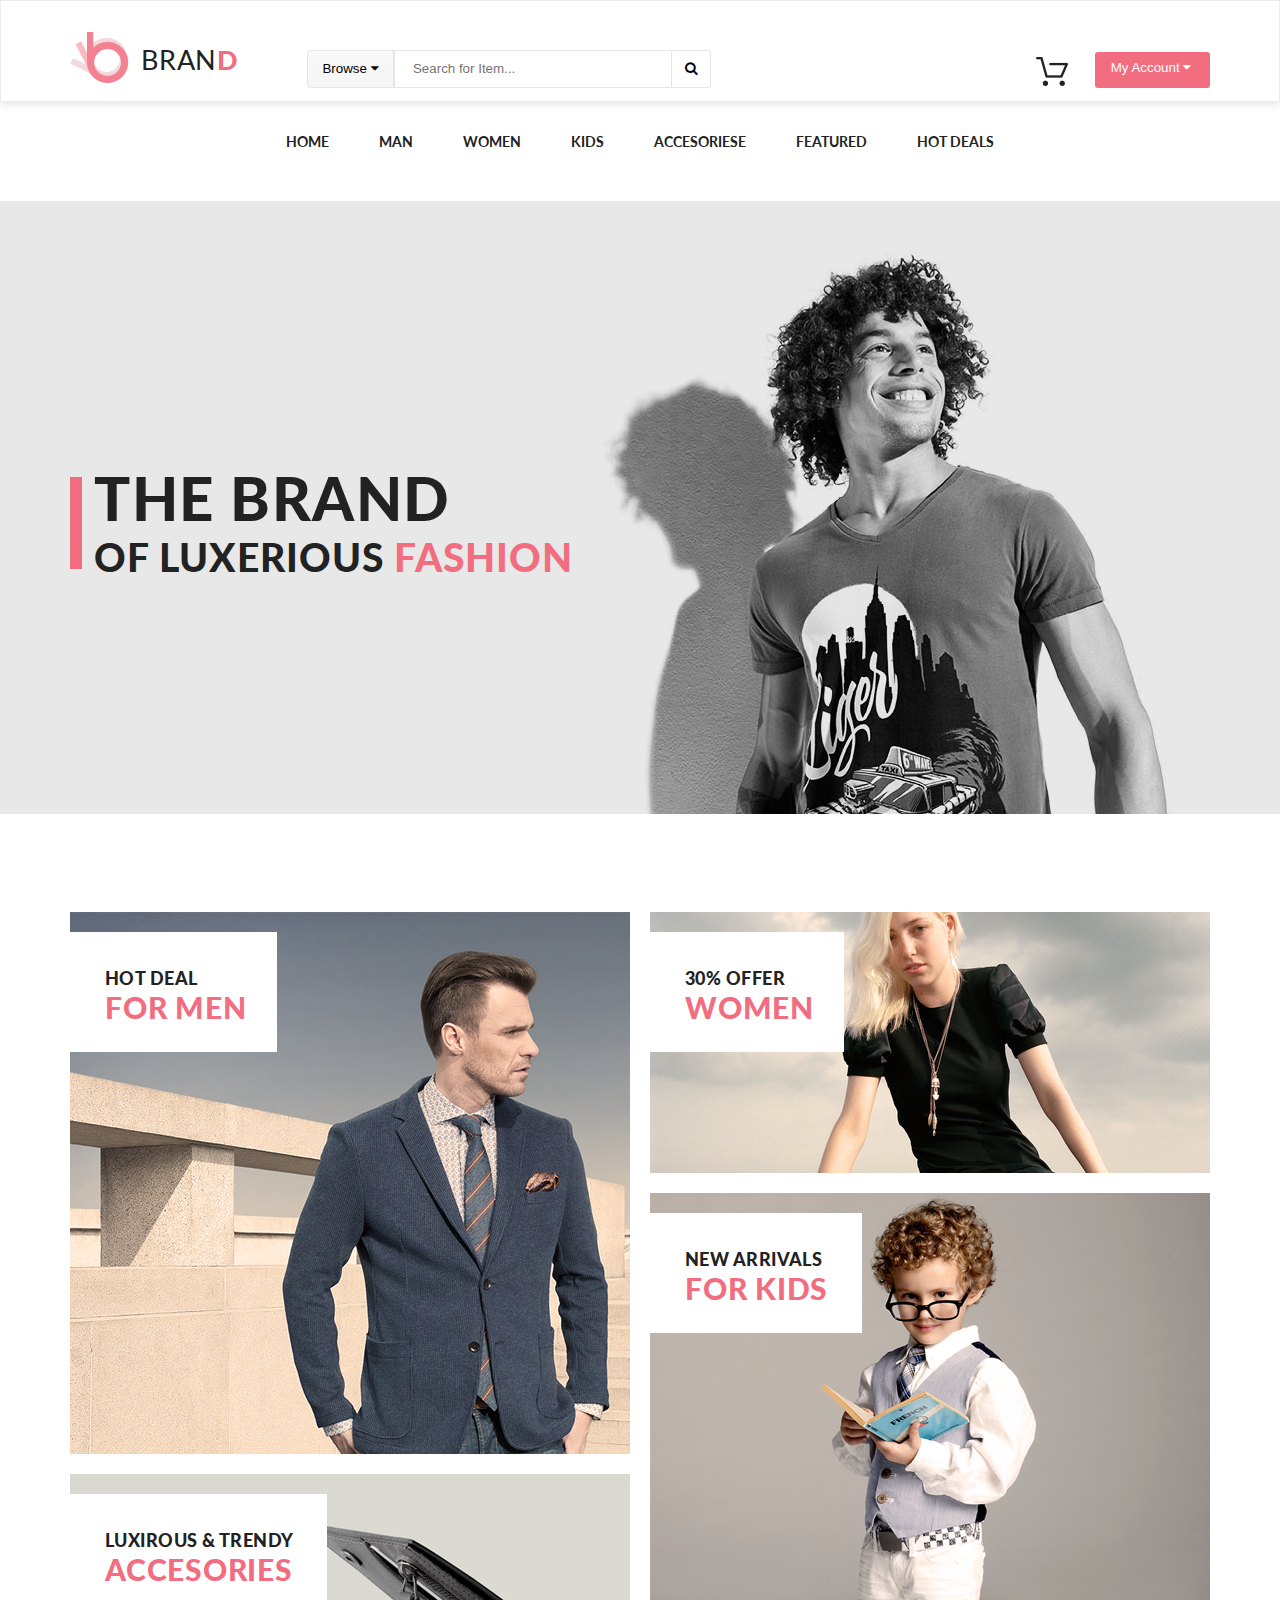
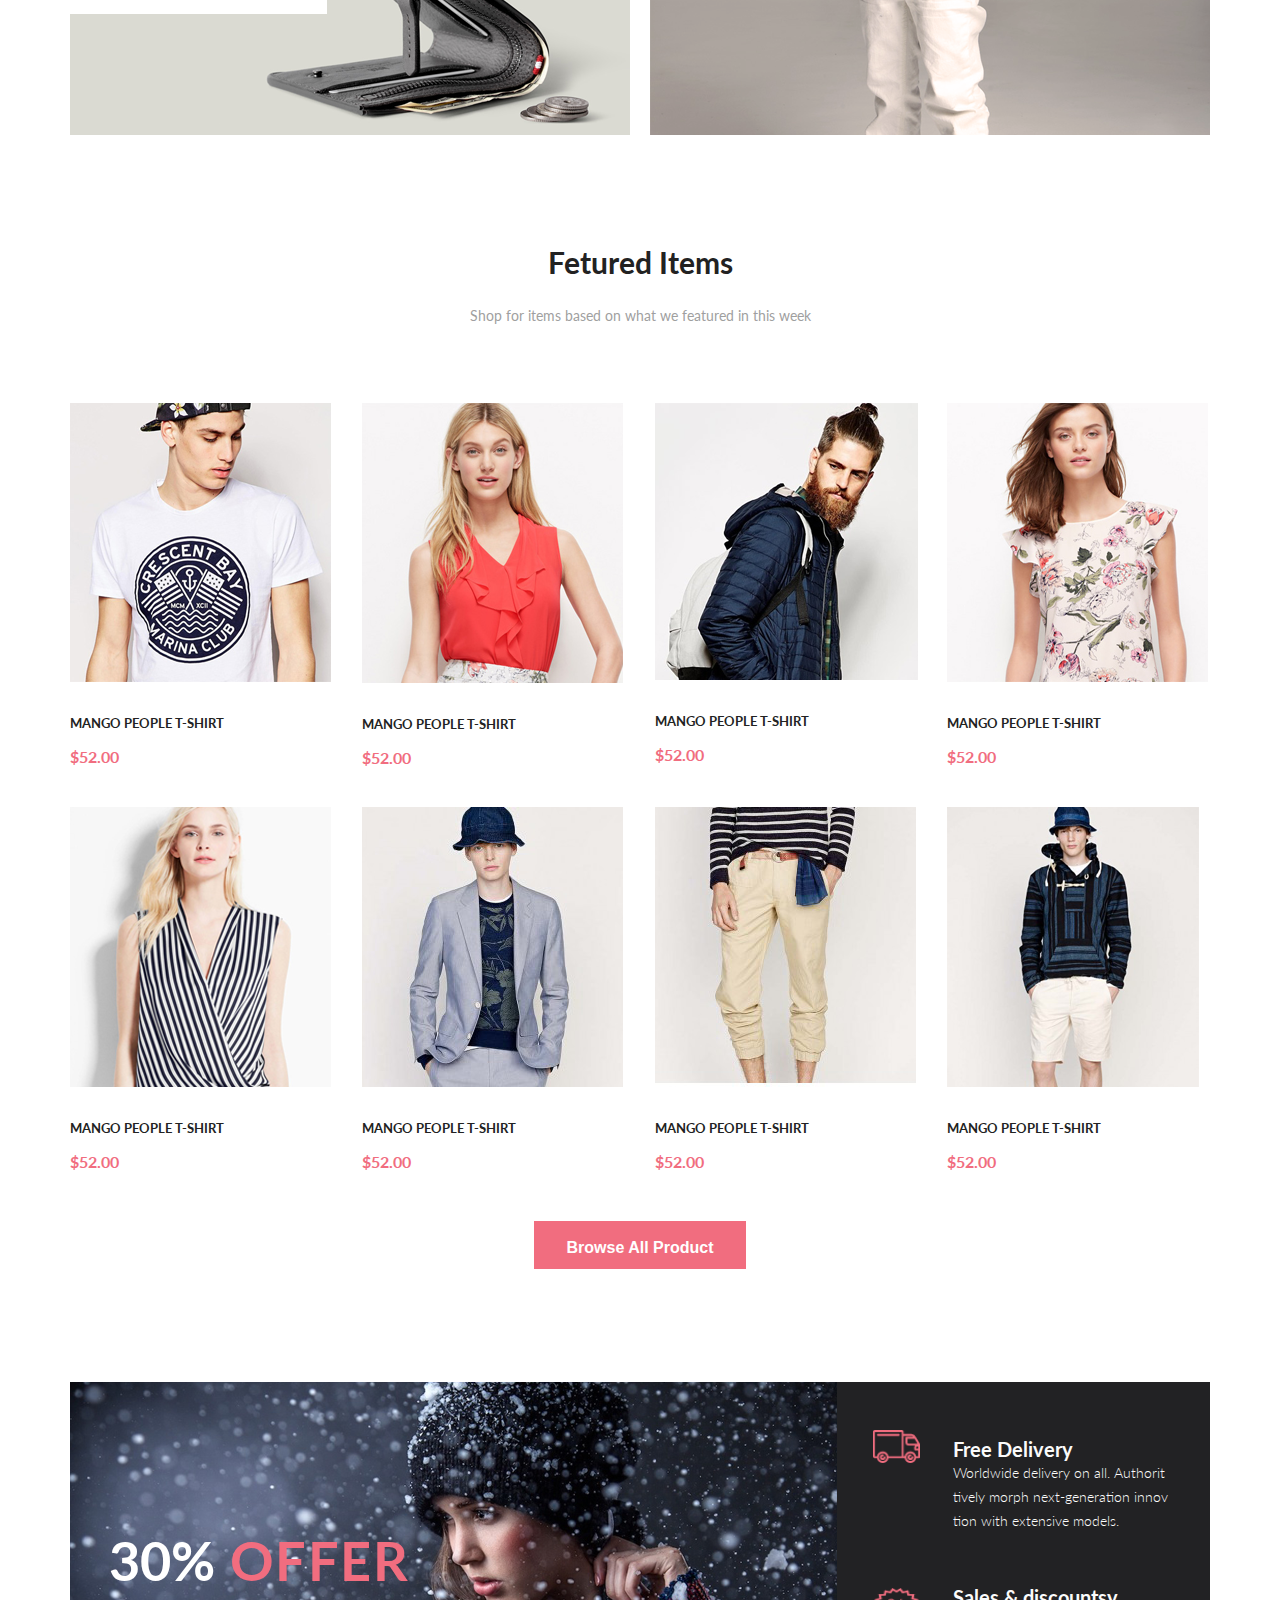
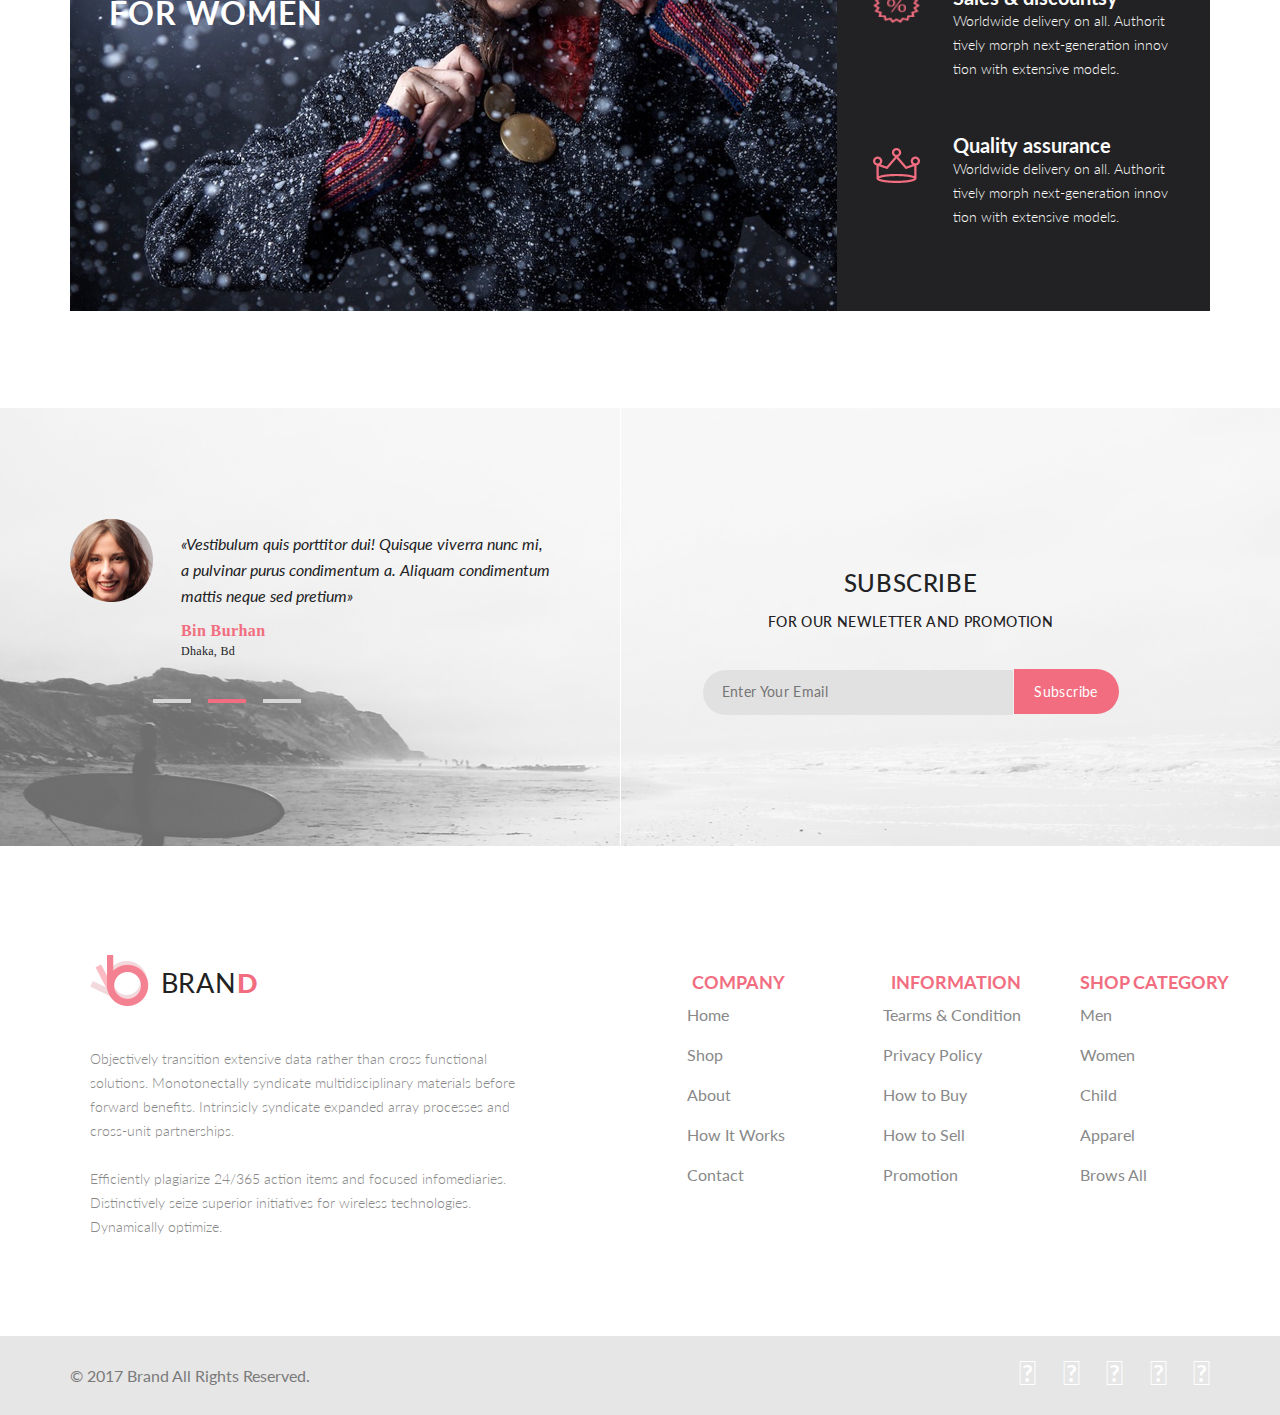
<file: index.html>
<!DOCTYPE html>
<html lang="en">

<head>
    <meta charset="UTF-8">
    <meta http-equiv="X-UA-Compatible" content="IE=edge">
    <meta name="viewport" content="width=device-width, initial-scale=1.0">
    <title>Document</title>
    <link rel="stylesheet" href="https://maxcdn.bootstrapcdn.com/font-awesome/4.5.0/css/font-awesome.min.css">
    <link rel="stylesheet" href="style.css">
    <link
        href="https://fonts.googleapis.com/css2?family=Lato:ital,wght@0,100;0,300;0,400;0,700;0,900;1,100;1,300;1,400;1,700;1,900&display=swap"
        rel="stylesheet">
    <link rel="stylesheet" href="https://use.fontawesome.com/releases/v5.3.1/css/all.css"
        integrity="sha384-mzrmE5qonljUremFsqc01SB46JvROS7bZs3IO2EmfFsd15uHvIt+Y8vEf7N7fWAU" crossorigin="anonymous">
</head>

<body>
    <header class="header">
        <div class=" container header-flex">
            <div class="heeader-left">
                <a class="link" style="display: block;" href="index.html">
                    <div class="logo">
                        <img src="img/logo.png" alt="logo">
                        <p class="BRAND">BRAN</p>
                    </div>
                </a>

                <div class="dropdown_browse">

                    <button class="browse-menu"> Browse <i class="fa fa-caret-down" aria-hidden="true"></i>
                    </button>


                    <div class="dropdown_content">

                        <p class="drop_menu_gender">WOMEN</p>
                        <ul class="dropdown_ul">
                            <li class="drop_item"><a href="#" class="drop_link">Dresses</a></li>
                            <li class="drop_item"><a href="#" class="drop_link">Tops</a></li>
                            <li class="drop_item"><a href="#" class="drop_link">Sweaters/Knits</a></li>
                            <li class="drop_item"><a href="#" class="drop_link">Jackets/Coats</a></li>

                            <li class="drop_item"><a href="#" class="drop_link">Blazers</a></li>
                            <li class="drop_item"><a href="#" class="drop_link">Denim</a></li>
                            <li class="drop_item"><a href="#" class="drop_link">Leggins/Pants</a></li>
                            <li class="drop_item"><a href="#" class="drop_link">Skirts/Shorts</a></li>
                            <li class="drop_item"><a href="#" class="drop_link">Accessories</a></li>
                        </ul>

                        <p class="drop_menu_gender">MEN</p>

                        <ul class="dropdown_ul">
                            <li class="drop_item"> <a href="#" class="drop_link">Tees/Tank tops</a></li>
                            <li class="drop_item"> <a href="#" class="drop_link">Shirts/Polos</a></li>
                            <li class="drop_item"> <a href="#" class="drop_link">Sweaters</a></li>
                            <li class="drop_item"> <a href="#" class="drop_link">Sweatshirts/Hoodies</a></li>
                            <li class="drop_item"> <a href="#" class="drop_link">Blazers</a></li>
                            <li class="drop_item"> <a href="#" class="drop_link">Jackets/Vests</a></li>
                        </ul>
                    </div>
                </div>
                <form class="header-form" action="#">
                    <input class="form-search" type="search" placeholder="Search for Item..." aria-label="Search">
                    <button type="submit"><i class="fa fa-search" aria-hidden="true"></i></button>
                </form>

            </div>
            <div class="header-right">
                <div class="basket">
                    <a href="shopping_cart.html">
                        <img class="basket_icon" src="img/Forma1@1X.png" alt="photo">
                    </a>
                    <div class="basket_content">
                        <div class="basket_card">
                            <div class="basket_img_info">
                                <a href="#"><img src="img/rectangle_24_1821.png" alt="Rebox" class="basket_img"></a>
                                <div class="basket_card_info">
                                    <span class="basket_card_name">REBOX ZANE</span>
                                    <img src="img/rating.png" alt="Rating" class="basket_rating">
                                    <span class="basket_card_price"> 1 x $250</span>
                                </div>
                                <i class="fas fa-times-circle"></i>
                            </div>
                        </div>
                        <div class="basket_card">
                            <div class="basket_img_info">
                                <a href="single_page.html"><img src="img/rectangle_24_1830.png" alt="Rebox"
                                        class="basket_img">
                                </a>
                                <div class="basket_card_info">
                                    <span class="basket_card_name">REBOX ZANE</span>
                                    <img src="img/rating.png" alt="Rating" class="basket_rating">
                                    <span class="basket_card_price"> 1 x $250</span>
                                </div>
                                <i class="fas fa-times-circle"></i>

                            </div>
                        </div>

                        <div class="total">
                            <div class="total_sum">TOTAL</div>
                            <div class="total_price">$500.00</div>
                        </div>
                        <form action="checkout.html" target="_blank" class="checkout_buttons">
                            <button class="checkout">Checkout</button>
                        </form>
                        <form class="checkout_buttons">
                            <button class="go_to_cart">Go to cart</button>
                        </form>
                    </div>
                </div>
                <form action="#" target="_blank"> <button class="account"> My Account <i class="fa fa-caret-down"
                            aria-hidden="true"></i></button>
                </form>

            </div>
        </div>
    </header>

    <nav class="navigation ">
        <div class="container ">
            <ul class="menu">

                <li><a class="menu-link" href="#">Home</a>

                    <div class="menu-link-box">
                        <div class="menu-img-box">
                            <div class="menu-box-list-unit-img">
                                <a class="ssale-link" href="#">
                                    <div class="menu-box-unittxt">
                                        <p><strong>super</strong></p>
                                        <p><strong>sale!</strong></p>
                                    </div>
                                </a>
                                <img src="img/ssale.jpg" alt="super sale pic">

                            </div>
                        </div>
                        <div class="menu-link-box-list">
                            <h3>man</h3>
                            <ul>
                                <li class="drop_item"><a href="#" class="drop_link">Dresses</a></li>
                                <li class="drop_item"><a href="#" class="drop_link">Tops</a></li>
                                <li class="drop_item"><a href="#" class="drop_link">Sweaters/Knits</a></li>
                                <li class="drop_item"><a href="#" class="drop_link">Jackets/Coats</a></li>
                                <li class="drop_item"><a href="#" class="drop_link">Blazers</a></li>
                                <li class="drop_item"><a href="#" class="drop_link">Denim</a></li>
                                <li class="drop_item"><a href="#" class="drop_link">Leggings/Pants</a></li>
                                <li class="drop_item"><a href="#" class="drop_link">Skirts/Shorts</a></li>
                                <li class="drop_item"><a href="#" class="drop_link">Accessories</a></li>

                            </ul>
                        </div>
                        <div class="menu-link-box-list">
                            <h3>man</h3>
                            <ul>
                                <li class="drop_item"><a href="#" class="drop_link">Dresses</a></li>
                                <li class="drop_item"><a href="#" class="drop_link">Tops</a></li>
                                <li class="drop_item"><a href="#" class="drop_link">Sweaters/Knits</a></li>
                                <li class="drop_item"><a href="#" class="drop_link">Jackets/Coats</a></li>

                            </ul>
                            <div class="menu-box-list-unit">
                                <h3>man</h3>
                                <ul>
                                    <li class="drop_item"><a href="#" class="drop_link">Dresses</a></li>
                                    <li class="drop_item"><a href="#" class="drop_link">Tops</a></li>
                                    <li class="drop_item"><a href="#" class="drop_link">Sweaters/Knits</a></li>
                                </ul>
                            </div>
                        </div>
                        <div class="menu-link-box-list">
                            <h3>man</h3>
                            <ul>
                                <li class="drop_item"><a href="#" class="drop_link">Dresses</a></li>
                                <li class="drop_item"><a href="#" class="drop_link">Tops</a></li>
                                <li class="drop_item"><a href="#" class="drop_link">Sweaters/Knits</a></li>
                                <li class="drop_item"><a href="#" class="drop_link">Jackets/Coats</a></li>
                            </ul>
                            <div class="pic-box"></div>


                        </div>
                    </div>
                </li>
                <li><a class="menu-link" href="Product.html">Man</a>
                    <div class="menu-link-box">
                        <div class="menu-img-box">
                            <div class="menu-box-list-unit-img">
                                <a class="ssale-link" href="#">
                                    <div class="menu-box-unittxt">
                                        <p><strong>super</strong></p>
                                        <p><strong>sale!</strong></p>
                                    </div>
                                </a>
                                <img src="img/ssale.jpg" alt="super sale pic">

                            </div>
                        </div>
                        <div class="menu-link-box-list">
                            <h3>man</h3>
                            <ul>
                                <li class="drop_item"><a href="#" class="drop_link">Dresses</a></li>
                                <li class="drop_item"><a href="#" class="drop_link">Tops</a></li>
                                <li class="drop_item"><a href="#" class="drop_link">Sweaters/Knits</a></li>
                                <li class="drop_item"><a href="#" class="drop_link">Jackets/Coats</a></li>
                                <li class="drop_item"><a href="#" class="drop_link">Blazers</a></li>
                                <li class="drop_item"><a href="#" class="drop_link">Denim</a></li>
                                <li class="drop_item"><a href="#" class="drop_link">Leggings/Pants</a></li>
                                <li class="drop_item"><a href="#" class="drop_link">Skirts/Shorts</a></li>
                                <li class="drop_item"><a href="#" class="drop_link">Accessories</a></li>
                            </ul>
                        </div>
                        <div class="menu-link-box-list">
                            <h3>man</h3>
                            <ul>
                                <li class="drop_item"><a href="#" class="drop_link">Dresses</a></li>
                                <li class="drop_item"><a href="#" class="drop_link">Tops</a></li>
                                <li class="drop_item"><a href="#" class="drop_link">Sweaters/Knits</a></li>
                                <li class="drop_item"><a href="#" class="drop_link">Jackets/Coats</a></li>

                            </ul>
                            <div class="menu-box-list-unit">
                                <h3>man</h3>
                                <ul>
                                    <li class="drop_item"><a href="#" class="drop_link">Dresses</a></li>
                                    <li class="drop_item"><a href="#" class="drop_link">Tops</a></li>
                                    <li class="drop_item"><a href="#" class="drop_link">Sweaters/Knits</a></li>
                                </ul>
                            </div>
                        </div>
                        <div class="menu-link-box-list">
                            <h3>man</h3>
                            <ul>
                                <li class="drop_item"><a href="#" class="drop_link">Dresses</a></li>
                                <li class="drop_item"><a href="#" class="drop_link">Tops</a></li>
                                <li class="drop_item"><a href="#" class="drop_link">Sweaters/Knits</a></li>
                                <li class="drop_item"><a href="#" class="drop_link">Jackets/Coats</a></li>
                            </ul>
                            <div class="pic-box"></div>


                        </div>
                    </div>
                </li>
                <li><a class="menu-link" href="#">Women</a>
                    <div class="menu-link-box">
                        <div class="menu-img-box">
                            <div class="menu-box-list-unit-img">
                                <a class="ssale-link" href="#">
                                    <div class="menu-box-unittxt">
                                        <p><strong>super</strong></p>
                                        <p><strong>sale!</strong></p>
                                    </div>
                                </a>
                                <img src="img/ssale.jpg" alt="super sale pic">

                            </div>
                        </div>
                        <div class="menu-link-box-list">
                            <h3>man</h3>
                            <ul>
                                <li class="drop_item"><a href="#" class="drop_link">Dresses</a></li>
                                <li class="drop_item"><a href="#" class="drop_link">Tops</a></li>
                                <li class="drop_item"><a href="#" class="drop_link">Sweaters/Knits</a></li>
                                <li class="drop_item"><a href="#" class="drop_link">Jackets/Coats</a></li>
                                <li class="drop_item"><a href="#" class="drop_link">Blazers</a></li>
                                <li class="drop_item"><a href="#" class="drop_link">Denim</a></li>
                                <li class="drop_item"><a href="#" class="drop_link">Leggings/Pants</a></li>
                                <li class="drop_item"><a href="#" class="drop_link">Skirts/Shorts</a></li>
                                <li class="drop_item"><a href="#" class="drop_link">Accessories</a></li>
                            </ul>
                        </div>
                        <div class="menu-link-box-list">
                            <h3>man</h3>
                            <ul>
                                <li class="drop_item"><a href="#" class="drop_link">Dresses</a></li>
                                <li class="drop_item"><a href="#" class="drop_link">Tops</a></li>
                                <li class="drop_item"><a href="#" class="drop_link">Sweaters/Knits</a></li>
                                <li class="drop_item"><a href="#" class="drop_link">Jackets/Coats</a></li>
                            </ul>
                            <div class="menu-box-list-unit">
                                <h3>man</h3>
                                <ul>
                                    <li class="drop_item"><a href="#" class="drop_link">Dresses</a></li>
                                    <li class="drop_item"><a href="#" class="drop_link">Tops</a></li>
                                    <li class="drop_item"><a href="#" class="drop_link">Sweaters/Knits</a></li>
                                </ul>
                            </div>
                        </div>
                        <div class="menu-link-box-list">
                            <h3>man</h3>
                            <ul>
                                <li class="drop_item"><a href="#" class="drop_link">Dresses</a></li>
                                <li class="drop_item"><a href="#" class="drop_link">Tops</a></li>
                                <li class="drop_item"><a href="#" class="drop_link">Sweaters/Knits</a></li>
                                <li class="drop_item"><a href="#" class="drop_link">Jackets/Coats</a></li>
                            </ul>
                            <div class="pic-box"></div>


                        </div>
                    </div>
                </li>
                <li><a class="menu-link" href="#">Kids</a>
                    <div class="menu-link-box">
                        <div class="menu-img-box">
                            <div class="menu-box-list-unit-img">
                                <a class="ssale-link" href="#">
                                    <div class="menu-box-unittxt">
                                        <p><strong>super</strong></p>
                                        <p><strong>sale!</strong></p>
                                    </div>
                                </a>
                                <img src="img/ssale.jpg" alt="super sale pic">

                            </div>
                        </div>
                        <div class="menu-link-box-list">
                            <h3>Kids</h3>
                            <ul>
                                <li class="drop_item"><a href="#" class="drop_link">Dresses</a></li>
                                <li class="drop_item"><a href="#" class="drop_link">Tops</a></li>
                                <li class="drop_item"><a href="#" class="drop_link">Sweaters/Knits</a></li>
                                <li class="drop_item"><a href="#" class="drop_link">Jackets/Coats</a></li>
                                <li class="drop_item"><a href="#" class="drop_link">Blazers</a></li>
                            </ul>
                        </div>
                        <div class="menu-link-box-list">
                            <h3>boys</h3>
                            <ul>
                                <li class="drop_item"><a href="#" class="drop_link">Dresses</a></li>
                                <li class="drop_item"><a href="#" class="drop_link">Tops</a></li>

                            </ul>
                            <div class="menu-box-list-unit">
                                <h3>girls</h3>
                                <ul>
                                    <li class="drop_item"><a href="#" class="drop_link">Dresses</a></li>
                                    <li class="drop_item"><a href="#" class="drop_link">Tops</a></li>
                                    <li class="drop_item"><a href="#" class="drop_link">Sweaters/Knits</a></li>
                                </ul>
                            </div>
                        </div>
                        <div class="menu-link-box-list">
                            <h3>kids sale</h3>
                            <ul>
                                <li class="drop_item"><a href="#" class="drop_link">Dresses</a></li>
                                <li class="drop_item"><a href="#" class="drop_link">Tops</a></li>
                                <li class="drop_item"><a href="#" class="drop_link">Sweaters/Knits</a></li>
                                <li class="drop_item"><a href="#" class="drop_link">Jackets/Coats</a></li>
                            </ul>
                            <div class="pic-box"></div>


                        </div>
                    </div>
                </li>
                <li><a class="menu-link" href="#">Accesoriese</a>
                    <div class="menu-link-box">
                        <div class="menu-img-box">
                            <div class="menu-box-list-unit-img">
                                <a class="ssale-link" href="#">
                                    <div class="menu-box-unittxt">
                                        <p><strong>super</strong></p>
                                        <p><strong>sale!</strong></p>
                                    </div>
                                </a>
                                <img src="img/ssale.jpg" alt="super sale pic">

                            </div>
                        </div>
                        <div class="menu-link-box-list">
                            <h3>man Accesoriese</h3>
                            <ul>
                                <li class="drop_item"><a href="#" class="drop_link">Dresses</a></li>
                                <li class="drop_item"><a href="#" class="drop_link">Tops</a></li>
                            </ul>
                        </div>
                        <div class="menu-link-box-list">
                            <h3>woman Accesoriese</h3>
                            <ul>
                                <li class="drop_item"><a href="#" class="drop_link">Dresses</a></li>

                            </ul>
                            <div class="menu-box-list-unit">
                                <h3>kids Accesoriese</h3>
                                <ul>
                                    <li class="drop_item"><a href="#" class="drop_link">Dresses</a></li>
                                </ul>
                            </div>
                        </div>
                        <div class="menu-link-box-list">
                            <h3>sale Accesoriese</h3>
                            <ul>
                                <li class="drop_item"><a href="#" class="drop_link">Dresses</a></li>
                            </ul>
                            <div class="pic-box"></div>


                        </div>
                    </div>
                </li>
                <li class="last"><a class="menu-link" href="#">Featured</a>
                    <div class="menu-link-box">
                        <div class="menu-img-box">
                            <div class="menu-box-list-unit-img">
                                <a class="ssale-link" href="#">
                                    <div class="menu-box-unittxt">
                                        <p><strong>super</strong></p>
                                        <p><strong>sale!</strong></p>
                                    </div>
                                </a>
                                <img src="img/ssale.jpg" alt="super sale pic">

                            </div>
                        </div>
                        <div class="menu-link-box-list">
                            <h3>man</h3>
                            <ul>
                                <li class="drop_item"><a href="#" class="drop_link">Dresses</a></li>
                                <li class="drop_item"><a href="#" class="drop_link">Tops</a></li>
                                <li class="drop_item"><a href="#" class="drop_link">Sweaters/Knits</a></li>
                                <li class="drop_item"><a href="#" class="drop_link">Jackets/Coats</a></li>
                                <li class="drop_item"><a href="#" class="drop_link">Blazers</a></li>
                                <li class="drop_item"><a href="#" class="drop_link">Denim</a></li>
                                <li class="drop_item"><a href="#" class="drop_link">Leggings/Pants</a></li>
                                <li class="drop_item"><a href="#" class="drop_link">Skirts/Shorts</a></li>
                                <li class="drop_item"><a href="#" class="drop_link">Accessories</a></li>
                            </ul>
                        </div>
                        <div class="menu-link-box-list">
                            <h3>man</h3>
                            <ul>
                                <li class="drop_item"><a href="#" class="drop_link">Dresses</a></li>
                                <li class="drop_item"><a href="#" class="drop_link">Tops</a></li>
                                <li class="drop_item"><a href="#" class="drop_link">Sweaters/Knits</a></li>
                                <li class="drop_item"><a href="#" class="drop_link">Jackets/Coats</a></li>

                            </ul>
                            <div class="menu-box-list-unit">
                                <h3>man</h3>
                                <ul>
                                    <li class="drop_item"><a href="#" class="drop_link">Dresses</a></li>
                                    <li class="drop_item"><a href="#" class="drop_link">Tops</a></li>
                                    <li class="drop_item"><a href="#" class="drop_link">Sweaters/Knits</a></li>
                                </ul>
                            </div>
                        </div>
                        <div class="menu-link-box-list">
                            <h3>man</h3>
                            <ul>
                                <li class="drop_item"><a href="#" class="drop_link">Dresses</a></li>
                                <li class="drop_item"><a href="#" class="drop_link">Tops</a></li>
                                <li class="drop_item"><a href="#" class="drop_link">Sweaters/Knits</a></li>
                                <li class="drop_item"><a href="#" class="drop_link">Jackets/Coats</a></li>
                            </ul>
                            <div class="pic-box"></div>


                        </div>
                    </div>
                </li>
                <li class="last"><a class="menu-link" href="#">Hot Deals </a>
                    <div class="menu-link-box">
                        <div class="menu-img-box">
                            <div class="menu-box-list-unit-img">
                                <a class="ssale-link" href="#">
                                    <div class="menu-box-unittxt">
                                        <p><strong>super</strong></p>
                                        <p><strong>sale!</strong></p>
                                    </div>
                                </a>
                                <img src="img/ssale.jpg" alt="super sale pic">

                            </div>
                        </div>
                        <div class="menu-link-box-list">
                            <h3>man</h3>
                            <ul>
                                <li class="drop_item"><a href="#" class="drop_link">Dresses</a></li>
                                <li class="drop_item"><a href="#" class="drop_link">Tops</a></li>
                                <li class="drop_item"><a href="#" class="drop_link">Sweaters/Knits</a></li>
                                <li class="drop_item"><a href="#" class="drop_link">Jackets/Coats</a></li>
                                <li class="drop_item"><a href="#" class="drop_link">Blazers</a></li>
                                <li class="drop_item"><a href="#" class="drop_link">Denim</a></li>
                                <li class="drop_item"><a href="#" class="drop_link">Leggings/Pants</a></li>
                                <li class="drop_item"><a href="#" class="drop_link">Skirts/Shorts</a></li>
                                <li class="drop_item"><a href="#" class="drop_link">Accessories</a></li>
                            </ul>
                        </div>
                        <div class="menu-link-box-list">
                            <h3>man</h3>
                            <ul>
                                <li class="drop_item"><a href="#" class="drop_link">Dresses</a></li>
                                <li class="drop_item"><a href="#" class="drop_link">Tops</a></li>
                                <li class="drop_item"><a href="#" class="drop_link">Sweaters/Knits</a></li>
                                <li class="drop_item"><a href="#" class="drop_link">Jackets/Coats</a></li>

                            </ul>
                            <div class="menu-box-list-unit">
                                <h3>man</h3>
                                <ul>
                                    <li class="drop_item"><a href="#" class="drop_link">Dresses</a></li>
                                    <li class="drop_item"><a href="#" class="drop_link">Tops</a></li>
                                    <li class="drop_item"><a href="#" class="drop_link">Sweaters/Knits</a></li>
                                </ul>
                            </div>
                        </div>
                        <div class="menu-link-box-list">
                            <h3>man</h3>
                            <ul>
                                <li class="drop_item"><a href="#" class="drop_link">Dresses</a></li>
                                <li class="drop_item"><a href="#" class="drop_link">Tops</a></li>
                                <li class="drop_item"><a href="#" class="drop_link">Sweaters/Knits</a></li>
                                <li class="drop_item"><a href="#" class="drop_link">Jackets/Coats</a></li>
                            </ul>
                            <div class="pic-box"></div>


                        </div>
                    </div>
                </li>
            </ul>
        </div>
    </nav>

    <div class="denotement">
        <div class="container denotement-all">
            <div class="top">
                <div class="rectangle"></div>
                <div class="denotement-text">
                    <h1 class="text-style">THE BRAND</h1>
                    <h2 class="text-style text-style-1">OF LUXERIOUS</h2>
                </div>

            </div>
        </div>
    </div>

    <div>
        <div class=" container offer-flex">
            <div class="offer-left">
                <a class="link" style="display: block;" href="#">
                    <div class="product1">
                        <div class="product-box box1">
                            <p class="product-text product-text1">HOT DEAL</p>
                            <p class="product-text product-text2"> FOR MEN</p>
                        </div>
                    </div>
                </a>
                <a class="link" style="display: block;" href="#">
                    <div class="product2">
                        <div class="product-box box2">
                            <p class="product-text product-text1">LUXIROUS & TRENDY</p>
                            <p class="product-text product-text2">ACCESORIES</p>
                        </div>
                    </div>
                </a>
            </div>
            <div class="offer-right">
                <a class="link" style="display: block;" href="#">
                    <div class="product3">
                        <div class="product-box box3">
                            <p class="product-text product-text1">30% OFFER</p>
                            <p class="product-text product-text2"> WOMEN</p>
                        </div>
                    </div>
                </a>
                <a class="link" style="display: block;" href="#">
                    <div class="product4">
                        <div class="product-box box4">
                            <p class="product-text product-text1">NEW ARRIVALS</p>
                            <p class="product-text product-text2"> FOR KIDS</p>
                        </div>
                    </div>
                </a>
            </div>
        </div>
    </div>

    <div class="container fetured-items">
        <p class="items-text">Fetured Items</p>
        <p class="items-text items-text2">Shop for items based on what we featured in this week</p>
    </div>
    <div class="container items">

        <div class=" featured_item_box">
            <a href="#" class="product">
                <img src="img/Layer_2.png" alt="">

                <p class="description-text"> Mango People T-shirt</p>
                <p class="cost">$52.00</p>

            </a>
            <div class="add_to_cart">
                <a class="add_cart_link" href="#"><img class="add_cart_img" src="img/Forma_1_copy.png"
                        alt="cart-img">Add
                    to cart</a>
            </div>
        </div>

        <div class="featured_item_box ">
            <a href="#" class="product">
                <img src="img/Layer_3.png" alt="">

                <p class="description-text"> Mango People T-shirt</p>
                <p class="cost">$52.00</p>

            </a>
            <div class="add_to_cart">
                <a class="add_cart_link" href="#"><img class="add_cart_img" src="img/Forma_1_copy.png"
                        alt="cart-img">Add
                    to cart</a>
            </div>
        </div>
        <div class="featured_item_box">
            <a href="#" class="product">
                <img src="img/Image3.png" alt="">

                <p class="description-text"> Mango People T-shirt</p>
                <p class="cost">$52.00</p>

            </a>
            <div class="add_to_cart">
                <a class="add_cart_link" href="#"><img class="add_cart_img" src="img/Forma_1_copy.png"
                        alt="cart-img">Add
                    to cart</a>
            </div>
        </div>
        <div class="featured_item_box">
            <a href="#" class="product">
                <img src="img/Layer_5.png" alt="">

                <p class="description-text"> Mango People T-shirt</p>
                <p class="cost">$52.00</p>

            </a>
            <div class="add_to_cart">
                <a class="add_cart_link" href="#"><img class="add_cart_img" src="img/Forma_1_copy.png"
                        alt="cart-img">Add
                    to cart</a>
            </div>
        </div>

        <div class="featured_item_box ">
            <a href="#" class="product">
                <img src="img/Layer_6.png" alt="">

                <p class="description-text"> Mango People T-shirt</p>
                <p class="cost">$52.00</p>

            </a>
            <div class="add_to_cart">
                <a class="add_cart_link" href="#"><img class="add_cart_img" src="img/Forma_1_copy.png"
                        alt="cart-img">Add
                    to cart</a>
            </div>
        </div>
        <div class="featured_item_box ">
            <a href="#" class="product">
                <img src="img/Layer_7.png" alt="">

                <p class="description-text"> Mango People T-shirt</p>
                <p class="cost">$52.00</p>

            </a>
            <div class="add_to_cart">
                <a class="add_cart_link" href="#"><img class="add_cart_img" src="img/Forma_1_copy.png"
                        alt="cart-img">Add
                    to cart</a>
            </div>
        </div>
        <div class="featured_item_box">
            <a href="#" class="product">
                <img src="img/Layer_8.png" alt="">

                <p class="description-text"> Mango People T-shirt</p>
                <p class="cost">$52.00</p>

            </a>
            <div class="add_to_cart">
                <a class="add_cart_link" href="#"><img class="add_cart_img" src="img/Forma_1_copy.png"
                        alt="cart-img">Add
                    to cart</a>
            </div>
        </div>
        <div class="featured_item_box">
            <a href="#" class="product">
                <img src="img/Layer_9.png" alt="">

                <p class="description-text"> Mango People T-shirt</p>
                <p class="cost">$52.00</p>

            </a>
            <div class="add_to_cart">
                <a class="add_cart_link" href="#"><img class="add_cart_img" src="img/Forma_1_copy.png"
                        alt="cart-img">Add
                    to cart</a>
            </div>
        </div>

    </div>



    <div class="offer">

        <div class="container button">
            <form>
                <button class="button-product1">Browse All Product <i class="fas fa-long-arrow-alt-right"></i>
                </button>
            </form>

        </div>

    </div>


    <div class="offer">

        <div class="container banner">
            <div class="banner-left">
                <div class="discount-box">
                    <h2 class="discount-text discount-mini"> 30%</h2>
                    <div class="discount-box1">
                        <h2 class="discount-text discount-mini1">FOR WOMEN</h2>
                    </div>
                </div>
            </div>

            <div class="banner-right">
                <div class="stiker">
                    <img class="stiker-img" src="img/Forma_1.png" alt="">
                    <img class="stiker-img" src="img/Forma_2.png" alt="">
                    <img class="stiker-img" src="img/Forma_3.png" alt="">
                </div>
                <div class="stiker-text">
                    <div class="stiker-text1">
                        <h3 class="delivery-text"> Free Delivery</h3>
                        <p class="delivery-mini"> Worldwide delivery on all. Authorit tively morph next-generation
                            innov
                            tion with extensive
                            models.</p>
                    </div>

                    <div class="stiker-text1">
                        <h3 class="delivery-text"> Sales & discountsy</h3>
                        <p class="delivery-mini"> Worldwide delivery on all. Authorit tively morph next-generation
                            innov
                            tion with extensive
                            models.</p>
                    </div>

                    <div class="stiker-text1">
                        <h3 class="delivery-text"> Quality assurance</h3>
                        <p class="delivery-mini"> Worldwide delivery on all. Authorit tively morph next-generation
                            innov
                            tion with extensive
                            models.</p>
                    </div>
                </div>
            </div>

        </div>

    </div>

    <footer class="footer-all">
        <div class="picture">


            <div class="container picture-text ">
                <div class="picture-left">

                    <div class="photo">
                        <img src="img/Layer_40.png" alt="">
                    </div>
                    <div class="quote">
                        <p class="left-text">&laquo;Vestibulum quis porttitor dui! Quisque viverra nunc mi,<br />
                            a&nbsp;pulvinar purus condimentum a. Aliquam condimentum mattis neque sed pretium&raquo;
                        </p>

                        <p class="bin">Bin Burhan</p>
                        <p class="bd">Dhaka, Bd</p>

                        <button class="quote_button"></button>
                        <button class="quote_button middle_quote_button"></button>
                        <button class="quote_button"></button>


                    </div>
                    <div class="white-line"></div>


                    <div class="picture-right">
                        <div class="subscribe">
                            <p class="subscribe-text">Subscribe</p>
                            <p class="subscribe-text1">FOR OUR NEWLETTER AND PROMOTION</p>

                            <div class="com-rightform">
                                <input class="form-email" type="email" placeholder="Enter Your Email"
                                    aria-label="email">
                                <button type="submit">Subscribe</button>
                            </div>

                        </div>
                    </div>
                </div>
            </div>


        </div>

        <div class="footer-information">


            <div class="container information">



                <div class="brand-text">
                    <a href="index.html">
                        <div class="logo logo2">
                            <img src="img/logo.png" alt="logo">
                            <p class="BRAND">BRAN</p>
                        </div>
                    </a>
                    <div class="footer-content">

                        <div class="footer-text">
                            <p>Objectively transition extensive data rather than cross functional solutions.
                                Monotonectally
                                syndicate multidisciplinary materials before forward benefits. Intrinsicly syndicate
                                expanded
                                array
                                processes and cross-unit partnerships.</p>
                            <br>

                            <p>Efficiently plagiarize 24/365 action items and focused infomediaries.<br />
                                Distinctively seize superior initiatives for wireless technologies. Dynamically
                                optimize.
                            </p>
                        </div>
                    </div>
                </div>
                <nav class="futer-naverap">
                    <div class="footer-company">
                        <h3>company</h3>
                        <ul class="footer-list">
                            <li><a class="footer-link" href="#">Home</a></li>
                            <li><a class="footer-link" href="#">Shop</a></li>
                            <li><a class="footer-link" href="#">About</a></li>
                            <li><a class="footer-link" href="#">How It Works</a></li>
                            <li><a class="footer-link" href="#">Contact</a></li>
                        </ul>
                    </div>
                    <div class="footer-information">
                        <h3>information</h3>
                        <ul>
                            <li><a class="footer-link" href="#">Tearms &amp; Condition</a></li>
                            <li><a class="footer-link" href="#">Privacy Policy</a></li>
                            <li><a class="footer-link" href="#">How to Buy</a></li>
                            <li><a class="footer-link" href="#">How to Sell</a></li>
                            <li><a class="footer-link" href="#">Promotion</a></li>
                        </ul>
                    </div>
                    <div class="footer-shop">
                        <h3>shop category</h3>
                        <ul>
                            <li><a class="footer-link" href="#">Men</a></li>
                            <li><a class="footer-link" href="#">Women</a></li>
                            <li><a class="footer-link" href="#">Child</a></li>
                            <li><a class="footer-link" href="#">Apparel</a></li>
                            <li><a class="footer-link" href="#">Brows All</a></li>
                        </ul>
                    </div>
                </nav>
            </div>
        </div>
        <div class="footer">
            <div class="footer-copy">
                <div class="copy">
                    <p>© 2017 Brand All Rights Reserved.</p>
                </div>
                <div class="footer-soc">
                    <a href="#"><i class="fab fa-facebook-square"></i></a>
                    <a href="#"><i class="fab fa-twitter-square"></i></a>
                    <a href="#"><i class="fab fa-linkedin"></i></a>
                    <a href="#"><i class="fab fa-pinterest-square"></i></a>
                    <a href="#"><i class="fab fa-google-plus-square"></i></a>
                </div>
            </div>
        </div>




    </footer>

</body>

</html>
</file>
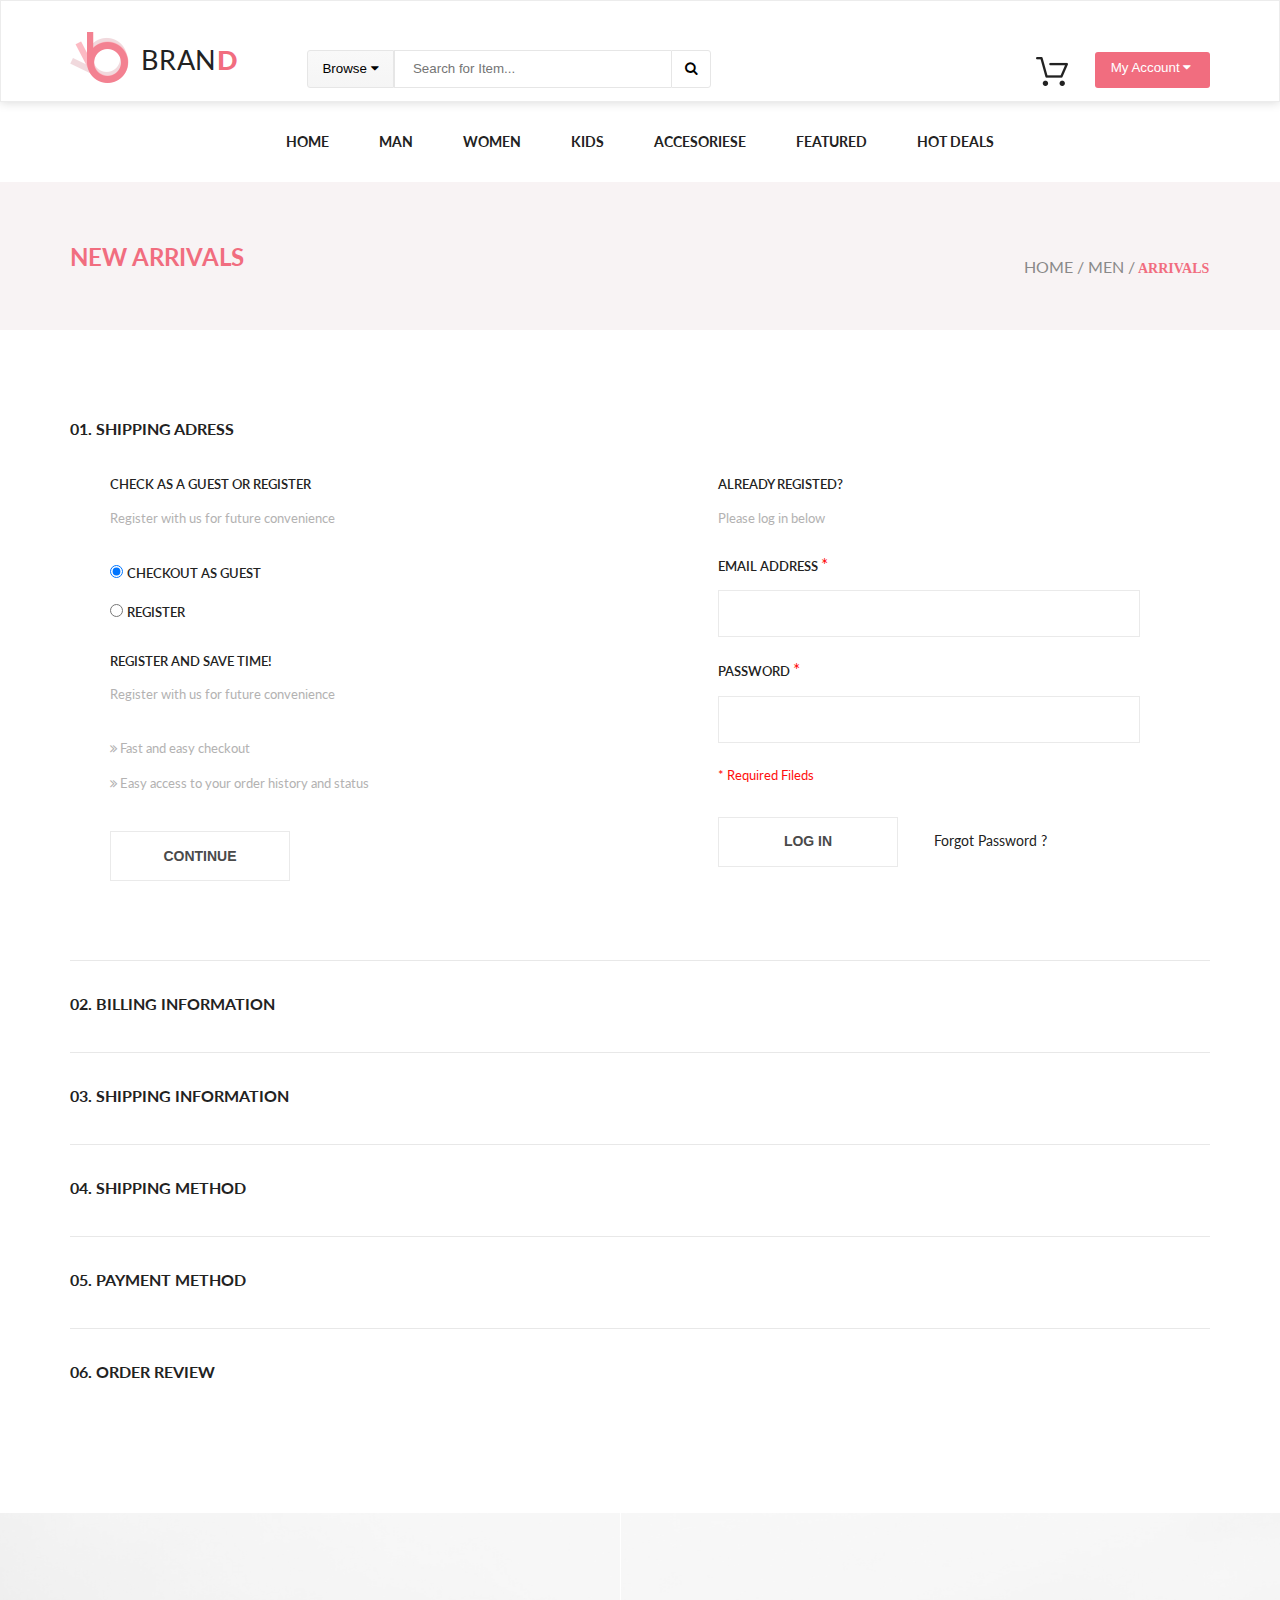
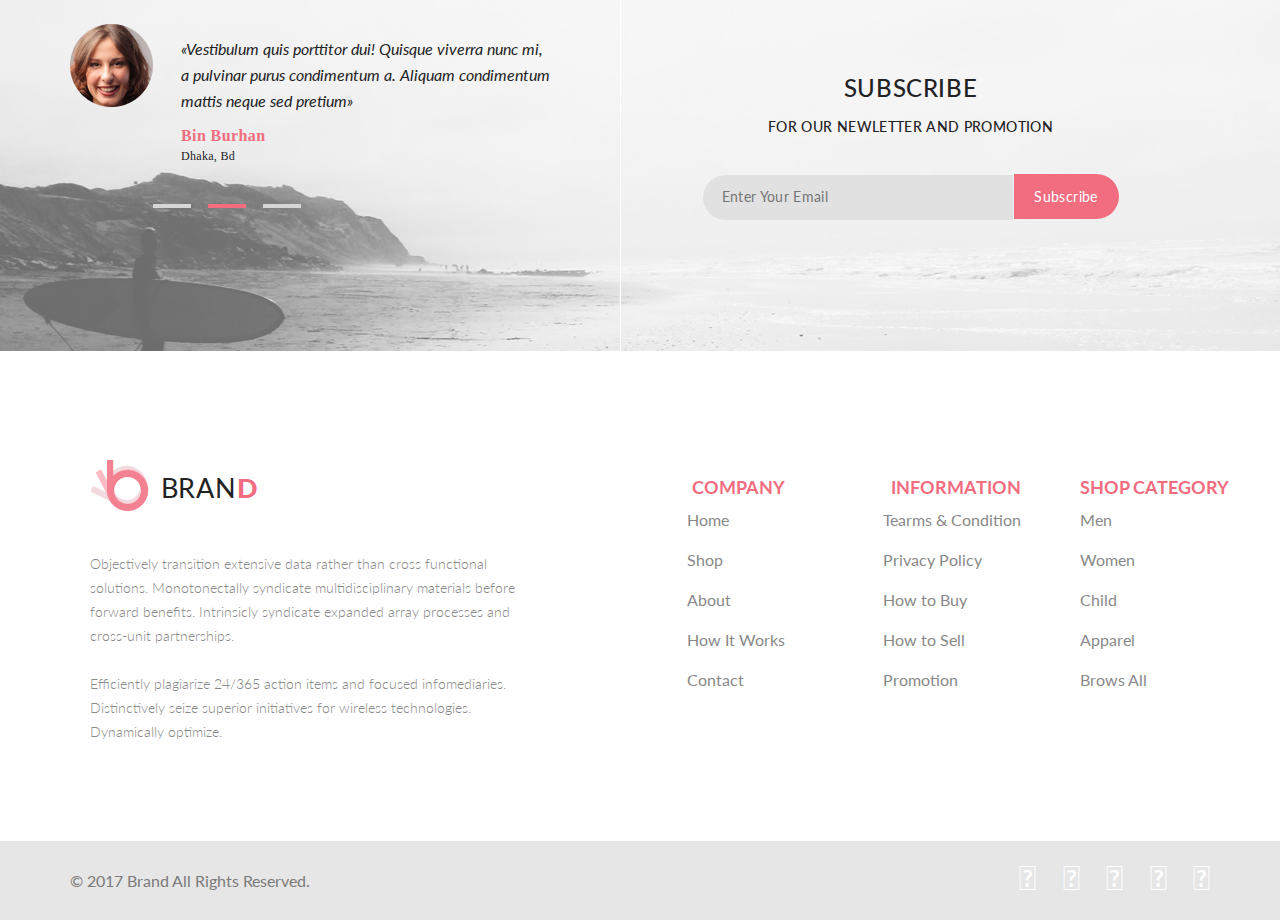
<file: checkout.html>
<!DOCTYPE html>
<html lang="en">

<head>
    <meta charset="UTF-8">
    <meta http-equiv="X-UA-Compatible" content="IE=edge">
    <meta name="viewport" content="width=device-width, initial-scale=1.0">
    <title>Document</title>
    <link rel="stylesheet" href="https://maxcdn.bootstrapcdn.com/font-awesome/4.5.0/css/font-awesome.min.css">
    <link rel="stylesheet" href="style.css">
    <link
        href="https://fonts.googleapis.com/css2?family=Lato:ital,wght@0,100;0,300;0,400;0,700;0,900;1,100;1,300;1,400;1,700;1,900&display=swap"
        rel="stylesheet">
    <link rel="stylesheet" href="https://use.fontawesome.com/releases/v5.3.1/css/all.css"
        integrity="sha384-mzrmE5qonljUremFsqc01SB46JvROS7bZs3IO2EmfFsd15uHvIt+Y8vEf7N7fWAU" crossorigin="anonymous">
</head>

<body>
    <header class="header">
        <div class=" container header-flex">
            <div class="heeader-left">
                <a class="link" style="display: block;" href="index.html">
                    <div class="logo">
                        <img src="img/logo.png" alt="logo">
                        <p class="BRAND">BRAN</p>
                    </div>
                </a>

                <div class="dropdown_browse">
                    <button class="browse-menu"> Browse <i class="fa fa-caret-down" aria-hidden="true"></i>
                    </button>

                    <div class="dropdown_content">

                        <p class="drop_menu_gender">WOMEN</p>
                        <ul class="dropdown_ul">
                            <li class="drop_item"><a href="#" class="drop_link">Dresses</a></li>
                            <li class="drop_item"><a href="#" class="drop_link">Tops</a></li>
                            <li class="drop_item"><a href="#" class="drop_link">Sweaters/Knits</a></li>
                            <li class="drop_item"><a href="#" class="drop_link">Jackets/Coats</a></li>

                            <li class="drop_item"><a href="#" class="drop_link">Blazers</a></li>
                            <li class="drop_item"><a href="#" class="drop_link">Denim</a></li>
                            <li class="drop_item"><a href="#" class="drop_link">Leggins/Pants</a></li>
                            <li class="drop_item"><a href="#" class="drop_link">Skirts/Shorts</a></li>
                            <li class="drop_item"><a href="#" class="drop_link">Accessories</a></li>
                        </ul>
                        <p class="drop_menu_gender">MEN</p>
                        <ul class="dropdown_ul">
                            <li class="drop_item"> <a href="#" class="drop_link">Tees/Tank tops</a></li>
                            <li class="drop_item"> <a href="#" class="drop_link">Shirts/Polos</a></li>
                            <li class="drop_item"> <a href="#" class="drop_link">Sweaters</a></li>
                            <li class="drop_item"> <a href="#" class="drop_link">Sweatshirts/Hoodies</a></li>
                            <li class="drop_item"> <a href="#" class="drop_link">Blazers</a></li>
                            <li class="drop_item"> <a href="#" class="drop_link">Jackets/Vests</a></li>
                        </ul>
                    </div>
                </div>
                <form class="header-form" action="#">
                    <input class="form-search" type="search" placeholder="Search for Item..." aria-label="Search">
                    <button type="submit"><i class="fa fa-search" aria-hidden="true"></i></button>
                </form>
            </div>

            <div class="header-right">
                <div class="basket">
                    <a href="shopping_cart.html">
                        <img class="basket_icon" src="img/Forma1@1X.png" alt="photo">
                    </a>

                    <div class="basket_content">
                        <div class="basket_card">
                            <div class="basket_img_info">
                                <a href="#"><img src="img/rectangle_24_1821.png" alt="Rebox" class="basket_img"></a>
                                <div class="basket_card_info">
                                    <span class="basket_card_name">REBOX ZANE</span>
                                    <img src="img/rating.png" alt="Rating" class="basket_rating">
                                    <span class="basket_card_price"> 1 x $250</span>
                                </div>
                                <i class="fas fa-times-circle"></i>
                            </div>
                        </div>
                        <div class="basket_card">
                            <div class="basket_img_info">
                                <a href="single_page.html"><img src="img/rectangle_24_1830.png" alt="Rebox"
                                        class="basket_img"></a>
                                <div class="basket_card_info">
                                    <span class="basket_card_name">REBOX ZANE</span>
                                    <img src="img/rating.png" alt="Rating" class="basket_rating">
                                    <span class="basket_card_price"> 1 x $250</span>
                                </div>
                                <i class="fas fa-times-circle"></i>
                            </div>
                        </div>

                        <div class="total">
                            <div class="total_sum">TOTAL</div>
                            <div class="total_price">$500.00</div>
                        </div>
                        <form action="checkout.html" target="_blank" class="checkout_buttons">
                            <button class="checkout">Checkout</button>
                        </form>
                        <form class="checkout_buttons">
                            <button class="go_to_cart">Go to cart</button>
                        </form>
                    </div>
                </div>
                <form action="#" target="_blank"> <button class="account"> My Account <i class="fa fa-caret-down"
                            aria-hidden="true"></i></button>
                </form>

            </div>
        </div>
    </header>

    <nav class="navigation ">
        <div class="container ">
            <ul class="menu">

                <li><a class="menu-link" href="#">Home</a>

                    <div class="menu-link-box">
                        <div class="menu-img-box">
                            <div class="menu-box-list-unit-img">
                                <a class="ssale-link" href="#">
                                    <div class="menu-box-unittxt">
                                        <p><strong>super</strong></p>
                                        <p><strong>sale!</strong></p>
                                    </div>
                                </a>
                                <img src="img/ssale.jpg" alt="super sale pic">

                            </div>
                        </div>
                        <div class="menu-link-box-list">
                            <h3>man</h3>
                            <ul>
                                <li class="drop_item"><a href="#" class="drop_link">Dresses</a></li>
                                <li class="drop_item"><a href="#" class="drop_link">Tops</a></li>
                                <li class="drop_item"><a href="#" class="drop_link">Sweaters/Knits</a></li>
                                <li class="drop_item"><a href="#" class="drop_link">Jackets/Coats</a></li>
                                <li class="drop_item"><a href="#" class="drop_link">Blazers</a></li>
                                <li class="drop_item"><a href="#" class="drop_link">Denim</a></li>
                                <li class="drop_item"><a href="#" class="drop_link">Leggings/Pants</a></li>
                                <li class="drop_item"><a href="#" class="drop_link">Skirts/Shorts</a></li>
                                <li class="drop_item"><a href="#" class="drop_link">Accessories</a></li>

                            </ul>
                        </div>
                        <div class="menu-link-box-list">
                            <h3>man</h3>
                            <ul>
                                <li class="drop_item"><a href="#" class="drop_link">Dresses</a></li>
                                <li class="drop_item"><a href="#" class="drop_link">Tops</a></li>
                                <li class="drop_item"><a href="#" class="drop_link">Sweaters/Knits</a></li>
                                <li class="drop_item"><a href="#" class="drop_link">Jackets/Coats</a></li>

                            </ul>
                            <div class="menu-box-list-unit">
                                <h3>man</h3>
                                <ul>
                                    <li class="drop_item"><a href="#" class="drop_link">Dresses</a></li>
                                    <li class="drop_item"><a href="#" class="drop_link">Tops</a></li>
                                    <li class="drop_item"><a href="#" class="drop_link">Sweaters/Knits</a></li>
                                </ul>
                            </div>
                        </div>
                        <div class="menu-link-box-list">
                            <h3>man</h3>
                            <ul>
                                <li class="drop_item"><a href="#" class="drop_link">Dresses</a></li>
                                <li class="drop_item"><a href="#" class="drop_link">Tops</a></li>
                                <li class="drop_item"><a href="#" class="drop_link">Sweaters/Knits</a></li>
                                <li class="drop_item"><a href="#" class="drop_link">Jackets/Coats</a></li>
                            </ul>
                            <div class="pic-box"></div>


                        </div>
                    </div>
                </li>
                <li><a class="menu-link" href="Product.html">Man</a>
                    <div class="menu-link-box">
                        <div class="menu-img-box">
                            <div class="menu-box-list-unit-img">
                                <a class="ssale-link" href="#">
                                    <div class="menu-box-unittxt">
                                        <p><strong>super</strong></p>
                                        <p><strong>sale!</strong></p>
                                    </div>
                                </a>
                                <img src="img/ssale.jpg" alt="super sale pic">

                            </div>
                        </div>
                        <div class="menu-link-box-list">
                            <h3>man</h3>
                            <ul>
                                <li class="drop_item"><a href="#" class="drop_link">Dresses</a></li>
                                <li class="drop_item"><a href="#" class="drop_link">Tops</a></li>
                                <li class="drop_item"><a href="#" class="drop_link">Sweaters/Knits</a></li>
                                <li class="drop_item"><a href="#" class="drop_link">Jackets/Coats</a></li>
                                <li class="drop_item"><a href="#" class="drop_link">Blazers</a></li>
                                <li class="drop_item"><a href="#" class="drop_link">Denim</a></li>
                                <li class="drop_item"><a href="#" class="drop_link">Leggings/Pants</a></li>
                                <li class="drop_item"><a href="#" class="drop_link">Skirts/Shorts</a></li>
                                <li class="drop_item"><a href="#" class="drop_link">Accessories</a></li>
                            </ul>
                        </div>
                        <div class="menu-link-box-list">
                            <h3>man</h3>
                            <ul>
                                <li class="drop_item"><a href="#" class="drop_link">Dresses</a></li>
                                <li class="drop_item"><a href="#" class="drop_link">Tops</a></li>
                                <li class="drop_item"><a href="#" class="drop_link">Sweaters/Knits</a></li>
                                <li class="drop_item"><a href="#" class="drop_link">Jackets/Coats</a></li>

                            </ul>
                            <div class="menu-box-list-unit">
                                <h3>man</h3>
                                <ul>
                                    <li class="drop_item"><a href="#" class="drop_link">Dresses</a></li>
                                    <li class="drop_item"><a href="#" class="drop_link">Tops</a></li>
                                    <li class="drop_item"><a href="#" class="drop_link">Sweaters/Knits</a></li>
                                </ul>
                            </div>
                        </div>
                        <div class="menu-link-box-list">
                            <h3>man</h3>
                            <ul>
                                <li class="drop_item"><a href="#" class="drop_link">Dresses</a></li>
                                <li class="drop_item"><a href="#" class="drop_link">Tops</a></li>
                                <li class="drop_item"><a href="#" class="drop_link">Sweaters/Knits</a></li>
                                <li class="drop_item"><a href="#" class="drop_link">Jackets/Coats</a></li>
                            </ul>
                            <div class="pic-box"></div>


                        </div>
                    </div>
                </li>
                <li><a class="menu-link" href="#">Women</a>
                    <div class="menu-link-box">
                        <div class="menu-img-box">
                            <div class="menu-box-list-unit-img">
                                <a class="ssale-link" href="#">
                                    <div class="menu-box-unittxt">
                                        <p><strong>super</strong></p>
                                        <p><strong>sale!</strong></p>
                                    </div>
                                </a>
                                <img src="img/ssale.jpg" alt="super sale pic">

                            </div>
                        </div>
                        <div class="menu-link-box-list">
                            <h3>man</h3>
                            <ul>
                                <li class="drop_item"><a href="#" class="drop_link">Dresses</a></li>
                                <li class="drop_item"><a href="#" class="drop_link">Tops</a></li>
                                <li class="drop_item"><a href="#" class="drop_link">Sweaters/Knits</a></li>
                                <li class="drop_item"><a href="#" class="drop_link">Jackets/Coats</a></li>
                                <li class="drop_item"><a href="#" class="drop_link">Blazers</a></li>
                                <li class="drop_item"><a href="#" class="drop_link">Denim</a></li>
                                <li class="drop_item"><a href="#" class="drop_link">Leggings/Pants</a></li>
                                <li class="drop_item"><a href="#" class="drop_link">Skirts/Shorts</a></li>
                                <li class="drop_item"><a href="#" class="drop_link">Accessories</a></li>
                            </ul>
                        </div>
                        <div class="menu-link-box-list">
                            <h3>man</h3>
                            <ul>
                                <li class="drop_item"><a href="#" class="drop_link">Dresses</a></li>
                                <li class="drop_item"><a href="#" class="drop_link">Tops</a></li>
                                <li class="drop_item"><a href="#" class="drop_link">Sweaters/Knits</a></li>
                                <li class="drop_item"><a href="#" class="drop_link">Jackets/Coats</a></li>


                            </ul>
                            <div class="menu-box-list-unit">
                                <h3>man</h3>
                                <ul>
                                    <li class="drop_item"><a href="#" class="drop_link">Dresses</a></li>
                                    <li class="drop_item"><a href="#" class="drop_link">Tops</a></li>
                                    <li class="drop_item"><a href="#" class="drop_link">Sweaters/Knits</a></li>
                                </ul>
                            </div>
                        </div>
                        <div class="menu-link-box-list">
                            <h3>man</h3>
                            <ul>
                                <li class="drop_item"><a href="#" class="drop_link">Dresses</a></li>
                                <li class="drop_item"><a href="#" class="drop_link">Tops</a></li>
                                <li class="drop_item"><a href="#" class="drop_link">Sweaters/Knits</a></li>
                                <li class="drop_item"><a href="#" class="drop_link">Jackets/Coats</a></li>
                            </ul>
                            <div class="pic-box"></div>


                        </div>
                    </div>
                </li>
                <li><a class="menu-link" href="#">Kids</a>
                    <div class="menu-link-box">
                        <div class="menu-img-box">
                            <div class="menu-box-list-unit-img">
                                <a class="ssale-link" href="#">
                                    <div class="menu-box-unittxt">
                                        <p><strong>super</strong></p>
                                        <p><strong>sale!</strong></p>
                                    </div>
                                </a>
                                <img src="img/ssale.jpg" alt="super sale pic">

                            </div>
                        </div>
                        <div class="menu-link-box-list">
                            <h3>Kids</h3>
                            <ul>
                                <li class="drop_item"><a href="#" class="drop_link">Dresses</a></li>
                                <li class="drop_item"><a href="#" class="drop_link">Tops</a></li>
                                <li class="drop_item"><a href="#" class="drop_link">Sweaters/Knits</a></li>
                                <li class="drop_item"><a href="#" class="drop_link">Jackets/Coats</a></li>
                                <li class="drop_item"><a href="#" class="drop_link">Blazers</a></li>
                            </ul>
                        </div>
                        <div class="menu-link-box-list">
                            <h3>boys</h3>
                            <ul>
                                <li class="drop_item"><a href="#" class="drop_link">Dresses</a></li>
                                <li class="drop_item"><a href="#" class="drop_link">Tops</a></li>

                            </ul>
                            <div class="menu-box-list-unit">
                                <h3>girls</h3>
                                <ul>
                                    <li class="drop_item"><a href="#" class="drop_link">Dresses</a></li>
                                    <li class="drop_item"><a href="#" class="drop_link">Tops</a></li>
                                    <li class="drop_item"><a href="#" class="drop_link">Sweaters/Knits</a></li>
                                </ul>
                            </div>
                        </div>
                        <div class="menu-link-box-list">
                            <h3>kids sale</h3>
                            <ul>
                                <li class="drop_item"><a href="#" class="drop_link">Dresses</a></li>
                                <li class="drop_item"><a href="#" class="drop_link">Tops</a></li>
                                <li class="drop_item"><a href="#" class="drop_link">Sweaters/Knits</a></li>
                                <li class="drop_item"><a href="#" class="drop_link">Jackets/Coats</a></li>
                            </ul>
                            <div class="pic-box"></div>


                        </div>
                    </div>
                </li>
                <li><a class="menu-link" href="#">Accesoriese</a>
                    <div class="menu-link-box">
                        <div class="menu-img-box">
                            <div class="menu-box-list-unit-img">
                                <a class="ssale-link" href="#">
                                    <div class="menu-box-unittxt">
                                        <p><strong>super</strong></p>
                                        <p><strong>sale!</strong></p>
                                    </div>
                                </a>
                                <img src="img/ssale.jpg" alt="super sale pic">

                            </div>
                        </div>
                        <div class="menu-link-box-list">
                            <h3>man Accesoriese</h3>
                            <ul>
                                <li class="drop_item"><a href="#" class="drop_link">Dresses</a></li>
                                <li class="drop_item"><a href="#" class="drop_link">Tops</a></li>
                            </ul>
                        </div>
                        <div class="menu-link-box-list">
                            <h3>woman Accesoriese</h3>
                            <ul>
                                <li class="drop_item"><a href="#" class="drop_link">Dresses</a></li>

                            </ul>
                            <div class="menu-box-list-unit">
                                <h3>kids Accesoriese</h3>
                                <ul>
                                    <li class="drop_item"><a href="#" class="drop_link">Dresses</a></li>
                                </ul>
                            </div>
                        </div>
                        <div class="menu-link-box-list">
                            <h3>sale Accesoriese</h3>
                            <ul>
                                <li class="drop_item"><a href="#" class="drop_link">Dresses</a></li>
                            </ul>
                            <div class="pic-box"></div>


                        </div>
                    </div>
                </li>
                <li class="last"><a class="menu-link" href="#">Featured</a>
                    <div class="menu-link-box">
                        <div class="menu-img-box">
                            <div class="menu-box-list-unit-img">
                                <a class="ssale-link" href="#">
                                    <div class="menu-box-unittxt">
                                        <p><strong>super</strong></p>
                                        <p><strong>sale!</strong></p>
                                    </div>
                                </a>
                                <img src="img/ssale.jpg" alt="super sale pic">

                            </div>
                        </div>
                        <div class="menu-link-box-list">
                            <h3>man</h3>
                            <ul>
                                <li class="drop_item"><a href="#" class="drop_link">Dresses</a></li>
                                <li class="drop_item"><a href="#" class="drop_link">Tops</a></li>
                                <li class="drop_item"><a href="#" class="drop_link">Sweaters/Knits</a></li>
                                <li class="drop_item"><a href="#" class="drop_link">Jackets/Coats</a></li>
                                <li class="drop_item"><a href="#" class="drop_link">Blazers</a></li>
                                <li class="drop_item"><a href="#" class="drop_link">Denim</a></li>
                                <li class="drop_item"><a href="#" class="drop_link">Leggings/Pants</a></li>
                                <li class="drop_item"><a href="#" class="drop_link">Skirts/Shorts</a></li>
                                <li class="drop_item"><a href="#" class="drop_link">Accessories</a></li>
                            </ul>
                        </div>
                        <div class="menu-link-box-list">
                            <h3>man</h3>
                            <ul>
                                <li class="drop_item"><a href="#" class="drop_link">Dresses</a></li>
                                <li class="drop_item"><a href="#" class="drop_link">Tops</a></li>
                                <li class="drop_item"><a href="#" class="drop_link">Sweaters/Knits</a></li>
                                <li class="drop_item"><a href="#" class="drop_link">Jackets/Coats</a></li>

                            </ul>
                            <div class="menu-box-list-unit">
                                <h3>man</h3>
                                <ul>
                                    <li class="drop_item"><a href="#" class="drop_link">Dresses</a></li>
                                    <li class="drop_item"><a href="#" class="drop_link">Tops</a></li>
                                    <li class="drop_item"><a href="#" class="drop_link">Sweaters/Knits</a></li>
                                </ul>
                            </div>
                        </div>
                        <div class="menu-link-box-list">
                            <h3>man</h3>
                            <ul>
                                <li class="drop_item"><a href="#" class="drop_link">Dresses</a></li>
                                <li class="drop_item"><a href="#" class="drop_link">Tops</a></li>
                                <li class="drop_item"><a href="#" class="drop_link">Sweaters/Knits</a></li>
                                <li class="drop_item"><a href="#" class="drop_link">Jackets/Coats</a></li>
                            </ul>
                            <div class="pic-box"></div>


                        </div>
                    </div>
                </li>
                <li class="last"><a class="menu-link" href="#">Hot Deals </a>
                    <div class="menu-link-box">
                        <div class="menu-img-box">
                            <div class="menu-box-list-unit-img">
                                <a class="ssale-link" href="#">
                                    <div class="menu-box-unittxt">
                                        <p><strong>super</strong></p>
                                        <p><strong>sale!</strong></p>
                                    </div>
                                </a>
                                <img src="img/ssale.jpg" alt="super sale pic">

                            </div>
                        </div>
                        <div class="menu-link-box-list">
                            <h3>man</h3>
                            <ul>
                                <li class="drop_item"><a href="#" class="drop_link">Dresses</a></li>
                                <li class="drop_item"><a href="#" class="drop_link">Tops</a></li>
                                <li class="drop_item"><a href="#" class="drop_link">Sweaters/Knits</a></li>
                                <li class="drop_item"><a href="#" class="drop_link">Jackets/Coats</a></li>
                                <li class="drop_item"><a href="#" class="drop_link">Blazers</a></li>
                                <li class="drop_item"><a href="#" class="drop_link">Denim</a></li>
                                <li class="drop_item"><a href="#" class="drop_link">Leggings/Pants</a></li>
                                <li class="drop_item"><a href="#" class="drop_link">Skirts/Shorts</a></li>
                                <li class="drop_item"><a href="#" class="drop_link">Accessories</a></li>
                            </ul>
                        </div>
                        <div class="menu-link-box-list">
                            <h3>man</h3>
                            <ul>
                                <li class="drop_item"><a href="#" class="drop_link">Dresses</a></li>
                                <li class="drop_item"><a href="#" class="drop_link">Tops</a></li>
                                <li class="drop_item"><a href="#" class="drop_link">Sweaters/Knits</a></li>
                                <li class="drop_item"><a href="#" class="drop_link">Jackets/Coats</a></li>

                            </ul>
                            <div class="menu-box-list-unit">
                                <h3>man</h3>
                                <ul>
                                    <li class="drop_item"><a href="#" class="drop_link">Dresses</a></li>
                                    <li class="drop_item"><a href="#" class="drop_link">Tops</a></li>
                                    <li class="drop_item"><a href="#" class="drop_link">Sweaters/Knits</a></li>
                                </ul>
                            </div>
                        </div>
                        <div class="menu-link-box-list">
                            <h3>man</h3>
                            <ul>
                                <li class="drop_item"><a href="#" class="drop_link">Dresses</a></li>
                                <li class="drop_item"><a href="#" class="drop_link">Tops</a></li>
                                <li class="drop_item"><a href="#" class="drop_link">Sweaters/Knits</a></li>
                                <li class="drop_item"><a href="#" class="drop_link">Jackets/Coats</a></li>
                            </ul>
                            <div class="pic-box"></div>


                        </div>
                    </div>
                </li>
            </ul>
        </div>
    </nav>

    <div class="new-arrivals">
        <div class="container arrivals">

            <a href="#" class="arrivals-left">
                <p class="na">New Arrivals</p>
            </a>
            <div class="arrivals-right">

                <div class="hm">
                    <a href="#"> Home /</a>
                    <a href="#"> Men /</a>
                    <a href="#" class="ar">Arrivals</a>
                </div>
            </div>
        </div>
    </div>

    <div class=" container for-order">


        <details open class=" shipping-adress">
            <summary class="ship-text">01. Shipping Adress</summary>


            <div class="shipping-all">
                <div class="shipping-left">

                    <div class=" check">
                        <p class="check-text">Check as a guest or register</p>
                        <p class="check-text1">Register with us for future convenience</p>

                        <div class="radio-check">
                            <input type="radio" id="huey" name="drone" value="huey" checked>
                            <label class="check-text " for="huey">checkout as guest</label>
                        </div>

                        <div class="radio-check2">
                            <input type="radio" id="dewey" name="drone" value="dewey">
                            <label class="check-text " for="dewey">register</label>
                        </div>
                        <p class="check-text texr-register">register and save time! </p>
                        <p class="check-text1"> Register with us for future convenience</p>

                        <p class="check-text1 check-text1mini "><i class="fa fa-angle-double-right"
                                aria-hidden="true"></i>
                            Fast and easy
                            checkout
                        </p>
                        <p class="check-text1 check-text2mini  "><i class="fa fa-angle-double-right"
                                aria-hidden="true"></i>
                            Easy access to your
                            order
                            history and status
                        </p>
                        <form action="#">
                            <button class="button-shipping"> Continue </button>
                        </form>
                    </div>
                </div>
                <div class="shipping-right">


                    <p class="check-text">Already registed?</p>

                    <p class="check-text1 cht">Please log in below</p>

                    <form>
                        <p class="check-text ">EMAIL ADDRESS <span class="star"> *</span></p>
                        <input class="form" type="email" name="email" required>


                        <p class="check-text password">PASSWORD <span class="star"> *</span></p>
                        <input class="form" id="userPassword" type="password" required>


                        <p class="required "> * Required Fileds</p>
                        <button class="button-shipping"> Log in </button>
                        <a class="fog-password" href="#"> Forgot Password ?</a>
                    </form>
                </div>
            </div>

        </details>

        <div class="bord"></div>

        <details class=" shipping-adress">
            <summary class="ship-text indent">02. BILLING INFORMATION</summary>

            <p class="check-text texr-register">register and save time! </p>
            <p class="check-text1"> Register with us for future convenience</p>


        </details>

        <div class="bord"></div>


        <details class=" shipping-adress">
            <summary class="ship-text indent">03. SHIPPING INFORMATION</summary>

            <p class="check-text texr-register">register and save time! </p>
            <p class="check-text1"> Register with us for future convenience</p>

        </details>

        <div class="bord"></div>

        <details class=" shipping-adress">
            <summary class="ship-text indent">04. SHIPPING METHOD</summary>
            <p class="check-text texr-register">register and save time! </p>
            <p class="check-text1"> Register with us for future convenience</p>

        </details>

        <div class="bord"></div>
        <details class=" shipping-adress">
            <summary class="ship-text indent">05. PAYMENT METHOD</summary>
            <p class="check-text texr-register">register and save time! </p>
            <p class="check-text1"> Register with us for future convenience</p>

        </details>

        <div class="bord"></div>
        <details class=" shipping-adress">
            <summary class="ship-text indent">06. ORDER REVIEW</summary>
            <p class="check-text texr-register">register and save time! </p>
            <p class="check-text1"> Register with us for future convenience</p>

        </details>

        <div class="bord-last"></div>

    </div>








    <footer class="footer-all">
        <div class="picture">


            <div class="container picture-text ">
                <div class="picture-left">

                    <div class="photo">
                        <img src="img/Layer_40.png" alt="">
                    </div>
                    <div class="quote">
                        <p class="left-text">&laquo;Vestibulum quis porttitor dui! Quisque viverra nunc mi,<br />
                            a&nbsp;pulvinar purus condimentum a. Aliquam condimentum mattis neque sed pretium&raquo;
                        </p>

                        <p class="bin">Bin Burhan</p>
                        <p class="bd">Dhaka, Bd</p>
                        <button class="quote_button"></button>
                        <button class="quote_button middle_quote_button"></button>
                        <button class="quote_button"></button>
                    </div>
                    <div class="white-line"></div>


                    <div class="picture-right">
                        <div class="subscribe">
                            <p class="subscribe-text">Subscribe</p>
                            <p class="subscribe-text1">FOR OUR NEWLETTER AND PROMOTION</p>

                            <div class="com-rightform">
                                <input class="form-email" type="email" placeholder="Enter Your Email"
                                    aria-label="email">
                                <button type="submit">Subscribe</button>
                            </div>

                        </div>
                    </div>
                </div>
            </div>


        </div>

        <div class="footer-information">


            <div class="container information">



                <div class="brand-text">
                    <a href="index.html">
                        <div class="logo logo2">
                            <img src="img/logo.png" alt="logo">
                            <p class="BRAND">BRAN</p>
                        </div>
                    </a>
                    <div class="footer-content">

                        <div class="footer-text">
                            <p>Objectively transition extensive data rather than cross functional solutions.
                                Monotonectally
                                syndicate multidisciplinary materials before forward benefits. Intrinsicly syndicate
                                expanded
                                array
                                processes and cross-unit partnerships.</p>
                            <br>

                            <p>Efficiently plagiarize 24/365 action items and focused infomediaries.<br />
                                Distinctively seize superior initiatives for wireless technologies. Dynamically
                                optimize.
                            </p>
                        </div>
                    </div>
                </div>
                <nav class="futer-naverap">
                    <div class="footer-company">
                        <h3>company</h3>
                        <ul class="footer-list">
                            <li><a class="footer-link" href="#">Home</a></li>
                            <li><a class="footer-link" href="#">Shop</a></li>
                            <li><a class="footer-link" href="#">About</a></li>
                            <li><a class="footer-link" href="#">How It Works</a></li>
                            <li><a class="footer-link" href="#">Contact</a></li>
                        </ul>
                    </div>
                    <div class="footer-information">
                        <h3>information</h3>
                        <ul>
                            <li><a class="footer-link" href="#">Tearms &amp; Condition</a></li>
                            <li><a class="footer-link" href="#">Privacy Policy</a></li>
                            <li><a class="footer-link" href="#">How to Buy</a></li>
                            <li><a class="footer-link" href="#">How to Sell</a></li>
                            <li><a class="footer-link" href="#">Promotion</a></li>
                        </ul>
                    </div>
                    <div class="footer-shop">
                        <h3>shop category</h3>
                        <ul>
                            <li><a class="footer-link" href="#">Men</a></li>
                            <li><a class="footer-link" href="#">Women</a></li>
                            <li><a class="footer-link" href="#">Child</a></li>
                            <li><a class="footer-link" href="#">Apparel</a></li>
                            <li><a class="footer-link" href="#">Brows All</a></li>
                        </ul>
                    </div>
                </nav>
            </div>
        </div>
        <div class="footer">
            <div class="footer-copy">
                <div class="copy">
                    <p>© 2017 Brand All Rights Reserved.</p>
                </div>
                <div class="footer-soc">
                    <a href="#"><i class="fab fa-facebook-square"></i></a>
                    <a href="#"><i class="fab fa-twitter-square"></i></a>
                    <a href="#"><i class="fab fa-linkedin"></i></a>
                    <a href="#"><i class="fab fa-pinterest-square"></i></a>
                    <a href="#"><i class="fab fa-google-plus-square"></i></a>
                </div>
            </div>
        </div>




    </footer>

</body>

</html>
</file>
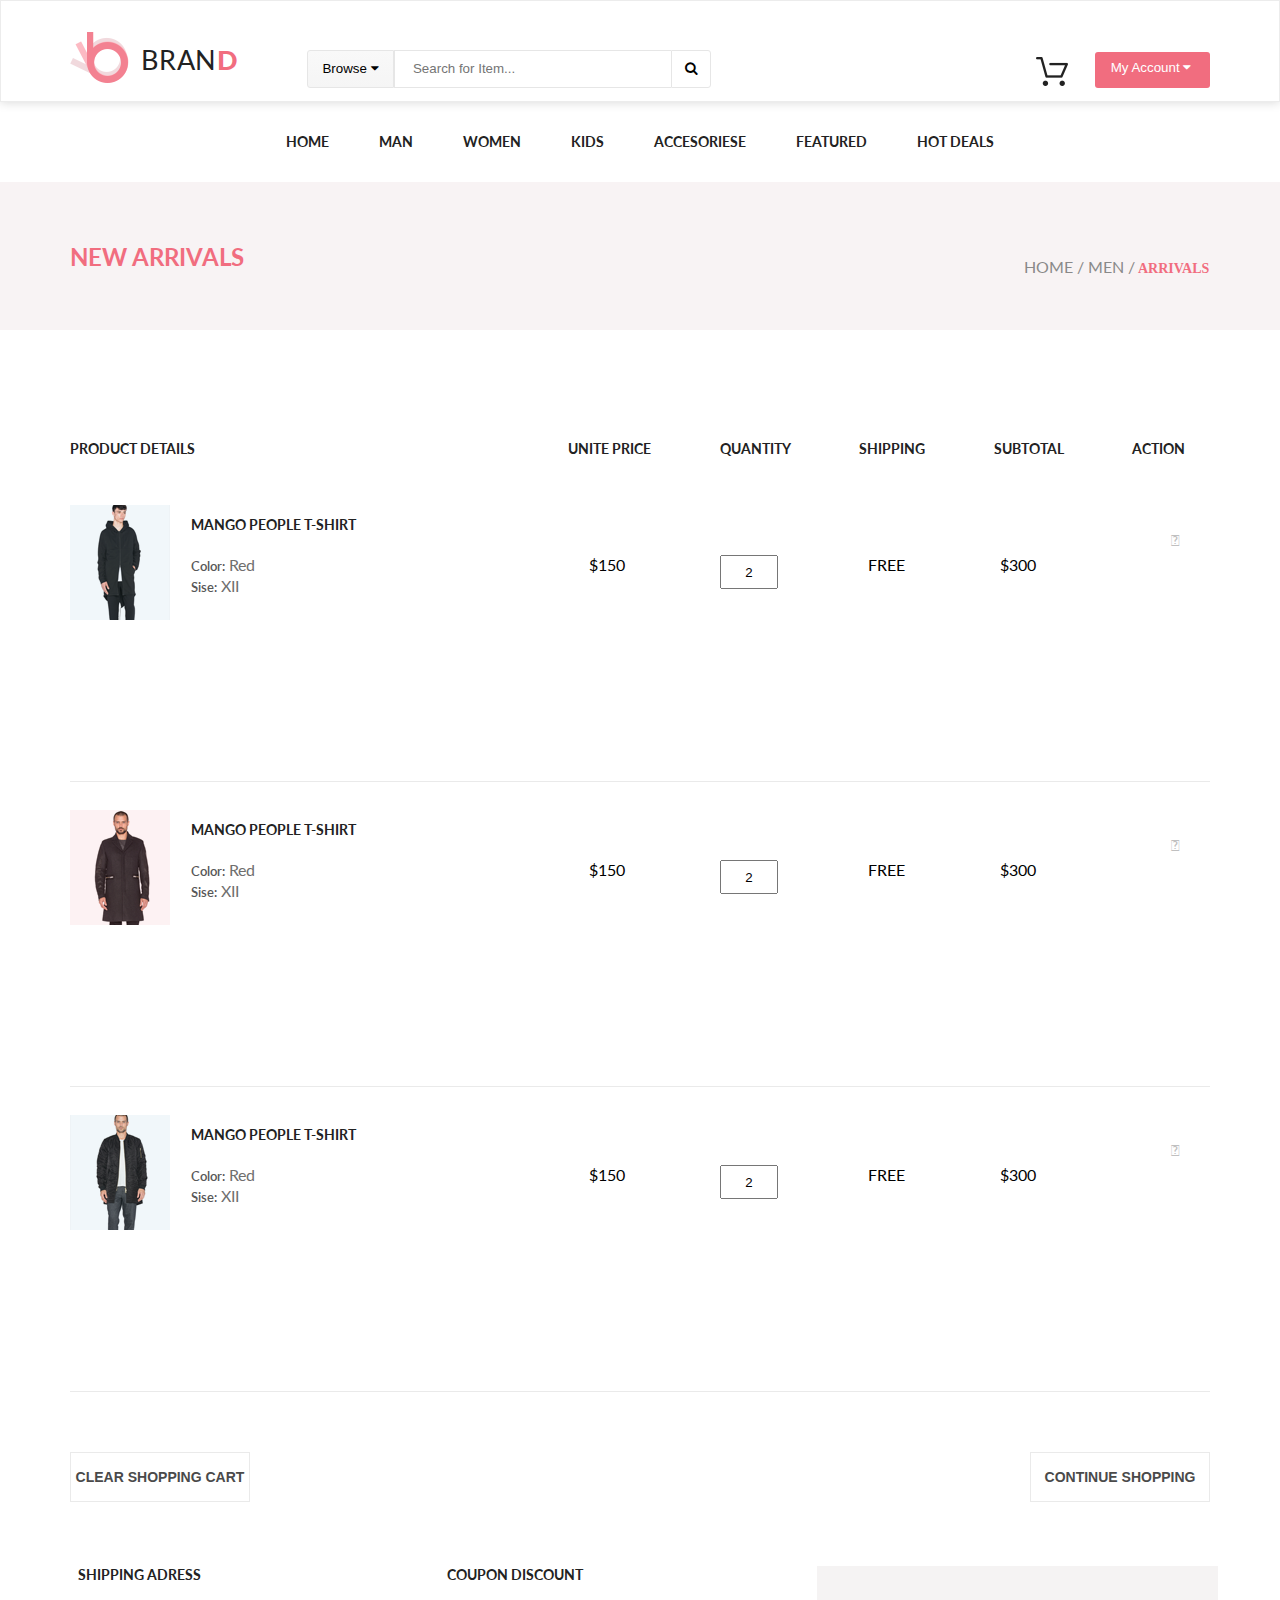
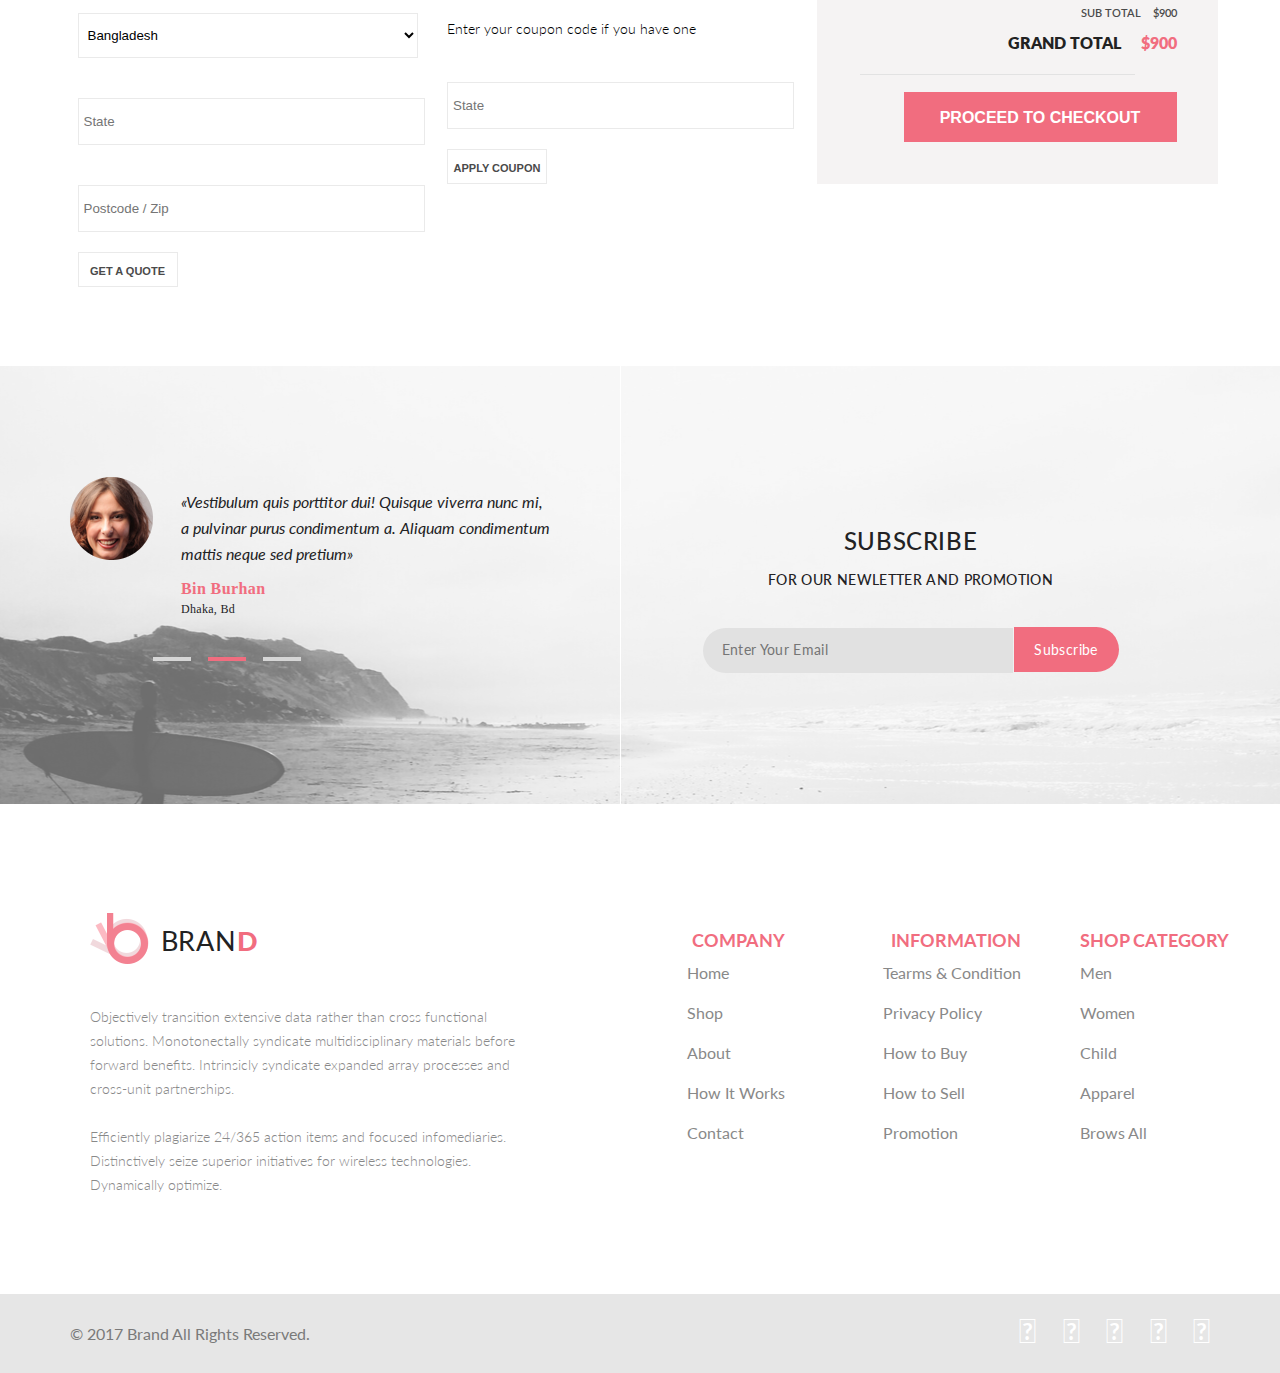
<file: shopping_cart.html>
<!DOCTYPE html>
<html lang="en">

<head>
    <meta charset="UTF-8">
    <meta http-equiv="X-UA-Compatible" content="IE=edge">
    <meta name="viewport" content="width=device-width, initial-scale=1.0">
    <title>Document</title>
    <link rel="stylesheet" href="https://maxcdn.bootstrapcdn.com/font-awesome/4.5.0/css/font-awesome.min.css">
    <link rel="stylesheet" href="style.css">
    <link
        href="https://fonts.googleapis.com/css2?family=Lato:ital,wght@0,100;0,300;0,400;0,700;0,900;1,100;1,300;1,400;1,700;1,900&display=swap"
        rel="stylesheet">
    <link rel="stylesheet" href="https://use.fontawesome.com/releases/v5.3.1/css/all.css"
        integrity="sha384-mzrmE5qonljUremFsqc01SB46JvROS7bZs3IO2EmfFsd15uHvIt+Y8vEf7N7fWAU" crossorigin="anonymous">
</head>

<body>
    <header class="header">
        <div class=" container header-flex">
            <div class="heeader-left">
                <a class="link" style="display: block;" href="index.html">
                    <div class="logo">
                        <img src="img/logo.png" alt="logo">
                        <p class="BRAND">BRAN</p>
                    </div>
                </a>

                <div class="dropdown_browse">
                    <button class="browse-menu"> Browse <i class="fa fa-caret-down" aria-hidden="true"></i>
                    </button>

                    <div class="dropdown_content">

                        <p class="drop_menu_gender">WOMEN</p>
                        <ul class="dropdown_ul">
                            <li class="drop_item"><a href="#" class="drop_link">Dresses</a></li>
                            <li class="drop_item"><a href="#" class="drop_link">Tops</a></li>
                            <li class="drop_item"><a href="#" class="drop_link">Sweaters/Knits</a></li>
                            <li class="drop_item"><a href="#" class="drop_link">Jackets/Coats</a></li>

                            <li class="drop_item"><a href="#" class="drop_link">Blazers</a></li>
                            <li class="drop_item"><a href="#" class="drop_link">Denim</a></li>
                            <li class="drop_item"><a href="#" class="drop_link">Leggins/Pants</a></li>
                            <li class="drop_item"><a href="#" class="drop_link">Skirts/Shorts</a></li>
                            <li class="drop_item"><a href="#" class="drop_link">Accessories</a></li>
                        </ul>
                        <p class="drop_menu_gender">MEN</p>
                        <ul class="dropdown_ul">
                            <li class="drop_item"> <a href="#" class="drop_link">Tees/Tank tops</a></li>
                            <li class="drop_item"> <a href="#" class="drop_link">Shirts/Polos</a></li>
                            <li class="drop_item"> <a href="#" class="drop_link">Sweaters</a></li>
                            <li class="drop_item"> <a href="#" class="drop_link">Sweatshirts/Hoodies</a></li>
                            <li class="drop_item"> <a href="#" class="drop_link">Blazers</a></li>
                            <li class="drop_item"> <a href="#" class="drop_link">Jackets/Vests</a></li>
                        </ul>
                    </div>
                </div>
                <form class="header-form" action="#">
                    <input class="form-search" type="search" placeholder="Search for Item..." aria-label="Search">
                    <button type="submit"><i class="fa fa-search" aria-hidden="true"></i></button>
                </form>

            </div>
            <div class="header-right">
                <div class="basket">
                    <a href="shopping_cart.html">
                        <img class="basket_icon" src="img/Forma1@1X.png" alt="photo">
                    </a>

                    <div class="basket_content">
                        <div class="basket_card">
                            <div class="basket_img_info">
                                <a href="#"><img src="img/rectangle_24_1821.png" alt="Rebox" class="basket_img"></a>
                                <div class="basket_card_info">
                                    <span class="basket_card_name">REBOX ZANE</span>
                                    <img src="img/rating.png" alt="Rating" class="basket_rating">
                                    <span class="basket_card_price"> 1 x $250</span>
                                </div>
                                <i class="fas fa-times-circle"></i>
                            </div>
                        </div>
                        <div class="basket_card">
                            <div class="basket_img_info">
                                <a href="single_page.html"><img src="img/rectangle_24_1830.png" alt="Rebox"
                                        class="basket_img"></a>
                                <div class="basket_card_info">
                                    <span class="basket_card_name">REBOX ZANE</span>
                                    <img src="img/rating.png" alt="Rating" class="basket_rating">
                                    <span class="basket_card_price"> 1 x $250</span>
                                </div>
                                <i class="fas fa-times-circle"></i>
                            </div>
                        </div>

                        <div class="total">
                            <div class="total_sum">TOTAL</div>
                            <div class="total_price">$500.00</div>
                        </div>
                        <form action="checkout.html" target="_blank" class="checkout_buttons">
                            <button class="checkout">Checkout</button>
                        </form>
                        <form class="checkout_buttons">
                            <button class="go_to_cart">Go to cart</button>
                        </form>
                    </div>
                </div>
                <form action="#" target="_blank"><button class="account">My Account <i class="fa fa-caret-down "
                            aria-hidden="true"></i></button>
                </form>
            </div>
        </div>
    </header>

    <nav class="navigation ">
        <div class="container ">
            <ul class="menu">

                <li><a class="menu-link" href="#">Home</a>

                    <div class="menu-link-box">
                        <div class="menu-img-box">
                            <div class="menu-box-list-unit-img">
                                <a class="ssale-link" href="#">
                                    <div class="menu-box-unittxt">
                                        <p><strong>super</strong></p>
                                        <p><strong>sale!</strong></p>
                                    </div>
                                </a>
                                <img src="img/ssale.jpg" alt="super sale pic">

                            </div>
                        </div>
                        <div class="menu-link-box-list">
                            <h3>man</h3>
                            <ul>
                                <li class="drop_item"><a href="#" class="drop_link">Dresses</a></li>
                                <li class="drop_item"><a href="#" class="drop_link">Tops</a></li>
                                <li class="drop_item"><a href="#" class="drop_link">Sweaters/Knits</a></li>
                                <li class="drop_item"><a href="#" class="drop_link">Jackets/Coats</a></li>
                                <li class="drop_item"><a href="#" class="drop_link">Blazers</a></li>
                                <li class="drop_item"><a href="#" class="drop_link">Denim</a></li>
                                <li class="drop_item"><a href="#" class="drop_link">Leggings/Pants</a></li>
                                <li class="drop_item"><a href="#" class="drop_link">Skirts/Shorts</a></li>
                                <li class="drop_item"><a href="#" class="drop_link">Accessories</a></li>

                            </ul>
                        </div>
                        <div class="menu-link-box-list">
                            <h3>man</h3>
                            <ul>
                                <li class="drop_item"><a href="#" class="drop_link">Dresses</a></li>
                                <li class="drop_item"><a href="#" class="drop_link">Tops</a></li>
                                <li class="drop_item"><a href="#" class="drop_link">Sweaters/Knits</a></li>
                                <li class="drop_item"><a href="#" class="drop_link">Jackets/Coats</a></li>

                            </ul>
                            <div class="menu-box-list-unit">
                                <h3>man</h3>
                                <ul>
                                    <li class="drop_item"><a href="#" class="drop_link">Dresses</a></li>
                                    <li class="drop_item"><a href="#" class="drop_link">Tops</a></li>
                                    <li class="drop_item"><a href="#" class="drop_link">Sweaters/Knits</a></li>
                                </ul>
                            </div>
                        </div>
                        <div class="menu-link-box-list">
                            <h3>man</h3>
                            <ul>
                                <li class="drop_item"><a href="#" class="drop_link">Dresses</a></li>
                                <li class="drop_item"><a href="#" class="drop_link">Tops</a></li>
                                <li class="drop_item"><a href="#" class="drop_link">Sweaters/Knits</a></li>
                                <li class="drop_item"><a href="#" class="drop_link">Jackets/Coats</a></li>
                            </ul>
                            <div class="pic-box"></div>


                        </div>
                    </div>
                </li>
                <li><a class="menu-link" href="Product.html">Man</a>
                    <div class="menu-link-box">
                        <div class="menu-img-box">
                            <div class="menu-box-list-unit-img">
                                <a class="ssale-link" href="#">
                                    <div class="menu-box-unittxt">
                                        <p><strong>super</strong></p>
                                        <p><strong>sale!</strong></p>
                                    </div>
                                </a>
                                <img src="img/ssale.jpg" alt="super sale pic">

                            </div>
                        </div>
                        <div class="menu-link-box-list">
                            <h3>man</h3>
                            <ul>
                                <li class="drop_item"><a href="#" class="drop_link">Dresses</a></li>
                                <li class="drop_item"><a href="#" class="drop_link">Tops</a></li>
                                <li class="drop_item"><a href="#" class="drop_link">Sweaters/Knits</a></li>
                                <li class="drop_item"><a href="#" class="drop_link">Jackets/Coats</a></li>
                                <li class="drop_item"><a href="#" class="drop_link">Blazers</a></li>
                                <li class="drop_item"><a href="#" class="drop_link">Denim</a></li>
                                <li class="drop_item"><a href="#" class="drop_link">Leggings/Pants</a></li>
                                <li class="drop_item"><a href="#" class="drop_link">Skirts/Shorts</a></li>
                                <li class="drop_item"><a href="#" class="drop_link">Accessories</a></li>
                            </ul>
                        </div>
                        <div class="menu-link-box-list">
                            <h3>man</h3>
                            <ul>
                                <li class="drop_item"><a href="#" class="drop_link">Dresses</a></li>
                                <li class="drop_item"><a href="#" class="drop_link">Tops</a></li>
                                <li class="drop_item"><a href="#" class="drop_link">Sweaters/Knits</a></li>
                                <li class="drop_item"><a href="#" class="drop_link">Jackets/Coats</a></li>

                            </ul>
                            <div class="menu-box-list-unit">
                                <h3>man</h3>
                                <ul>
                                    <li class="drop_item"><a href="#" class="drop_link">Dresses</a></li>
                                    <li class="drop_item"><a href="#" class="drop_link">Tops</a></li>
                                    <li class="drop_item"><a href="#" class="drop_link">Sweaters/Knits</a></li>
                                </ul>
                            </div>
                        </div>
                        <div class="menu-link-box-list">
                            <h3>man</h3>
                            <ul>
                                <li class="drop_item"><a href="#" class="drop_link">Dresses</a></li>
                                <li class="drop_item"><a href="#" class="drop_link">Tops</a></li>
                                <li class="drop_item"><a href="#" class="drop_link">Sweaters/Knits</a></li>
                                <li class="drop_item"><a href="#" class="drop_link">Jackets/Coats</a></li>
                            </ul>
                            <div class="pic-box"></div>


                        </div>
                    </div>
                </li>
                <li><a class="menu-link" href="#">Women</a>
                    <div class="menu-link-box">
                        <div class="menu-img-box">
                            <div class="menu-box-list-unit-img">
                                <a class="ssale-link" href="#">
                                    <div class="menu-box-unittxt">
                                        <p><strong>super</strong></p>
                                        <p><strong>sale!</strong></p>
                                    </div>
                                </a>
                                <img src="img/ssale.jpg" alt="super sale pic">

                            </div>
                        </div>
                        <div class="menu-link-box-list">
                            <h3>man</h3>
                            <ul>
                                <li class="drop_item"><a href="#" class="drop_link">Dresses</a></li>
                                <li class="drop_item"><a href="#" class="drop_link">Tops</a></li>
                                <li class="drop_item"><a href="#" class="drop_link">Sweaters/Knits</a></li>
                                <li class="drop_item"><a href="#" class="drop_link">Jackets/Coats</a></li>
                                <li class="drop_item"><a href="#" class="drop_link">Blazers</a></li>
                                <li class="drop_item"><a href="#" class="drop_link">Denim</a></li>
                                <li class="drop_item"><a href="#" class="drop_link">Leggings/Pants</a></li>
                                <li class="drop_item"><a href="#" class="drop_link">Skirts/Shorts</a></li>
                                <li class="drop_item"><a href="#" class="drop_link">Accessories</a></li>
                            </ul>
                        </div>
                        <div class="menu-link-box-list">
                            <h3>man</h3>
                            <ul>
                                <li class="drop_item"><a href="#" class="drop_link">Dresses</a></li>
                                <li class="drop_item"><a href="#" class="drop_link">Tops</a></li>
                                <li class="drop_item"><a href="#" class="drop_link">Sweaters/Knits</a></li>
                                <li class="drop_item"><a href="#" class="drop_link">Jackets/Coats</a></li>


                            </ul>
                            <div class="menu-box-list-unit">
                                <h3>man</h3>
                                <ul>
                                    <li class="drop_item"><a href="#" class="drop_link">Dresses</a></li>
                                    <li class="drop_item"><a href="#" class="drop_link">Tops</a></li>
                                    <li class="drop_item"><a href="#" class="drop_link">Sweaters/Knits</a></li>
                                </ul>
                            </div>
                        </div>
                        <div class="menu-link-box-list">
                            <h3>man</h3>
                            <ul>
                                <li class="drop_item"><a href="#" class="drop_link">Dresses</a></li>
                                <li class="drop_item"><a href="#" class="drop_link">Tops</a></li>
                                <li class="drop_item"><a href="#" class="drop_link">Sweaters/Knits</a></li>
                                <li class="drop_item"><a href="#" class="drop_link">Jackets/Coats</a></li>
                            </ul>
                            <div class="pic-box"></div>


                        </div>
                    </div>
                </li>
                <li><a class="menu-link" href="#">Kids</a>
                    <div class="menu-link-box">
                        <div class="menu-img-box">
                            <div class="menu-box-list-unit-img">
                                <a class="ssale-link" href="#">
                                    <div class="menu-box-unittxt">
                                        <p><strong>super</strong></p>
                                        <p><strong>sale!</strong></p>
                                    </div>
                                </a>
                                <img src="img/ssale.jpg" alt="super sale pic">

                            </div>
                        </div>
                        <div class="menu-link-box-list">
                            <h3>Kids</h3>
                            <ul>
                                <li class="drop_item"><a href="#" class="drop_link">Dresses</a></li>
                                <li class="drop_item"><a href="#" class="drop_link">Tops</a></li>
                                <li class="drop_item"><a href="#" class="drop_link">Sweaters/Knits</a></li>
                                <li class="drop_item"><a href="#" class="drop_link">Jackets/Coats</a></li>
                                <li class="drop_item"><a href="#" class="drop_link">Blazers</a></li>
                            </ul>
                        </div>
                        <div class="menu-link-box-list">
                            <h3>boys</h3>
                            <ul>
                                <li class="drop_item"><a href="#" class="drop_link">Dresses</a></li>
                                <li class="drop_item"><a href="#" class="drop_link">Tops</a></li>

                            </ul>
                            <div class="menu-box-list-unit">
                                <h3>girls</h3>
                                <ul>
                                    <li class="drop_item"><a href="#" class="drop_link">Dresses</a></li>
                                    <li class="drop_item"><a href="#" class="drop_link">Tops</a></li>
                                    <li class="drop_item"><a href="#" class="drop_link">Sweaters/Knits</a></li>
                                </ul>
                            </div>
                        </div>
                        <div class="menu-link-box-list">
                            <h3>kids sale</h3>
                            <ul>
                                <li class="drop_item"><a href="#" class="drop_link">Dresses</a></li>
                                <li class="drop_item"><a href="#" class="drop_link">Tops</a></li>
                                <li class="drop_item"><a href="#" class="drop_link">Sweaters/Knits</a></li>
                                <li class="drop_item"><a href="#" class="drop_link">Jackets/Coats</a></li>
                            </ul>
                            <div class="pic-box"></div>


                        </div>
                    </div>
                </li>
                <li><a class="menu-link" href="#">Accesoriese</a>
                    <div class="menu-link-box">
                        <div class="menu-img-box">
                            <div class="menu-box-list-unit-img">
                                <a class="ssale-link" href="#">
                                    <div class="menu-box-unittxt">
                                        <p><strong>super</strong></p>
                                        <p><strong>sale!</strong></p>
                                    </div>
                                </a>
                                <img src="img/ssale.jpg" alt="super sale pic">

                            </div>
                        </div>
                        <div class="menu-link-box-list">
                            <h3>man Accesoriese</h3>
                            <ul>
                                <li class="drop_item"><a href="#" class="drop_link">Dresses</a></li>
                                <li class="drop_item"><a href="#" class="drop_link">Tops</a></li>
                            </ul>
                        </div>
                        <div class="menu-link-box-list">
                            <h3>woman Accesoriese</h3>
                            <ul>
                                <li class="drop_item"><a href="#" class="drop_link">Dresses</a></li>

                            </ul>
                            <div class="menu-box-list-unit">
                                <h3>kids Accesoriese</h3>
                                <ul>
                                    <li class="drop_item"><a href="#" class="drop_link">Dresses</a></li>
                                </ul>
                            </div>
                        </div>
                        <div class="menu-link-box-list">
                            <h3>sale Accesoriese</h3>
                            <ul>
                                <li class="drop_item"><a href="#" class="drop_link">Dresses</a></li>
                            </ul>
                            <div class="pic-box"></div>


                        </div>
                    </div>
                </li>
                <li class="last"><a class="menu-link" href="#">Featured</a>
                    <div class="menu-link-box">
                        <div class="menu-img-box">
                            <div class="menu-box-list-unit-img">
                                <a class="ssale-link" href="#">
                                    <div class="menu-box-unittxt">
                                        <p><strong>super</strong></p>
                                        <p><strong>sale!</strong></p>
                                    </div>
                                </a>
                                <img src="img/ssale.jpg" alt="super sale pic">

                            </div>
                        </div>
                        <div class="menu-link-box-list">
                            <h3>man</h3>
                            <ul>
                                <li class="drop_item"><a href="#" class="drop_link">Dresses</a></li>
                                <li class="drop_item"><a href="#" class="drop_link">Tops</a></li>
                                <li class="drop_item"><a href="#" class="drop_link">Sweaters/Knits</a></li>
                                <li class="drop_item"><a href="#" class="drop_link">Jackets/Coats</a></li>
                                <li class="drop_item"><a href="#" class="drop_link">Blazers</a></li>
                                <li class="drop_item"><a href="#" class="drop_link">Denim</a></li>
                                <li class="drop_item"><a href="#" class="drop_link">Leggings/Pants</a></li>
                                <li class="drop_item"><a href="#" class="drop_link">Skirts/Shorts</a></li>
                                <li class="drop_item"><a href="#" class="drop_link">Accessories</a></li>
                            </ul>
                        </div>
                        <div class="menu-link-box-list">
                            <h3>man</h3>
                            <ul>
                                <li class="drop_item"><a href="#" class="drop_link">Dresses</a></li>
                                <li class="drop_item"><a href="#" class="drop_link">Tops</a></li>
                                <li class="drop_item"><a href="#" class="drop_link">Sweaters/Knits</a></li>
                                <li class="drop_item"><a href="#" class="drop_link">Jackets/Coats</a></li>

                            </ul>
                            <div class="menu-box-list-unit">
                                <h3>man</h3>
                                <ul>
                                    <li class="drop_item"><a href="#" class="drop_link">Dresses</a></li>
                                    <li class="drop_item"><a href="#" class="drop_link">Tops</a></li>
                                    <li class="drop_item"><a href="#" class="drop_link">Sweaters/Knits</a></li>
                                </ul>
                            </div>
                        </div>
                        <div class="menu-link-box-list">
                            <h3>man</h3>
                            <ul>
                                <li class="drop_item"><a href="#" class="drop_link">Dresses</a></li>
                                <li class="drop_item"><a href="#" class="drop_link">Tops</a></li>
                                <li class="drop_item"><a href="#" class="drop_link">Sweaters/Knits</a></li>
                                <li class="drop_item"><a href="#" class="drop_link">Jackets/Coats</a></li>
                            </ul>
                            <div class="pic-box"></div>


                        </div>
                    </div>
                </li>
                <li class="last"><a class="menu-link" href="#">Hot Deals </a>
                    <div class="menu-link-box">
                        <div class="menu-img-box">
                            <div class="menu-box-list-unit-img">
                                <a class="ssale-link" href="#">
                                    <div class="menu-box-unittxt">
                                        <p><strong>super</strong></p>
                                        <p><strong>sale!</strong></p>
                                    </div>
                                </a>
                                <img src="img/ssale.jpg" alt="super sale pic">

                            </div>
                        </div>
                        <div class="menu-link-box-list">
                            <h3>man</h3>
                            <ul>
                                <li class="drop_item"><a href="#" class="drop_link">Dresses</a></li>
                                <li class="drop_item"><a href="#" class="drop_link">Tops</a></li>
                                <li class="drop_item"><a href="#" class="drop_link">Sweaters/Knits</a></li>
                                <li class="drop_item"><a href="#" class="drop_link">Jackets/Coats</a></li>
                                <li class="drop_item"><a href="#" class="drop_link">Blazers</a></li>
                                <li class="drop_item"><a href="#" class="drop_link">Denim</a></li>
                                <li class="drop_item"><a href="#" class="drop_link">Leggings/Pants</a></li>
                                <li class="drop_item"><a href="#" class="drop_link">Skirts/Shorts</a></li>
                                <li class="drop_item"><a href="#" class="drop_link">Accessories</a></li>
                            </ul>
                        </div>
                        <div class="menu-link-box-list">
                            <h3>man</h3>
                            <ul>
                                <li class="drop_item"><a href="#" class="drop_link">Dresses</a></li>
                                <li class="drop_item"><a href="#" class="drop_link">Tops</a></li>
                                <li class="drop_item"><a href="#" class="drop_link">Sweaters/Knits</a></li>
                                <li class="drop_item"><a href="#" class="drop_link">Jackets/Coats</a></li>

                            </ul>
                            <div class="menu-box-list-unit">
                                <h3>man</h3>
                                <ul>
                                    <li class="drop_item"><a href="#" class="drop_link">Dresses</a></li>
                                    <li class="drop_item"><a href="#" class="drop_link">Tops</a></li>
                                    <li class="drop_item"><a href="#" class="drop_link">Sweaters/Knits</a></li>
                                </ul>
                            </div>
                        </div>
                        <div class="menu-link-box-list">
                            <h3>man</h3>
                            <ul>
                                <li class="drop_item"><a href="#" class="drop_link">Dresses</a></li>
                                <li class="drop_item"><a href="#" class="drop_link">Tops</a></li>
                                <li class="drop_item"><a href="#" class="drop_link">Sweaters/Knits</a></li>
                                <li class="drop_item"><a href="#" class="drop_link">Jackets/Coats</a></li>
                            </ul>
                            <div class="pic-box"></div>


                        </div>
                    </div>
                </li>
            </ul>
        </div>
    </nav>

    <div class="new-arrivals">
        <div class="container arrivals">

            <a href="#" class="arrivals-left">
                <p class="na">New Arrivals</p>
            </a>
            <div class="arrivals-right">

                <div class="hm">
                    <a href="#"> Home /</a>
                    <a href="#"> Men /</a>
                    <a href="#" class="ar">Arrivals</a>
                </div>
            </div>
        </div>
    </div>

    <main class="container">

        <div class="header_product">
            <p class="menu-link proddet"> PRODUCT DETAILS</p>
            <p class="menu-link">UNITE PRICE</p>
            <p class="menu-link">QUANTITY</p>
            <p class="menu-link">SHIPPING</p>
            <p class="menu-link">SUBTOTAL</p>
            <p class="menu-link">ACTION</p>

        </div>

        <div class="right-pichers">


            <div class="cart">
                <a href="№">
                    <img class="cart1" src="img/rectangle_26_2879.png" alt="">
                </a>
                <div class="text_stely_pichers">
                    <a href="">
                        <p class="menu-link mp">MANGO PEOPLE T-SHIRT</p>
                    </a>

                    <p class="colosise"> <span class="colosise_mini">Color:</span> Red </p>
                    <p class="colosise"> <span class="colosise_mini">Sise:</span> XII </p>
                </div>

                <div class="left-pichers">

                    <p class="text_stile_tabl">$150</p>
                    <input class="quantity" value="2">
                    <p class="text_stile_tabl"> FREE</p>
                    <p class="text_stile_tabl">$300</p>
                    <p class="action"> <i class="fas fa-times-circle"></i></p>

                </div>


            </div>


            <div class="cart">


                <a href="№">
                    <img class="cart1" src="img/rectangle_26_2905.png" alt="">
                </a>
                <div class="text_stely_pichers">
                    <a href="">
                        <p class="menu-link mp">MANGO PEOPLE T-SHIRT</p>
                    </a>

                    <p class="colosise"> <span class="colosise_mini">Color:</span> Red </p>
                    <p class="colosise"> <span class="colosise_mini">Sise:</span> XII </p>
                </div>

                <div class="left-pichers">

                    <p class="text_stile_tabl">$150</p>
                    <input class="quantity" value="2">
                    <p class="text_stile_tabl"> FREE</p>
                    <p class="text_stile_tabl">$300</p>
                    <p class="action"> <i class="fas fa-times-circle"></i></p>

                </div>


            </div>


            <div class="cart">


                <a href="">
                    <img class="cart1" src="img/rectangle_26_2920.png" alt="">
                </a>
                <div class="text_stely_pichers">
                    <a href="">
                        <p class="menu-link mp">MANGO PEOPLE T-SHIRT</p>
                    </a>

                    <p class="colosise"> <span class="colosise_mini">Color:</span> Red </p>
                    <p class="colosise"> <span class="colosise_mini">Sise:</span> XII </p>
                </div>

                <div class="left-pichers">

                    <p class="text_stile_tabl">$150</p>
                    <input class="quantity" value="2">
                    <p class="text_stile_tabl"> FREE</p>
                    <p class="text_stile_tabl">$300</p>
                    <p class="action"> <i class="fas fa-times-circle"></i></p>

                </div>
            </div>

        </div>

    </main>


    <div class="container shopping_button">
        <form action="#">
            <button class="button-shipping"> clear shopping cart </button>
        </form>

        <form action="#">
            <button class="button-shipping"> Continue shopping </button>
        </form>

    </div>

    <div class="container registrashion_windows">


        <div class="registrashion_window">
            <p class="menu-link mp"> Shipping adress</p>


            <select class="form_sh_c" name="city">
                <option value="value1" class="form_sh_c_text">Bangladesh </option>
                <option value="value2" class="form_sh_c_text">Geneva </option>
                <option value="value3" class="form_sh_c_text">London </option>
                <option value="value4" class="form_sh_c_text">Madrid </option>
            </select>

            <form action="#">
                <input class="form_sh_c" placeholder="State " />
            </form>

            <form action="#">
                <input class="form_sh_c" placeholder="Postcode / Zip " />
            </form>

            <form action="#">
                <button class="button-shipping_mini"> Get a quote </button>
            </form>

        </div>



        <div class="registrashion_window">
            <p class="menu-link mp"> coupon discount</p>
            <p class="text_sh">Enter your coupon code if you have one</p>

            <form action="#">
                <input class="form_sh_c" type="text" id="c" value="" placeholder="State " />
            </form>

            <form action="#">
                <button class="button-shipping_mini"> Apply coupon </button>
            </form>

        </div>
        <div class=" registrashion_window_mini">
            <p class="sub_total">Sub total &nbsp; &nbsp;$900</p>
            <p class="sub_total_max">GRAND TOTAL <span class=" sub_total_mini">&nbsp; &nbsp; $900 </span></p>
            <div class="line_shop"></div>

            <form>
                <button class="proc_chek"> proceed to checkout </button>
            </form>


        </div>

    </div>

















    <footer class="footer-all">
        <div class="picture">


            <div class="container picture-text ">
                <div class="picture-left">

                    <div class="photo">
                        <img src="img/Layer_40.png" alt="">
                    </div>
                    <div class="quote">
                        <p class="left-text">&laquo;Vestibulum quis porttitor dui! Quisque viverra nunc mi,<br />
                            a&nbsp;pulvinar purus condimentum a. Aliquam condimentum mattis neque sed pretium&raquo;
                        </p>

                        <p class="bin">Bin Burhan</p>
                        <p class="bd">Dhaka, Bd</p>
                        <button class="quote_button"></button>
                        <button class="quote_button middle_quote_button"></button>
                        <button class="quote_button"></button>
                    </div>
                    <div class="white-line"></div>


                    <div class="picture-right">
                        <div class="subscribe">
                            <p class="subscribe-text">Subscribe</p>
                            <p class="subscribe-text1">FOR OUR NEWLETTER AND PROMOTION</p>

                            <div class="com-rightform">
                                <input class="form-email" type="email" placeholder="Enter Your Email"
                                    aria-label="email">
                                <button type="submit">Subscribe</button>
                            </div>

                        </div>
                    </div>
                </div>
            </div>


        </div>

        <div class="footer-information">


            <div class="container information">



                <section class="brand-text">

                    <a class="link" style="display: block;" href="index.html">

                        <div class="logo logo2">
                            <img src="img/logo.png" alt="logo">
                            <h2 class="BRAND">BRAN</h2>
                        </div>
                    </a>

                    <div class="footer-content">

                        <div class="footer-text">
                            <p>Objectively transition extensive data rather than cross functional solutions.
                                Monotonectally
                                syndicate multidisciplinary materials before forward benefits. Intrinsicly syndicate
                                expanded
                                array
                                processes and cross-unit partnerships.</p>
                            <br>

                            <p>Efficiently plagiarize 24/365 action items and focused infomediaries.<br />
                                Distinctively seize superior initiatives for wireless technologies. Dynamically
                                optimize.
                            </p>
                        </div>
                    </div>
                </section>
                <nav class="futer-naverap">
                    <div class="footer-company">
                        <h3>company</h3>
                        <ul class="footer-list">
                            <li><a class="footer-link" href="#">Home</a></li>
                            <li><a class="footer-link" href="#">Shop</a></li>
                            <li><a class="footer-link" href="#">About</a></li>
                            <li><a class="footer-link" href="#">How It Works</a></li>
                            <li><a class="footer-link" href="#">Contact</a></li>
                        </ul>
                    </div>
                    <div class="footer-information">
                        <h3>information</h3>
                        <ul>
                            <li><a class="footer-link" href="#">Tearms &amp; Condition</a></li>
                            <li><a class="footer-link" href="#">Privacy Policy</a></li>
                            <li><a class="footer-link" href="#">How to Buy</a></li>
                            <li><a class="footer-link" href="#">How to Sell</a></li>
                            <li><a class="footer-link" href="#">Promotion</a></li>
                        </ul>
                    </div>
                    <div class="footer-shop">
                        <h3>shop category</h3>
                        <ul>
                            <li><a class="footer-link" href="#">Men</a></li>
                            <li><a class="footer-link" href="#">Women</a></li>
                            <li><a class="footer-link" href="#">Child</a></li>
                            <li><a class="footer-link" href="#">Apparel</a></li>
                            <li><a class="footer-link" href="#">Brows All</a></li>
                        </ul>
                    </div>
                </nav>
            </div>
        </div>
        <div class="footer">
            <div class="footer-copy">
                <div class="copy">
                    <p>© 2017 Brand All Rights Reserved.</p>
                </div>
                <div class="footer-soc">
                    <a href="#"><i class="fab fa-facebook-square"></i></a>
                    <a href="#"><i class="fab fa-twitter-square"></i></a>
                    <a href="#"><i class="fab fa-linkedin"></i></a>
                    <a href="#"><i class="fab fa-pinterest-square"></i></a>
                    <a href="#"><i class="fab fa-google-plus-square"></i></a>
                </div>
            </div>
        </div>

    </footer>

</body>

</html>
</file>
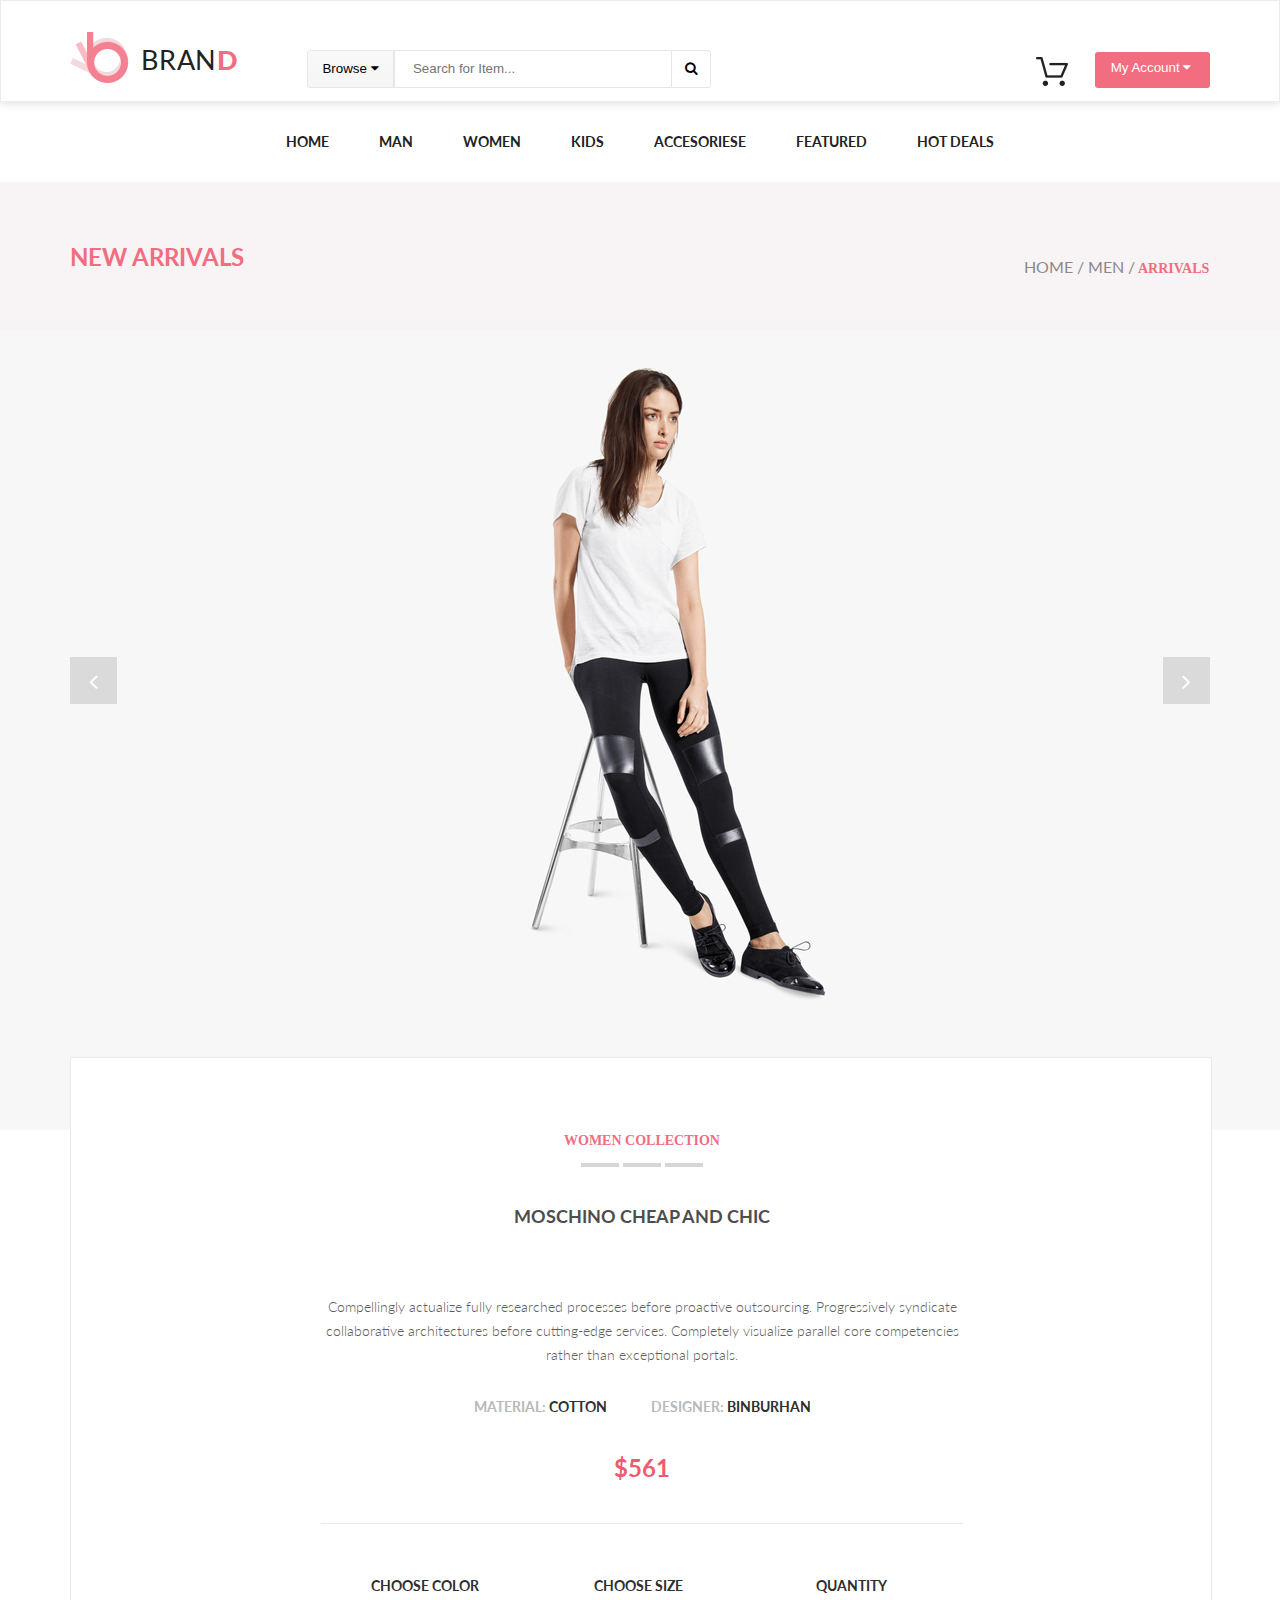
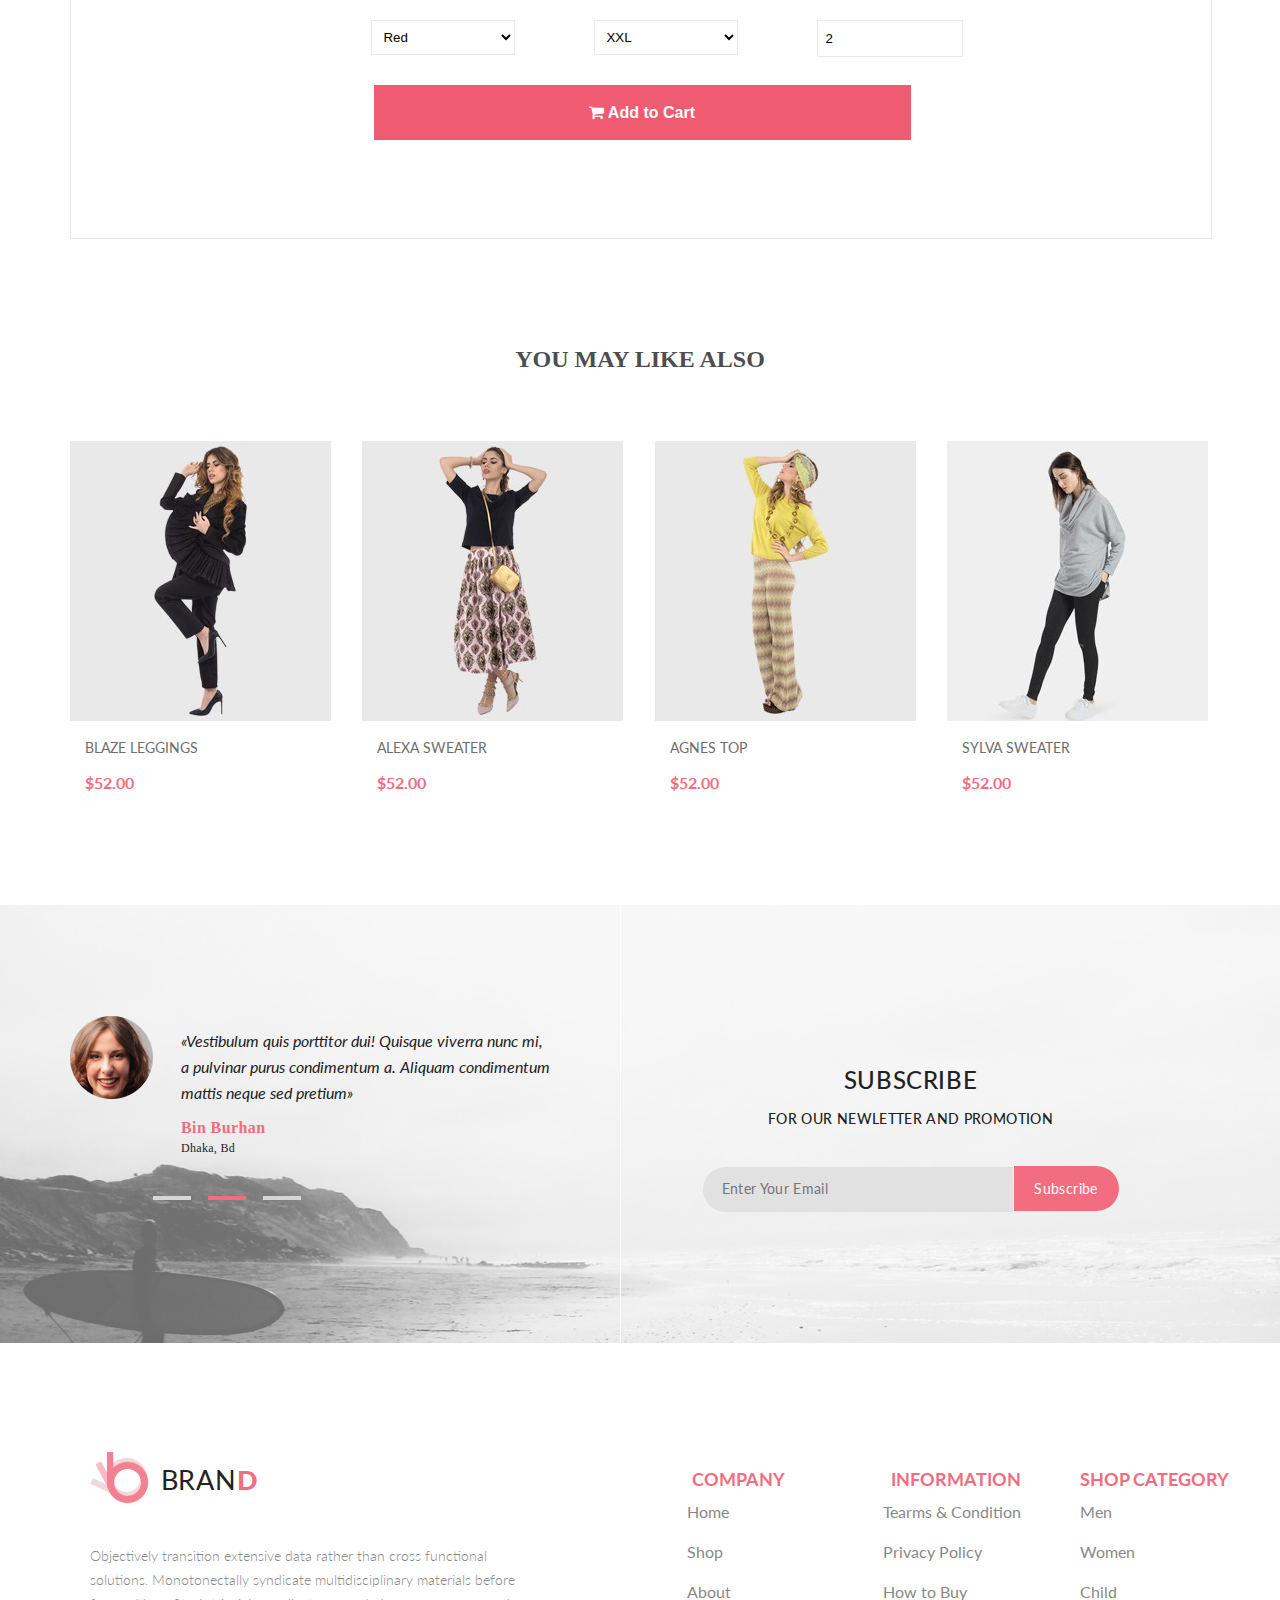
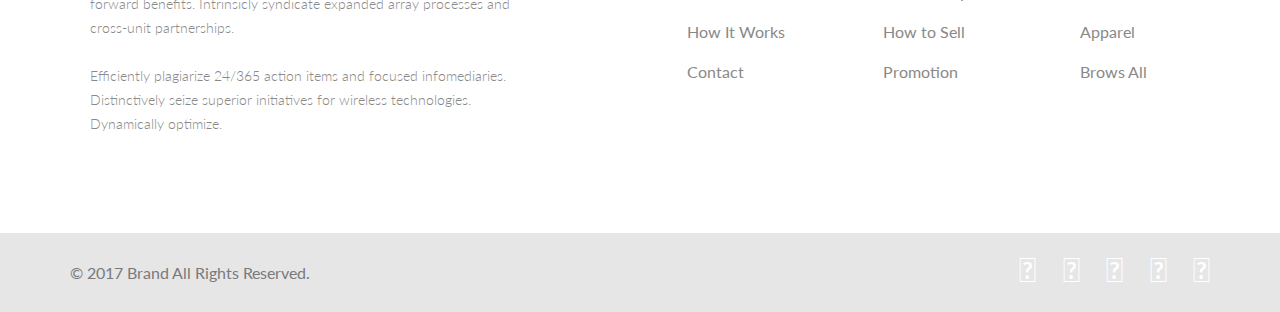
<file: single_page.html>
<!DOCTYPE html>
<html lang="en">

<head>
    <meta charset="UTF-8">
    <meta http-equiv="X-UA-Compatible" content="IE=edge">
    <meta name="viewport" content="width=device-width, initial-scale=1.0">
    <title>Document</title>
    <link rel="stylesheet" href="https://maxcdn.bootstrapcdn.com/font-awesome/4.5.0/css/font-awesome.min.css">
    <link rel="stylesheet" href="style.css">
    <link
        href="https://fonts.googleapis.com/css2?family=Lato:ital,wght@0,100;0,300;0,400;0,700;0,900;1,100;1,300;1,400;1,700;1,900&display=swap"
        rel="stylesheet">
    <link rel="stylesheet" href="https://use.fontawesome.com/releases/v5.3.1/css/all.css"
        integrity="sha384-mzrmE5qonljUremFsqc01SB46JvROS7bZs3IO2EmfFsd15uHvIt+Y8vEf7N7fWAU" crossorigin="anonymous">
</head>

<body>
    <header class="header">
        <div class=" container header-flex">
            <div class="heeader-left">
                <a class="link" style="display: block;" href="index.html">
                    <div class="logo">
                        <img src="img/logo.png" alt="logo">
                        <p class="BRAND">BRAN</p>
                    </div>
                </a>

                <div class="dropdown_browse">
                    <button class="browse-menu"> Browse <i class="fa fa-caret-down" aria-hidden="true"></i>
                    </button>

                    <div class="dropdown_content">

                        <p class="drop_menu_gender">WOMEN</p>
                        <ul class="dropdown_ul">
                            <li class="drop_item"><a href="#" class="drop_link">Dresses</a></li>
                            <li class="drop_item"><a href="#" class="drop_link">Tops</a></li>
                            <li class="drop_item"><a href="#" class="drop_link">Sweaters/Knits</a></li>
                            <li class="drop_item"><a href="#" class="drop_link">Jackets/Coats</a></li>

                            <li class="drop_item"><a href="#" class="drop_link">Blazers</a></li>
                            <li class="drop_item"><a href="#" class="drop_link">Denim</a></li>
                            <li class="drop_item"><a href="#" class="drop_link">Leggins/Pants</a></li>
                            <li class="drop_item"><a href="#" class="drop_link">Skirts/Shorts</a></li>
                            <li class="drop_item"><a href="#" class="drop_link">Accessories</a></li>
                        </ul>
                        <p class="drop_menu_gender">MEN</p>
                        <ul class="dropdown_ul">
                            <li class="drop_item"> <a href="#" class="drop_link">Tees/Tank tops</a></li>
                            <li class="drop_item"> <a href="#" class="drop_link">Shirts/Polos</a></li>
                            <li class="drop_item"> <a href="#" class="drop_link">Sweaters</a></li>
                            <li class="drop_item"> <a href="#" class="drop_link">Sweatshirts/Hoodies</a></li>
                            <li class="drop_item"> <a href="#" class="drop_link">Blazers</a></li>
                            <li class="drop_item"> <a href="#" class="drop_link">Jackets/Vests</a></li>
                        </ul>
                    </div>
                </div>
                <form class="header-form" action="#">
                    <input class="form-search" type="search" placeholder="Search for Item..." aria-label="Search">
                    <button type="submit"><i class="fa fa-search" aria-hidden="true"></i></button>
                </form>

            </div>
            <div class="header-right">
                <div class="basket">
                    <a href="shopping_cart.html">
                        <img class="basket_icon" src="img/Forma1@1X.png" alt="photo">
                    </a>
                    <div class="basket_content">
                        <div class="basket_card">
                            <div class="basket_img_info">
                                <a href="#"><img src="img/rectangle_24_1821.png" alt="Rebox" class="basket_img"></a>
                                <div class="basket_card_info">
                                    <span class="basket_card_name">REBOX ZANE</span>
                                    <img src="img/rating.png" alt="Rating" class="basket_rating">
                                    <span class="basket_card_price"> 1 x $250</span>
                                </div>
                                <i class="fas fa-times-circle"></i>
                            </div>
                        </div>
                        <div class="basket_card">
                            <div class="basket_img_info">
                                <a href="single_page.html"><img src="img/rectangle_24_1830.png" alt="Rebox"
                                        class="basket_img"></a>
                                <div class="basket_card_info">
                                    <span class="basket_card_name">REBOX ZANE</span>
                                    <img src="img/rating.png" alt="Rating" class="basket_rating">
                                    <span class="basket_card_price"> 1 x $250</span>
                                </div>
                                <i class="fas fa-times-circle"></i>
                            </div>
                        </div>

                        <div class="total">
                            <div class="total_sum">TOTAL</div>
                            <div class="total_price">$500.00</div>
                        </div>
                        <form action="checkout.html" target="_blank" class="checkout_buttons">
                            <button class="checkout">Checkout</button>
                        </form>
                        <form class="checkout_buttons">
                            <button class="go_to_cart">Go to cart</button>
                        </form>
                    </div>
                </div>
                <form action="#" target="_blank"> <button class="account"> My Account <i class="fa fa-caret-down"
                            aria-hidden="true"></i></button>
                </form>
            </div>
        </div>
    </header>

    <nav class="navigation ">
        <div class="container ">
            <ul class="menu">

                <li><a class="menu-link" href="#">Home</a>

                    <div class="menu-link-box">
                        <div class="menu-img-box">
                            <div class="menu-box-list-unit-img">
                                <a class="ssale-link" href="#">
                                    <div class="menu-box-unittxt">
                                        <p><strong>super</strong></p>
                                        <p><strong>sale!</strong></p>
                                    </div>
                                </a>
                                <img src="img/ssale.jpg" alt="super sale pic">

                            </div>
                        </div>
                        <div class="menu-link-box-list">
                            <h3>man</h3>
                            <ul>
                                <li class="drop_item"><a href="#" class="drop_link">Dresses</a></li>
                                <li class="drop_item"><a href="#" class="drop_link">Tops</a></li>
                                <li class="drop_item"><a href="#" class="drop_link">Sweaters/Knits</a></li>
                                <li class="drop_item"><a href="#" class="drop_link">Jackets/Coats</a></li>
                                <li class="drop_item"><a href="#" class="drop_link">Blazers</a></li>
                                <li class="drop_item"><a href="#" class="drop_link">Denim</a></li>
                                <li class="drop_item"><a href="#" class="drop_link">Leggings/Pants</a></li>
                                <li class="drop_item"><a href="#" class="drop_link">Skirts/Shorts</a></li>
                                <li class="drop_item"><a href="#" class="drop_link">Accessories</a></li>

                            </ul>
                        </div>
                        <div class="menu-link-box-list">
                            <h3>man</h3>
                            <ul>
                                <li class="drop_item"><a href="#" class="drop_link">Dresses</a></li>
                                <li class="drop_item"><a href="#" class="drop_link">Tops</a></li>
                                <li class="drop_item"><a href="#" class="drop_link">Sweaters/Knits</a></li>
                                <li class="drop_item"><a href="#" class="drop_link">Jackets/Coats</a></li>

                            </ul>
                            <div class="menu-box-list-unit">
                                <h3>man</h3>
                                <ul>
                                    <li class="drop_item"><a href="#" class="drop_link">Dresses</a></li>
                                    <li class="drop_item"><a href="#" class="drop_link">Tops</a></li>
                                    <li class="drop_item"><a href="#" class="drop_link">Sweaters/Knits</a></li>
                                </ul>
                            </div>
                        </div>
                        <div class="menu-link-box-list">
                            <h3>man</h3>
                            <ul>
                                <li class="drop_item"><a href="#" class="drop_link">Dresses</a></li>
                                <li class="drop_item"><a href="#" class="drop_link">Tops</a></li>
                                <li class="drop_item"><a href="#" class="drop_link">Sweaters/Knits</a></li>
                                <li class="drop_item"><a href="#" class="drop_link">Jackets/Coats</a></li>
                            </ul>
                            <div class="pic-box"></div>


                        </div>
                    </div>
                </li>
                <li><a class="menu-link" href="Product.html">Man</a>
                    <div class="menu-link-box">
                        <div class="menu-img-box">
                            <div class="menu-box-list-unit-img">
                                <a class="ssale-link" href="#">
                                    <div class="menu-box-unittxt">
                                        <p><strong>super</strong></p>
                                        <p><strong>sale!</strong></p>
                                    </div>
                                </a>
                                <img src="img/ssale.jpg" alt="super sale pic">

                            </div>
                        </div>
                        <div class="menu-link-box-list">
                            <h3>man</h3>
                            <ul>
                                <li class="drop_item"><a href="#" class="drop_link">Dresses</a></li>
                                <li class="drop_item"><a href="#" class="drop_link">Tops</a></li>
                                <li class="drop_item"><a href="#" class="drop_link">Sweaters/Knits</a></li>
                                <li class="drop_item"><a href="#" class="drop_link">Jackets/Coats</a></li>
                                <li class="drop_item"><a href="#" class="drop_link">Blazers</a></li>
                                <li class="drop_item"><a href="#" class="drop_link">Denim</a></li>
                                <li class="drop_item"><a href="#" class="drop_link">Leggings/Pants</a></li>
                                <li class="drop_item"><a href="#" class="drop_link">Skirts/Shorts</a></li>
                                <li class="drop_item"><a href="#" class="drop_link">Accessories</a></li>
                            </ul>
                        </div>
                        <div class="menu-link-box-list">
                            <h3>man</h3>
                            <ul>
                                <li class="drop_item"><a href="#" class="drop_link">Dresses</a></li>
                                <li class="drop_item"><a href="#" class="drop_link">Tops</a></li>
                                <li class="drop_item"><a href="#" class="drop_link">Sweaters/Knits</a></li>
                                <li class="drop_item"><a href="#" class="drop_link">Jackets/Coats</a></li>

                            </ul>
                            <div class="menu-box-list-unit">
                                <h3>man</h3>
                                <ul>
                                    <li class="drop_item"><a href="#" class="drop_link">Dresses</a></li>
                                    <li class="drop_item"><a href="#" class="drop_link">Tops</a></li>
                                    <li class="drop_item"><a href="#" class="drop_link">Sweaters/Knits</a></li>
                                </ul>
                            </div>
                        </div>
                        <div class="menu-link-box-list">
                            <h3>man</h3>
                            <ul>
                                <li class="drop_item"><a href="#" class="drop_link">Dresses</a></li>
                                <li class="drop_item"><a href="#" class="drop_link">Tops</a></li>
                                <li class="drop_item"><a href="#" class="drop_link">Sweaters/Knits</a></li>
                                <li class="drop_item"><a href="#" class="drop_link">Jackets/Coats</a></li>
                            </ul>
                            <div class="pic-box"></div>


                        </div>
                    </div>
                </li>
                <li><a class="menu-link" href="#">Women</a>
                    <div class="menu-link-box">
                        <div class="menu-img-box">
                            <div class="menu-box-list-unit-img">
                                <a class="ssale-link" href="#">
                                    <div class="menu-box-unittxt">
                                        <p><strong>super</strong></p>
                                        <p><strong>sale!</strong></p>
                                    </div>
                                </a>
                                <img src="img/ssale.jpg" alt="super sale pic">

                            </div>
                        </div>
                        <div class="menu-link-box-list">
                            <h3>man</h3>
                            <ul>
                                <li class="drop_item"><a href="#" class="drop_link">Dresses</a></li>
                                <li class="drop_item"><a href="#" class="drop_link">Tops</a></li>
                                <li class="drop_item"><a href="#" class="drop_link">Sweaters/Knits</a></li>
                                <li class="drop_item"><a href="#" class="drop_link">Jackets/Coats</a></li>
                                <li class="drop_item"><a href="#" class="drop_link">Blazers</a></li>
                                <li class="drop_item"><a href="#" class="drop_link">Denim</a></li>
                                <li class="drop_item"><a href="#" class="drop_link">Leggings/Pants</a></li>
                                <li class="drop_item"><a href="#" class="drop_link">Skirts/Shorts</a></li>
                                <li class="drop_item"><a href="#" class="drop_link">Accessories</a></li>
                            </ul>
                        </div>
                        <div class="menu-link-box-list">
                            <h3>man</h3>
                            <ul>
                                <li class="drop_item"><a href="#" class="drop_link">Dresses</a></li>
                                <li class="drop_item"><a href="#" class="drop_link">Tops</a></li>
                                <li class="drop_item"><a href="#" class="drop_link">Sweaters/Knits</a></li>
                                <li class="drop_item"><a href="#" class="drop_link">Jackets/Coats</a></li>

                            </ul>
                            <div class="menu-box-list-unit">
                                <h3>man</h3>
                                <ul>
                                    <li class="drop_item"><a href="#" class="drop_link">Dresses</a></li>
                                    <li class="drop_item"><a href="#" class="drop_link">Tops</a></li>
                                    <li class="drop_item"><a href="#" class="drop_link">Sweaters/Knits</a></li>
                                </ul>
                            </div>
                        </div>
                        <div class="menu-link-box-list">
                            <h3>man</h3>
                            <ul>
                                <li class="drop_item"><a href="#" class="drop_link">Dresses</a></li>
                                <li class="drop_item"><a href="#" class="drop_link">Tops</a></li>
                                <li class="drop_item"><a href="#" class="drop_link">Sweaters/Knits</a></li>
                                <li class="drop_item"><a href="#" class="drop_link">Jackets/Coats</a></li>
                            </ul>
                            <div class="pic-box"></div>


                        </div>
                    </div>
                </li>
                <li><a class="menu-link" href="#">Kids</a>
                    <div class="menu-link-box">
                        <div class="menu-img-box">
                            <div class="menu-box-list-unit-img">
                                <a class="ssale-link" href="#">
                                    <div class="menu-box-unittxt">
                                        <p><strong>super</strong></p>
                                        <p><strong>sale!</strong></p>
                                    </div>
                                </a>
                                <img src="img/ssale.jpg" alt="super sale pic">

                            </div>
                        </div>
                        <div class="menu-link-box-list">
                            <h3>Kids</h3>
                            <ul>
                                <li class="drop_item"><a href="#" class="drop_link">Dresses</a></li>
                                <li class="drop_item"><a href="#" class="drop_link">Tops</a></li>
                                <li class="drop_item"><a href="#" class="drop_link">Sweaters/Knits</a></li>
                                <li class="drop_item"><a href="#" class="drop_link">Jackets/Coats</a></li>
                                <li class="drop_item"><a href="#" class="drop_link">Blazers</a></li>
                            </ul>
                        </div>
                        <div class="menu-link-box-list">
                            <h3>boys</h3>
                            <ul>
                                <li class="drop_item"><a href="#" class="drop_link">Dresses</a></li>
                                <li class="drop_item"><a href="#" class="drop_link">Tops</a></li>

                            </ul>
                            <div class="menu-box-list-unit">
                                <h3>girls</h3>
                                <ul>
                                    <li class="drop_item"><a href="#" class="drop_link">Dresses</a></li>
                                    <li class="drop_item"><a href="#" class="drop_link">Tops</a></li>
                                    <li class="drop_item"><a href="#" class="drop_link">Sweaters/Knits</a></li>
                                </ul>
                            </div>
                        </div>
                        <div class="menu-link-box-list">
                            <h3>kids sale</h3>
                            <ul>
                                <li class="drop_item"><a href="#" class="drop_link">Dresses</a></li>
                                <li class="drop_item"><a href="#" class="drop_link">Tops</a></li>
                                <li class="drop_item"><a href="#" class="drop_link">Sweaters/Knits</a></li>
                                <li class="drop_item"><a href="#" class="drop_link">Jackets/Coats</a></li>
                            </ul>
                            <div class="pic-box"></div>


                        </div>
                    </div>
                </li>
                <li><a class="menu-link" href="#">Accesoriese</a>
                    <div class="menu-link-box">
                        <div class="menu-img-box">
                            <div class="menu-box-list-unit-img">
                                <a class="ssale-link" href="#">
                                    <div class="menu-box-unittxt">
                                        <p><strong>super</strong></p>
                                        <p><strong>sale!</strong></p>
                                    </div>
                                </a>
                                <img src="img/ssale.jpg" alt="super sale pic">

                            </div>
                        </div>
                        <div class="menu-link-box-list">
                            <h3>man Accesoriese</h3>
                            <ul>
                                <li class="drop_item"><a href="#" class="drop_link">Dresses</a></li>
                                <li class="drop_item"><a href="#" class="drop_link">Tops</a></li>
                            </ul>
                        </div>
                        <div class="menu-link-box-list">
                            <h3>woman Accesoriese</h3>
                            <ul>
                                <li class="drop_item"><a href="#" class="drop_link">Dresses</a></li>

                            </ul>
                            <div class="menu-box-list-unit">
                                <h3>kids Accesoriese</h3>
                                <ul>
                                    <li class="drop_item"><a href="#" class="drop_link">Dresses</a></li>
                                </ul>
                            </div>
                        </div>
                        <div class="menu-link-box-list">
                            <h3>sale Accesoriese</h3>
                            <ul>
                                <li class="drop_item"><a href="#" class="drop_link">Dresses</a></li>
                            </ul>
                            <div class="pic-box"></div>


                        </div>
                    </div>
                </li>
                <li class="last"><a class="menu-link" href="#">Featured</a>
                    <div class="menu-link-box">
                        <div class="menu-img-box">
                            <div class="menu-box-list-unit-img">
                                <a class="ssale-link" href="#">
                                    <div class="menu-box-unittxt">
                                        <p><strong>super</strong></p>
                                        <p><strong>sale!</strong></p>
                                    </div>
                                </a>
                                <img src="img/ssale.jpg" alt="super sale pic">

                            </div>
                        </div>
                        <div class="menu-link-box-list">
                            <h3>man</h3>
                            <ul>
                                <li class="drop_item"><a href="#" class="drop_link">Dresses</a></li>
                                <li class="drop_item"><a href="#" class="drop_link">Tops</a></li>
                                <li class="drop_item"><a href="#" class="drop_link">Sweaters/Knits</a></li>
                                <li class="drop_item"><a href="#" class="drop_link">Jackets/Coats</a></li>
                                <li class="drop_item"><a href="#" class="drop_link">Blazers</a></li>
                                <li class="drop_item"><a href="#" class="drop_link">Denim</a></li>
                                <li class="drop_item"><a href="#" class="drop_link">Leggings/Pants</a></li>
                                <li class="drop_item"><a href="#" class="drop_link">Skirts/Shorts</a></li>
                                <li class="drop_item"><a href="#" class="drop_link">Accessories</a></li>
                            </ul>
                        </div>
                        <div class="menu-link-box-list">
                            <h3>man</h3>
                            <ul>
                                <li class="drop_item"><a href="#" class="drop_link">Dresses</a></li>
                                <li class="drop_item"><a href="#" class="drop_link">Tops</a></li>
                                <li class="drop_item"><a href="#" class="drop_link">Sweaters/Knits</a></li>
                                <li class="drop_item"><a href="#" class="drop_link">Jackets/Coats</a></li>

                            </ul>
                            <div class="menu-box-list-unit">
                                <h3>man</h3>
                                <ul>
                                    <li class="drop_item"><a href="#" class="drop_link">Dresses</a></li>
                                    <li class="drop_item"><a href="#" class="drop_link">Tops</a></li>
                                    <li class="drop_item"><a href="#" class="drop_link">Sweaters/Knits</a></li>
                                </ul>
                            </div>
                        </div>
                        <div class="menu-link-box-list">
                            <h3>man</h3>
                            <ul>
                                <li class="drop_item"><a href="#" class="drop_link">Dresses</a></li>
                                <li class="drop_item"><a href="#" class="drop_link">Tops</a></li>
                                <li class="drop_item"><a href="#" class="drop_link">Sweaters/Knits</a></li>
                                <li class="drop_item"><a href="#" class="drop_link">Jackets/Coats</a></li>
                            </ul>
                            <div class="pic-box"></div>


                        </div>
                    </div>
                </li>
                <li class="last"><a class="menu-link" href="#">Hot Deals </a>
                    <div class="menu-link-box">
                        <div class="menu-img-box">
                            <div class="menu-box-list-unit-img">
                                <a class="ssale-link" href="#">
                                    <div class="menu-box-unittxt">
                                        <p><strong>super</strong></p>
                                        <p><strong>sale!</strong></p>
                                    </div>
                                </a>
                                <img src="img/ssale.jpg" alt="super sale pic">

                            </div>
                        </div>
                        <div class="menu-link-box-list">
                            <h3>man</h3>
                            <ul>
                                <li class="drop_item"><a href="#" class="drop_link">Dresses</a></li>
                                <li class="drop_item"><a href="#" class="drop_link">Tops</a></li>
                                <li class="drop_item"><a href="#" class="drop_link">Sweaters/Knits</a></li>
                                <li class="drop_item"><a href="#" class="drop_link">Jackets/Coats</a></li>
                                <li class="drop_item"><a href="#" class="drop_link">Blazers</a></li>
                                <li class="drop_item"><a href="#" class="drop_link">Denim</a></li>
                                <li class="drop_item"><a href="#" class="drop_link">Leggings/Pants</a></li>
                                <li class="drop_item"><a href="#" class="drop_link">Skirts/Shorts</a></li>
                                <li class="drop_item"><a href="#" class="drop_link">Accessories</a></li>
                            </ul>
                        </div>
                        <div class="menu-link-box-list">
                            <h3>man</h3>
                            <ul>
                                <li class="drop_item"><a href="#" class="drop_link">Dresses</a></li>
                                <li class="drop_item"><a href="#" class="drop_link">Tops</a></li>
                                <li class="drop_item"><a href="#" class="drop_link">Sweaters/Knits</a></li>
                                <li class="drop_item"><a href="#" class="drop_link">Jackets/Coats</a></li>

                            </ul>
                            <div class="menu-box-list-unit">
                                <h3>man</h3>
                                <ul>
                                    <li class="drop_item"><a href="#" class="drop_link">Dresses</a></li>
                                    <li class="drop_item"><a href="#" class="drop_link">Tops</a></li>
                                    <li class="drop_item"><a href="#" class="drop_link">Sweaters/Knits</a></li>
                                </ul>
                            </div>
                        </div>
                        <div class="menu-link-box-list">
                            <h3>man</h3>
                            <ul>
                                <li class="drop_item"><a href="#" class="drop_link">Dresses</a></li>
                                <li class="drop_item"><a href="#" class="drop_link">Tops</a></li>
                                <li class="drop_item"><a href="#" class="drop_link">Sweaters/Knits</a></li>
                                <li class="drop_item"><a href="#" class="drop_link">Jackets/Coats</a></li>
                            </ul>
                            <div class="pic-box"></div>


                        </div>
                    </div>
                </li>
            </ul>
        </div>
    </nav>

    <div class="new-arrivals">
        <div class="container arrivals">

            <div class="new-arrivals">
                <div class="container arrivals">

                    <a href="#" class="arrivals-left">
                        <p class="na">New Arrivals</p>
                    </a>
                    <div class="arrivals-right">

                        <div class="hm">
                            <a href="#"> Home /</a>
                            <a href="#"> Men /</a>
                            <a href="#" class="ar">Arrivals</a>
                        </div>
                    </div>
                </div>
            </div>
        </div>
    </div>
    <div class="photo-collection">
        <div class=" container photo-product">
            <img src="img/Layer_42.png" alt="">


            <div class="link_singl_page">
                <a href="#">
                    <div class="link_singl_page_left "><i class=" padding_link_singl_page fa fa-angle-left"
                            aria-hidden="true"></i> </div>
                </a>
                <a href="#">
                    <div class="link_singl_page_right "><i class="padding_link_singl_page fa fa-angle-right"
                            aria-hidden="true"></i> </div>
                </a>
            </div>





            <div class="container woomen">
                <div class="women-collection">
                    <p class="ar">WOMEN COLLECTION</p>
                    <button class="quote_button_singl"></button>
                    <button class="quote_button_singl"></button>
                    <button class="quote_button_singl"></button>
                    <p class="moschino"> Moschino Cheap And Chic</p>

                    <p class="compellingly"> Compellingly actualize fully researched processes before proactive
                        outsourcing.
                        Progressively syndicate collaborative architectures before cutting-edge services. Completely
                        visualize
                        parallel core competencies rather than exceptional portals. </p>
                    <div class="material-designer">
                        <p class="material">MATERIAL: <span class="material-text"> COTTON</span> </p>
                        <p class="designer"> DESIGNER: <span class="material-text"> BINBURHAN </span> </p>
                    </div>
                    <p class="cost1">$561 </p>

                    <div class="choose">
                        <div class="color"> CHOOSE COLOR</div>
                        <div class="size"> CHOOSE SIZE</div>
                        <div class="quantity"> QUANTITY</div>
                    </div>


                    <div class="choose-button">





                        <select class="choose-menu" name="color">
                            <option class="form_sh_c_text"> &nbsp; Red
                            </option>
                            <option class="form_sh_c_text">&nbsp;Yelow </option>
                            <option class="form_sh_c_text">&nbsp;Blue </option>
                            <option class="form_sh_c_text">&nbsp;Black</option>
                        </select>


                        <select class="choose-menu" name="size">
                            <option class="form_sh_c_text"> &nbsp; XXL </option>
                            <option class="form_sh_c_text">&nbsp; XL </option>
                            <option class="form_sh_c_text">&nbsp; L </option>
                            <option class="form_sh_c_text">&nbsp; M </option>
                        </select>





                        <input class="choose-menu" value="&nbsp; 2">

                    </div>

                    <form class="cart">
                        <button class="ad-to">
                            <i class="fa fa-shopping-cart" aria-hidden="true"></i> Add to Cart
                        </button>
                    </form>

                </div>
            </div>

        </div>
    </div>

    <section class="container like-also">


        <h2 class="you-may">you may like also</h2>

        <div class="shipments">


            <div class="featured_item_box">
                <a href="#">
                    <div class="shipment-img">
                        <img class="shipment-img" src="img/Layer_44.jpg" alt="">
                    </div>
                    <div class="shipment-text">
                        <p class="shipment-text1">BLAZE LEGGINGS</p>
                        <p class="shipment-text2">$52.00</p>
                    </div>
                </a>
                <div class="add_to_cart">
                    <a class="add_cart_link" href="#"><img class="add_cart_img" src="img/Forma_1_copy.png"
                            alt="cart-img">Add
                        to cart</a>
                </div>
            </div>


            <div class="featured_item_box">
                <a href="#">
                    <div class="shipment-img">
                        <img class="shipment-img" src="img/Layer_45.jpg" alt="">
                    </div>
                    <div class="shipment-text">
                        <p class="shipment-text1">ALEXA SWEATER</p>
                        <p class="shipment-text2">$52.00</p>
                    </div>

                </a>
                <div class="add_to_cart">
                    <a class="add_cart_link" href="#"><img class="add_cart_img" src="img/Forma_1_copy.png"
                            alt="cart-img">Add
                        to cart</a>
                </div>

            </div>




            <div class="featured_item_box">
                <a href="#">
                    <div class="shipment-img">
                        <img class="shipment-img" src="img/Layer_46.jpg" alt="">
                    </div>
                    <div class="shipment-text">
                        <p class="shipment-text1">AGNES TOP</p>
                        <p class="shipment-text2">$52.00</p>
                    </div>
                </a>
                <div class="add_to_cart">
                    <a class="add_cart_link" href="#"><img class="add_cart_img" src="img/Forma_1_copy.png"
                            alt="cart-img">Add
                        to cart</a>
                </div>
            </div>



            <div class="featured_item_box">
                <a href="#">
                    <div class="shipment-img">
                        <img src="img/Layer_47.jpg" alt="">
                    </div>
                    <div class="shipment-text">
                        <p class="shipment-text1">SYLVA SWEATER</p>
                        <p class="shipment-text2">$52.00</p>
                    </div>
                </a>



                <div class="add_to_cart">
                    <a class="add_cart_link" href="#"><img class="add_cart_img" src="img/Forma_1_copy.png"
                            alt="cart-img">Add
                        to cart</a>
                </div>



            </div>

        </div>



    </section>









    <footer class="footer-all">
        <div class="picture">


            <div class="container picture-text ">
                <div class="picture-left">

                    <div class="photo">
                        <img src="img/Layer_40.png" alt="">
                    </div>
                    <div class="quote">
                        <p class="left-text">&laquo;Vestibulum quis porttitor dui! Quisque viverra nunc mi,<br />
                            a&nbsp;pulvinar purus condimentum a. Aliquam condimentum mattis neque sed pretium&raquo;
                        </p>

                        <p class="bin">Bin Burhan</p>
                        <p class="bd">Dhaka, Bd</p>
                        <button class="quote_button"></button>
                        <button class="quote_button middle_quote_button"></button>
                        <button class="quote_button"></button>
                    </div>
                    <div class="white-line"></div>


                    <div class="picture-right">
                        <div class="subscribe">
                            <p class="subscribe-text">Subscribe</p>
                            <p class="subscribe-text1">FOR OUR NEWLETTER AND PROMOTION</p>

                            <div class="com-rightform">
                                <input class="form-email" type="email" placeholder="Enter Your Email"
                                    aria-label="email">
                                <button type="submit">Subscribe</button>
                            </div>

                        </div>
                    </div>
                </div>
            </div>


        </div>

        <div class="footer-information">


            <div class="container information">



                <section class="brand-text">

                    <a class="link" style="display: block;" href="index.html">

                        <div class="logo logo2">
                            <img src="img/logo.png" alt="logo">
                            <h3 class="BRAND">BRAN</h3>
                        </div>
                    </a>

                    <div class="footer-content">

                        <div class="footer-text">
                            <p>Objectively transition extensive data rather than cross functional solutions.
                                Monotonectally
                                syndicate multidisciplinary materials before forward benefits. Intrinsicly syndicate
                                expanded
                                array
                                processes and cross-unit partnerships.</p>
                            <br>

                            <p>Efficiently plagiarize 24/365 action items and focused infomediaries.<br />
                                Distinctively seize superior initiatives for wireless technologies. Dynamically
                                optimize.
                            </p>
                        </div>
                    </div>
                </section>
                <nav class="futer-naverap">
                    <div class="footer-company">
                        <h3>company</h3>
                        <ul class="footer-list">
                            <li><a class="footer-link" href="#">Home</a></li>
                            <li><a class="footer-link" href="#">Shop</a></li>
                            <li><a class="footer-link" href="#">About</a></li>
                            <li><a class="footer-link" href="#">How It Works</a></li>
                            <li><a class="footer-link" href="#">Contact</a></li>
                        </ul>
                    </div>
                    <div class="footer-information">
                        <h3>information</h3>
                        <ul>
                            <li><a class="footer-link" href="#">Tearms &amp; Condition</a></li>
                            <li><a class="footer-link" href="#">Privacy Policy</a></li>
                            <li><a class="footer-link" href="#">How to Buy</a></li>
                            <li><a class="footer-link" href="#">How to Sell</a></li>
                            <li><a class="footer-link" href="#">Promotion</a></li>
                        </ul>
                    </div>
                    <div class="footer-shop">
                        <h3>shop category</h3>
                        <ul>
                            <li><a class="footer-link" href="#">Men</a></li>
                            <li><a class="footer-link" href="#">Women</a></li>
                            <li><a class="footer-link" href="#">Child</a></li>
                            <li><a class="footer-link" href="#">Apparel</a></li>
                            <li><a class="footer-link" href="#">Brows All</a></li>
                        </ul>
                    </div>
                </nav>
            </div>
        </div>
        <div class="footer">
            <div class="footer-copy">
                <div class="copy">
                    <p>© 2017 Brand All Rights Reserved.</p>
                </div>
                <div class="footer-soc">
                    <a href="#"><i class="fab fa-facebook-square"></i></a>
                    <a href="#"><i class="fab fa-twitter-square"></i></a>
                    <a href="#"><i class="fab fa-linkedin"></i></a>
                    <a href="#"><i class="fab fa-pinterest-square"></i></a>
                    <a href="#"><i class="fab fa-google-plus-square"></i></a>
                </div>
            </div>
        </div>

    </footer>

</body>

</html>
</file>
<file: style.css>
* {
    margin: 0;
    padding: 0;
}
body {
    font-family: Lato;
    max-width: 1920px;
}
.container {
    max-width: 1140px;
    margin: 0 auto;
}

.header-flex {
    height: 90px;
    display: flex; 
    justify-content: space-between;
    margin-bottom: 30px;
}
.logo {
    display: flex;
    align-items: center;
    padding-top: 5px;
    padding-bottom: 15px;
}

.BRAND {
    width: 94px;
    height: 33px;
    margin: 12px 36.7px 6px 12.3px;
    font-size: 27px;
    font-weight: 400;
    font-stretch: normal;
    font-style: normal;
    line-height: 1.19;
    letter-spacing: 0.68px;
    text-align: center;
    color: #222222;
  }
.BRAND::after {
    font-weight: 900;
    color: #f16d7f;
    content: 'D';
}
.link {
    text-decoration: none;
}
.heeader-left {
    display: flex;
    align-items: center;
    margin-top: 32px; 
}

.header-form {
    display: flex;
}

.form-search {
    padding-left: 18px;
    margin-top: 13px;
    border-style: solid;
    border-width: 1px;
    border-right-width: 0;
    border-color: #e6e6e6;
    box-sizing: border-box;
    background-color: #ffffff;
    width: 277px;
    height: 38px;
}

.header-form button {
    margin-top: 13px;
    border-bottom-right-radius: 3px;
    border-top-right-radius: 3px;
    border-style: solid;
    border-width: 1px;
    border-color: #e6e6e6;
    box-sizing: border-box;
    background-color: #ffffff;
    width: 40px;
    height: 38px;
}


.browse-menu {
    margin-top: 13px;
    border-bottom-left-radius: 3px;
    border-top-left-radius: 3px;
    border-style: solid;
    border-width: 1px;
    border-color: #e6e6e6;
    box-sizing: border-box;
    background: linear-gradient(180deg, #f9f9f9 0%, #f5f5f5 100%);
    width: 87px;
    height: 38px;
    margin-left: 35px;
}




.dropdown_content {
display: none;
position: absolute;
z-index: 1;
width: 262px;
background-color: #ffffff;
border-radius: 5px;
padding: 0 15px 15px;
margin-left: 35px;
}

.drop_item{
list-style: none;
}

.drop_item:hover .drop_link{
color: #f16d7f;
}

.drop_link{
font-size: 14px;
line-height: 28px;
font-weight: 400;
letter-spacing: 0.025em;
color: #4f4f4f;
text-decoration: none;
}

.drop_link:visited{
color: #4f4f4f; 
}

.drop_menu_gender{
 border-bottom: 1px solid #e6e6e6;
 padding-top: 19px;
 padding-bottom: 5px;
 margin-bottom: 15px;
}


.dropdown_browse:hover .dropdown_content {display: block;}

.header-form {
    display: flex;
    align-items: center;
}


.header-right {
    display: flex;
    align-items: center;
    padding-top: 30px;
}
.search {
    width: 317px;
    padding: 9px 16px 10px;
    border: solid 1px #e6e6e6;
    background-color: #ffffff;
}
.browse {
    height: 36px;
    width: 87px;
    padding: 9px 9px 10px 14px;
    border: none;
}
.browse:hover {
    color: #fff;
    background-color: #f16d7f; 
}
.lupa { 
    height: 36px;
    padding: 9px 10px 10px 13px;
    background-image:url(img/lupa.png);
    background-repeat: no-repeat;
    background-position: center;
    background-color: #ffffff;
    border: solid 1px #e6e6e6;
}


.basket_card_info{
    display: flex;
    flex-direction: column;
    padding-left: 14px;
}

.basket_rating{
margin-top: 30px;
}

.basket_card{
    display: flex;
    border-bottom: 1px solid rgba(237,237,237,0.74);
    background-color: #fff;
}

.basket_img_info{
    display: flex;
    padding-top: 16px;
}

.basket_img{
    padding: 0 0 16px 17px;
}

.total{
  padding: 16px 16px 32px 17px;
background-color: #fff;
}

.total_sum, .total_price{
  font-size: 16px;
  line-height: 1.2;
  font-weight: 700;
  text-transform: uppercase;
  color: #222222;
}

.basket{
    position: relative;
    padding-right: 27px;
}

.basket_icon{
    
    padding-top: 35px;
}

.basket_content{
    position: absolute;
    display: none;
    top: 65px;
    background-color: #fff;
    min-width: 160px;
    box-shadow: 0px 8px 16px 0px rgba(0,0,0,0.2);
    z-index: 1;
}

.basket:hover .basket_content{display: block;}


.basket_card_name{
    font-size: 12px;
    line-height: 1.2;
    font-weight: 700;
    text-transform: uppercase;
    color: #222222;
}
.basket_card_price{
    font-size: 12px;
    padding-top: 12px;
    font-weight: 400;
    text-transform: uppercase;
    color: #f16d7f;
}
.total{
    display: flex;
    justify-content: space-between;
    font-size: 16px;
    line-height: 1.2;
    font-weight: 700;
    text-transform: uppercase;
    color: #222222;
}

.checkout, .go_to_cart{
    font-size: 14px;
    line-height: 1.2;
    font-weight: 700;
    text-transform: uppercase;
    color: #4a4a4a;
    width: 225px;
    height: 50px;
    background-color: #ffffff;
    border: 1px solid #eaeaea;
    margin: 10px 16px;
}

.fa-times-circle{
    font-size: 16px;
    font-weight: 400;
    color: #c0c0c0;
    padding: 30px 15px 0 40px;
}

.checkout_buttons{
    display: flex;
    flex-direction: column;
    background-color: #fff;
}

.checkout:hover, .go_to_cart:hover{
    border: 1px solid #f16d7f;
    color: #f16d7f;
}


.account {
    height: 36px;
    width: 115px;
    padding-top: 25px;
    border: none;
    margin: 0 auto;
    padding: 4px 12px 10px 9px;
    margin-top: 18px;
    background-color: #f16d7f;
    color: #fff;
    border-radius: 3px;
} 

.account:hover {
    background-color:white;
    border: 1px solid #f16d7f;
    color:#f16d7f;


  
}

.header {
    height: 100px;
    box-shadow: 0 0 10px rgba(0, 0, 0, 0.17);
    border: 1px solid #ececec;
    background-color: #ffffff;
}


.menu {
    display: flex;
    list-style-type: none;
    justify-content: center;
}

.menu-link {
    text-decoration: none;
    display: block;
    padding: 20px 25px;
    color: #222222;
    font-size: 14px;
    font-weight: 700;
    text-transform: uppercase;
}


.menu li {
    position: relative;
    list-style-type: none;
}

.menu-link-box {
    display: none;
    position: absolute;
    background-color: white;
    border: 1px solid #e8e8e8;
    border-radius: 5px;
    top: 50px;
    padding: 20px;
    z-index: 2;
   
}
.menu-link-box-list {
    background-color: #ffffff;
    margin-right: 40px;
    list-style:none;
}

.menu-link-box-list:last-of-type {
    margin-right: 0;
}

.menu-link-box-list h3 {
    border-bottom: 1px solid #e8e8e8;
    text-transform: uppercase;
    color: #232323;
    font-size: 14px;
    font-weight: 400;
    padding-bottom: 8px;
    margin-bottom: 8px;
    letter-spacing: 0.35px;
    width: 235px;
}

.menu-link-box-list ul {
    width: 100%;
}

.menu-link-box-list a {
    color: #646464;
    font-size: 14px;
    font-weight: 400;
    line-height: 28px;
    letter-spacing: 0.35px;
}

.menu-link-box-list a:hover {
    color: #f16d7f;
}

.menu-box-list-unit {
    margin-top: 22px;
}

.menu-box-list-unit-img {
    position: relative;
    margin-top: 15px;
    margin-left: -20px;
}

.menu-box-unittxt {
    position: absolute;
    right: 10px;
    bottom: 10px;
    color: #ffffff;
    font-size: 22px;
    font-weight: 400;
    line-height: 28px;
    text-transform: uppercase;
    letter-spacing: 0.55px;

}


.menu-img-box {
    position: absolute;
    right: 20px;
    bottom: 20px;
}

.pic-box {
    height: 128px;
}
.ssale-link {
    position: absolute;
    height: 100%;
    width: 100%;
    transition: all .5s;
}

.menu-link-box:before {
    content: "";
    display: block;
    position: absolute;
    width: 8px;
    height: 8px;
    background-color: #ffffff;
    transform: rotate(45deg);
    top: -5px;
    left: 40px;
    border-top: #e8e8e8 1px solid;
    border-left: #e8e8e8 1px solid;
}

.menu li:hover .menu-link-box {
    display: flex;
}

.menu-link:hover {
    color: #f16d7f;
}

.last:hover .menu-link-box {
    display: flex;
    right: 0;
}

.last:hover .menu-link-box:before {
    top: -5px;
    right: 55px;
    left: auto;
}

.last:hover .menu-box-unittxt p {
    animation: saleAnim .5s linear 0s infinite normal;
}

.menu li:hover .menu-box-unittxt p {
    animation: saleAnim .5s linear 0s infinite normal;
}
.my-acc, .baplink {
    transition: color .5s, background-color .5s;
}

.ssale-link:hover p {
    color: #f16d7f;
    transform: scale(1.25);
    transition: .5s;
}




.denotement {
    width: 100%;
    height: 613px;
    margin-top: 19px;
    background-color: #e8e8e8;
}

.denotement-all {
    width: 1365px;
    height: 613px;  
    display: flex;
    align-items: center;
    background-image: url(img/Layer\ 24@1X.png);
}

.top {
   width: 520px;
   height: 92px;
   display: flex;
   
}
.rectangle {
    width: 12px;
    height: 100%;
    background-color: #f16d7f;
    margin-top: 15px;
}
.denotement-text {
    width: 485px;
    height: 92px;
    margin-left: 12px;
}

.text-style {
    font-size: 60px;
    font-weight: 900;
    font-stretch: normal;
    font-style: normal;
    letter-spacing: 1.5px;
    text-align: left;
    color: #222222;
    text-transform: uppercase;
    line-height: 1.2em;
  
}

.text-style-1 {
    font-size: 39px;
    letter-spacing: 1px;  
  
}

.text-style-1::after {
    content: ' FASHION';
    color: #f16d7f;
}



.featured_item_box:hover .featured_product_img {
    filter: brightness(50%);
}

.featured_item_box:hover .shipment-img {
    filter: brightness(50%);
}


.featured_item_box:hover .add_to_cart{
    display: flex;
}

.featured_item_box:hover{
    box-shadow: 0 5px 8px rgba(0, 0, 0, 0.16);
}

.featured_item_box{
    position: relative;
    width: 263px;
    margin-bottom: 40px;
}


.add_to_cart{
    position: absolute;
    top: 98px;
    display: none;
    justify-content: center;
    width: 100%;
    padding-bottom: 122px;
}


.add_cart_link{
    border: 1px solid #ffffff;
    padding: 8px 12px;
    color: #ffffff;
    font-size: 13px;
    font-weight: 700;
    text-decoration: none;
    display: flex;
    align-items: center;
}

.add_cart_img{
    margin-right: 7px;
}

.offer {
    width: 100%;
    background-color:white;
}
.offer-flex {
    padding-top: 98px;
    background-color: white;
    display: flex;
    justify-content: space-between;
    padding-bottom: 100px;
}
.product {
    text-decoration: none;
}

.product-text {
    color: #222222;
    font-size: 18px;
    font-weight: 900;
    font-style: normal;
    letter-spacing: normal;
    line-height: normal;
    text-align: left;
    text-transform: uppercase;
    margin-left: 19px;
    margin-top: 16px;
}
.product-text1 {
    font-style: normal;
    letter-spacing: 0.45px;
    line-height: normal;
    margin-bottom: 0em;
}

.product-text2{
    color: #f16d7f;
    font-size: 30px;
    font-style: normal;
    letter-spacing: 0.75px;
    line-height: normal;
    margin-top: 0em;
    
}
.product1 {
    width: 560px;
    height: 542px;
    background-image: url(img/Layer_30.png);
   
}
.product2 {
    width: 560px;
    height: 261px;
    background-color: #dadad2;
    background-image: url(img/Layer_37.png);
    background-repeat: no-repeat;
    background-position: right;
    margin-top: 20px;
}
.product3 {
    width: 560px;
    height: 261px;  
    background-image: url(img/Layer_32.png);
}
.product4 {
    width: 560px;
    height: 542px; 
    background-image: url(img/Layer_31.png);
    margin-top: 20px;
}
.product-box {
    height: 82px;
    background-color: #ffffff;
    position: absolute;
    margin-top: 20px;
    padding: 19px 16px 19px 16px;
}
.box1 {
    width: 175px;
    
}
.box2 {
    width: 225px;
}
.box3 {
    width: 162px;
}
.box4 {
    width: 180px;
}
.fetured-items {
    width: 348px;
    height: 100%;
    padding-bottom: 60px;
}
.items-text{
color: #222222;
font-size: 30px;
font-weight: 700;
font-style: normal;
letter-spacing: normal;
line-height: 54px;
text-align: center;
}

.items-text2 { 
color: #9f9f9f;
font-family: Lato;
font-size: 14px;
font-weight: 400;

}
.items {
    height: 100%;
    display: flex;
    justify-content: space-between;
    flex-wrap: wrap;
}
.item {
    height: 364px;
    width: 263px;
    background-color: #ffffff;
    padding-bottom: 60px;
}

.product:hover {
    filter: brightness(50%);
}

.description-text {
    color: #222222;
    font-size: 13px;
    font-weight: 700;
    font-style: normal;
    letter-spacing: normal;
    line-height: normal;
    text-transform: uppercase;  
    padding-top: 19px;
}
.cost {
    color: #f16d7f;
    font-family: Lato;
    font-size: 16px;
    font-weight: 700;
    font-style: normal;
    letter-spacing: normal;
    line-height: normal;
    text-transform: uppercase;
    padding-top: 16px;
}
.button{
    padding-top: 10px;
    padding-bottom: 113px;
    display: flex;
    justify-content: center;
}
.button-product1{
    width: 212px;
    height: 48px; 
    border: none; 
    margin: 0 auto;
    font-size: 16px;
    font-weight: 600;
    font-style: normal;
    letter-spacing: normal;
    line-height: 54px;
    text-align: center;
    background-color: #f16d7f;
    color: white;
}


.button-product1:hover {
  color: #f16d7f;
  background-color: white;
  border: 1px solid #f16d7f;
}

.banner{
    display:flex;
    padding-bottom: 97px;
}
.banner-left{
    width: 767px;
    height: 529px;
    background-image: url(img/Layer_38.png);
    display:flex;
}
.discount-box{
    padding-top: 146px;
    padding-left: 39px;
}
.banner-right {
    width: 373px;
    height: 529px;
    background-color: #222224; 
    display: flex;
}
.stiker {
    display: flex;
    flex-direction: column;
    justify-content: space-between;
    padding: 48px 33px 136px 36px;
    
}
.stiker-img {
    width: 47px;
    height: 35px;
    margin-bottom: 125px;
}
.stiker-text {
    padding-top: 55px;
    padding-right: 33px;
   

}
.stiker-text1 {
    width: 219px;
    height: 148px;
}
.delivery-text{
    color: #fbfbfb;
    font-size: 20px;
    font-weight: 700;
    font-style: normal;
    letter-spacing: normal;
    line-height: normal;
    text-align: left;
}
.delivery-mini {
    color: #fbfbfb;
    font-family: Lato;
    font-size: 14px;
    font-weight: 300;
    font-style: normal;
    letter-spacing: normal;
    line-height: 24px;
    text-align: left;
}
.discount-text {
    color: #ffffff;
    font-size: 54px;
    font-weight: 700;
    font-style: normal;
    letter-spacing: normal;
    line-height: normal;
    text-align: left;
    text-transform: uppercase;
}

.discount-mini::after {
    content: ' OFFER';
    color: #f16d7f;
    font-style: normal;
    letter-spacing: 1.5px;
    line-height: normal;
}
.discount-mini1 {
    font-size: 32px;
    font-style: normal;
    letter-spacing: 0.9px;
    line-height: normal;
}
.picture{
    width: 100%;
    height: 438px;
    background-image:  url(img/footer.png);
    background-blend-mode: color;
    background-repeat: no-repeat;
    background-position: center;
    background-color: rgba(255,255,255,0.4);
    position: relative;
   
}
.picture-left{
    display: flex;
}

.quote {
   
    padding-top: 123px;
}
.bin {
    font-family: "Lato - Bold";
    font-weight: 700;
    font-style: normal;
    letter-spacing: 0.4px;
    line-height: 26px;
    color: #f16d7f;
    padding-left: 28px;
    padding-top: 19px;
}
.bd {
    color: #222224;
    font-family: "Lato Light";
    font-size: 12px;
    font-weight: 300;
    font-style: normal;
    letter-spacing: 0.3px;
    line-height: 14px;
    padding-left: 28px;
}

.quote_button{
    width: 38px;
    height: 4px;
    background-color: #d6d6d6;
    border: none;
    margin-top: 41px;
}

.quote_button:hover{
background-color: #f16d7f;
}

.middle_quote_button{
    margin: 0 13px 156px;
    background-color: #f16d7f;
}

.photo{
    width: 83px;
    height: 83px;
    padding-top: 111px;
}
.left-text {
    width: 386px;
    height: 68px;
    color: #222224;
    font-family: Lato;
    font-size: 16px;
    font-style: italic;
    letter-spacing: normal;
    line-height: 26px;
    text-align: left;
    padding-left: 28px;
    
}
.white-line{
    width: 1px;
    height: 438px;
    background-color: #ffffff;
    margin-top: 0;
    margin-left: 550px;
   position: absolute;
 
}
.subscribe {
    width: 100%;
    height: 41px;
    color: #222224;
    font-family: Lato;
    font-size: 14px;
    font-weight: 500;
    font-style: normal;
    letter-spacing: normal;
    line-height: normal;
    text-align: center;
    margin-top: 148px;
    margin-right: 377px;
}
.subscribe-text {
    font-size: 24px;
    font-style: normal;
    letter-spacing: 0.6px;
    line-height: 54px;
    text-transform: uppercase;
}
.subscribe-text1 {
    font-style: normal;
    letter-spacing: 0.35px;
    line-height: 24px;
    padding-bottom: 35px;
}


.com-rightform input {
    width: 310px;
    height: 45px;
    border-top-left-radius: 23px;
    border-bottom-left-radius: 23px;
    background-color: #e1e1e1;
    border: transparent 1px solid;
    padding-left: 18px;
    color: #222224;
    font-family: 'Lato', sans-serif;
    font-size: 14px;
    font-weight: 400;
    line-height: 54px;
    letter-spacing: 0.35px;
    box-sizing: border-box;
    border-right-width: 0;
}

.com-rightform button {
    width: 105px;
    height: 45px;
    border-radius: 0 23px 23px 0;
    background-color:white;
    color:#f16d7f;
    font-family: 'Lato', sans-serif;
    font-size: 14px;
    font-weight: 400;
    line-height: 35px;
    letter-spacing: 0.35px;
    box-sizing: border-box;
    border: none;
    border-left-width: 0;
    margin-left: -3px;
}

.com-right {
    display: flex;
    flex-direction: column;
    justify-content: center;
    align-items: center;
}

.com-rightform input:focus, button:focus {
    outline: none;
}

.com-rightform button {
    background-color:  #f16d7f;;
    color: white;
}
.com-rightform button:hover {
    background-color: white;
    color: #f16d7f;
}

.information {
    display: flex;
}
.logo2 {
    padding: 109px 327px 41px 0;
}
.footer-text {
    width: 427px;
    height:100%;
    color: #898989;
    font-family: Lato;
    font-size: 14px;
    font-weight: 300;
    font-style: normal;
    letter-spacing: normal;
    line-height: 24px;
    text-align: left;
}
.footer-content {
    display: flex;
}
.futer-naverap {
    display: flex;
    margin-left: 63px;
    width: 700px;
    justify-content:space-between;
    padding-top: 123px;
}
.footer-company {
    margin-left: 6px;
}
.footer-information {
    margin-left: 39px;
}
.footer-link {
text-decoration: none;
}
.futer-naverap li {
    list-style-type: none;
}
.futer-naverap h3 {
    color: #f16d7f;
    font-family: Lato;
    font-size: 18px;
    font-weight: 700;
    font-style: normal;
    letter-spacing: normal;
    line-height: 26px;
    text-align: right;
    text-transform: uppercase;
}
.footer-company {
    margin-left: 6px;
}

.footer-information {
    margin-left: 39px;
}
.information ul {
    padding-bottom: 25px;
}

.information li, a {
    list-style: none;
    font-family: 'Lato', sans-serif;
    color: #898989;
    font-size: 16px;
    font-weight: 400;
    line-height: 40px;
    text-decoration: none;
}
.futer-naverap a:hover {
    color: #f16d7f;
}


.footer {
    background-color: #e6e6e6;
    width: 100%;
    height: 79px;
}

.footer-copy {
    display: flex;
    justify-content: space-between;
    align-items: center;
    margin: 0 auto;
    width: 1140px;
    height: 100%;
}

.footer-soc {
    display: flex;
    justify-content: space-between;
    width: 191px;
}

.footer-soc i {
    color: #ffffff;
    font-size: 32px;
}

.copy p {
    font-family: 'Lato', sans-serif;
    color: #7a7a7a;
    font-size: 16px;
    font-weight: 400;
}

.footer-soc a:hover i {
    color: #f16d7f;
}

.footer {
    margin-top: 97px;
}

.new-arrivals {
    width: 100%;
    height: 148px;
    background-color: #f8f3f4;
}
.arrivals {
    display: flex;
    
    
}

.arrivals-right {
    font-size: 14px;
    font-weight: 700;
    font-style: normal;
    letter-spacing: normal;
    line-height: 20px;
    text-transform: uppercase;
    
}

.na {
    color: #f16d7f;
    font-size: 24px;
    font-weight: 700;
    font-style: normal;
    letter-spacing: normal;
    line-height: 20px;
    text-align: center;
    text-transform: uppercase;
    margin-top: 65px;
}
.hm {
    color: #636363;
    font-family: "Lato Light";
    font-weight: 300;
    font-style: normal;
    letter-spacing: normal;
    line-height: normal;
    padding-top: 65px;
    margin-left: 780px;
}
.ar {
    font-family: "Lato - Bold";
    color: #f16d7f;
    font-size: 14px;
    font-weight: 700;
    font-style: normal;
    letter-spacing: normal;
    line-height: 20px;
    text-align: center;
    text-transform: uppercase;
    
}
/*single page*/

.shipping-address {
    display: flex;
}
.photo-collection {
    width: 100%;
    height: 800px;
    background-color: #f7f7f7;
}

.link_singl_page{
    display: flex; 
    justify-content: space-between;
}

.link_singl_page_left{
    width: 47px;
    height: 47px;
    background-color: rgba(42,42,42,0.14);
    margin-top: -400px;
    font-family: 'Font Awesome';
    font-size: 24px;
    line-height: 24px;
    font-weight: 300;
    color: #ffffff;
   

}
.padding_link_singl_page {
   padding-top: 12px;
}
.link_singl_page_right{
    width: 47px;
    height: 47px;
    background-color: rgba(42,42,42,0.14);
    margin-top: -400px;
    font-family: 'Font Awesome';
    font-size: 24px;
    line-height: 24px;
    font-weight: 300;
    color: #ffffff;
   
}

.photo-product {
    text-align: center;

}
.woomen {
    width: 1141px;
    height: 780px;
    border: 1px solid #eaeaea;
    border-bottom:  1px solid #eaeaea;;

margin-bottom: 122px;
    background-color: #ffffff;
  
  
}

.women-collection {
    width: 642px;
    height: 535px;
    margin: 73px 249px 200px 250px;

}

.quote_button_singl {
    width: 38px;
    height: 4px;
    background-color: #d6d6d6;
    border: none;
}

.quote_button_singl:hover{
background-color: #f16d7f;
}


.moschino {
    color: #4d4d4d;
    font-size: 18px;
    font-weight: 700;
    font-style: normal;
    letter-spacing: normal;
    line-height: 24px;
    text-align: center;
    text-transform: uppercase;
    padding-top: 34px;
    padding-bottom: 67px;
}
.compellingly {
    color: #5e5e5e;
    font-family: Lato;
    font-size: 14px;
    font-weight: 300;
    font-style: normal;
    letter-spacing: normal;
    line-height: 24px;
    text-align: center;
    padding-bottom: 28px;
}
.material-designer {
    display: flex;
    justify-content: center;
    color: #b9b9b9;
    font-size: 14px;
    font-weight: 700;
    font-style: normal;
    letter-spacing: normal;
    line-height: 24px;
    text-align: center;
    text-transform: uppercase;
 
}
.material {
    margin-right: 44px;
    padding-bottom: 37px;
}
.cost1 {
    text-align: center;
    color: #ef5b70;
    font-size: 24px;
    font-weight: 700;
    font-style: normal;
    letter-spacing: normal;
    line-height: 24px;
    text-align: center;
    padding-bottom: 43px;
}
.material-text {
    color: #2f2f2f;
}

.choose {
    display: flex;
    border-top: 1px solid #eaeaea;
    border-bottom: none;
    color: #2f2f2f;
    font-size: 14px;
    font-weight: 700;
    font-style: normal;
    letter-spacing: normal;
    line-height: 24px;
    text-align: left;
    text-transform: uppercase;
 
    padding-bottom: 16px;
}
.color{
    padding-left: 50px;
    padding-right: 115px;
}

.size {
    padding-right: 133px;
}

.choose-menu {
    width: 144px;
    height: 35px;
    border: 1px solid #eaeaea;
    background-color: #ffffff;
    list-style-type: none;


}


.choose-button {
    padding-left: 50px;
    display: flex;
    justify-content: space-between;
}
.cart {
    display: flex;
    justify-content: center;
    padding-top: 28px;
    padding-bottom: 122px;

}

.ad-to {
    width: 537px;
    height: 55px;
    border: 1px solid #ef5b70;
    background-color: #ef5b70;
    color:white;
    font-size: 16px;
    font-weight: 700;
    font-style: normal;
    letter-spacing: normal;
    line-height: normal;
    text-align: center;
  
}
.ad-to:hover {
    color:  #f16d7f;
    background-color:white;
    border: 1px solid #ef5b70;
}
.like-also{
    padding-top: 700px;
}
.you-may {
    color: #4d4d4d;
    font-family: "Lato - Black";
    font-size: 24px;
    font-weight: 700;
    font-style: normal;
    letter-spacing: normal;
    line-height: 20px;
    text-align: center;
    text-transform: uppercase;
    padding-top: 109px;
    padding-bottom: 72px;
    background-color: white;
    margin-top: 10px;
}
.shipments {
    display: flex;
    justify-content: space-between; 
    margin-bottom: 73px;
}


.shipment:hover {
    filter: brightness(50%);
}
.shipment-img {
    width: 261px;
    height: 280px;
}


.shipment-img2 {
    background-color: #e9e9e9;
    
}

.shipment {
    display: flex;
    flex-direction: column;
    
}
.shipment-text {
    margin-top: 18px;
    margin-left: 15px;

}

.shipment-text1 {
    color: #6f6e6e;
    font-size: 14px;
    font-weight: 400;
    font-style: normal;
    letter-spacing: normal;
    line-height: normal;
  
    text-transform: uppercase;
}
.shipment-text2 {
    color: #f16d7f;
    font-size: 16px;
    font-weight: 700;
    font-style: normal;
    letter-spacing: normal;
    line-height: normal;
   
    text-transform: uppercase;
    margin-top: 17px;
}



/*checkout*/



.for-order {
padding-top: 89px;
z-index: 1;
} 
.shipping-all{
    display: flex;
    padding-bottom: 79px; 
}
.shipping-left{
    padding-left: 40px;
}
.ship-text {
    color: #222222;
    font-size: 16px;
    font-weight: 700;
    font-style: normal;
    letter-spacing: normal;
    line-height: normal;
    text-align: left;
    text-transform: uppercase;
    padding-bottom: 39px;
    
}

.ship-text {
    position: relative;
    display: block;
}
.ship-text::-webkit-details-marker {
    display: none;
}

.check-text {
    font-size: 13px;
    line-height: 1.2;
    font-weight: 600;
    text-transform: uppercase;
    color: #222222;
    padding-bottom: 15px;
    
}
.check-text1 {
    font-size: 13px;
    line-height: 20px;
    font-weight: 400;
    color: #b3b2b2;
    padding-bottom: 34px;
}
.cht {
    padding-bottom: 27px;
}
.check-text-mini {
    font-size: 12px;
} 
.button-shipping {
    width: 180px;
    height: 50px;
    background-color: #ffffff;
    border: 1px solid #eaeaea;
    font-size: 14px;
    line-height: 1.2;
    font-weight: 700;
    text-transform: uppercase;
    color: #4a4a4a;
}

.button-shipping:hover {
transform: scale(1.2);
transition: transform .8s ease-in-out;
background-color:white;
color:#f16d7f;
border: 1px solid  #f16d7f;
}
.radio-check {
    padding-bottom: 20px;
}
.radio-check2 {
    padding-bottom: 33px;
}

.radio-check:hover{
    transform: rotate(360deg);
    transition: transform .8s ease-in-out;
}
.radio-check2:hover{
    transform: rotate(360deg);
    transition: transform .8s ease-in-out;
}
.check-text1mini {
    padding-bottom: 15px;
}
.check-text2mini {
    padding-bottom: 38px;
}
.star {
    font-size: 17px;
    line-height: 20px;
    font-weight: 400;
    color: #ff0d0d;   
}
.shipping-right {
    padding-left: 349px;
}
.form {
    width: 390px;
    height: 45px;
    background-color: #ffffff;
    border: 1px solid #eaeaea;
    padding-left: 15px;
    padding-right: 15px;
}
.password {
    padding-top: 23px;
    padding-bottom: 16px;
} 
.required {
    font-size: 13px;
    line-height: 20px;
    font-weight: 400;
    color: #ff0d0d;
    padding-top: 22px;
    padding-bottom: 32px;
}
.fog-password {
    font-size: 14px;
    line-height: 20px;
    font-weight: 400;
    color: #222222;
    padding-left: 32px;
}
.fog-password:hover{
    color: #ff0d0d;   
}
.bord {
    width: 1140px;
    height: 1px;
    background-color: #e8e8e8;
   
}
.indent {
    padding-top: 33px;
}
.bord-last {
    padding-bottom: 93px;
}


/*SHOPPING CARD*/

.header_product {
    width: 100%;
    display: flex;
    justify-content: space-between;
    padding-top: 90px;
}
.proddet {
    padding-right: 330px;
    padding-left: 0;
}

.right-pichers {
    display: flex;
    flex-direction: column;
    
    padding-bottom: 60px;   
}

.cart {
    display: flex;
    border-bottom: 1px solid #eaeaea;
    
 
}
.cart1 {
    padding:0px 21px 25px 0;
}
.mp {
    padding-top: 0;
    padding-left: 0;  
    padding-bottom: 10px;

}
.text_stely_pichers {
  
    width: 100%;
}

/*
Text styles for "Color:"
*/
.colosise_mini{
font-size: 13px;
line-height: 20px;
font-weight: 600;
color: #575757;
}

.colosise {
font-weight: 400;
color: #6f6e6e;
}
.left-pichers {
    width: 100%;
    display: flex;
    justify-content: space-between;
   
}
.cart_all_one {
    display: flex;
}
.text_stile_tabl {
   margin-top: 50px;
   margin-right: 95px;
}
.quantity {
    width: 54px;
    height: 30px; 
    text-align: center;
    margin-right: 90px;
    margin-top: 50px;   
}



.color {
    margin-top: 50px;   
}
.size {
    margin-top: 50px;  
}

.action {
    margin-top: 25px;
    margin-right: 15px;
} 
.shopping_button {
    display: flex;
    justify-content: space-between;
    padding-bottom: 64px;
}
   
.registrashion_windows {
    display: flex;
    justify-content: space-between;
    margin-bottom: 79px;
    padding-left: 15px;
}
.form_sh_c {
    width: 340px;
    height: 45px;
    background-color: #ffffff;
    border: 1px solid #eaeaea;
    margin-top: 20px;
    margin-bottom: 20px;
    padding-left: 5px;
  
}

.form_sh_c_text  {
    font-size: 13px;
    line-height: 1.2;
    font-weight: 300;
    color: #b1b1b1;
    padding-left: 5px;
}
.button-shipping_mini {
    width: 100px;
    height: 35px;
    background-color: #ffffff;
    border: 1px solid #eaeaea;
    font-size: 11px;
    line-height: 1.2;
    font-weight: 700;
    text-transform: uppercase;
    color: #4a4a4a;
    padding-top: 5px;
}

.button-shipping_mini:hover {
    border: 1px solid #f16d7f;
    color: #f16d7f;
}
.text_sh {
font-size: 14px;
line-height: 1.2;
font-weight: 300;
padding-top: 28px;
padding-bottom: 24px;
}

.registrashion_window_mini {
width: 360px;
height: 100%;
background-color: #f5f3f3;
text-align: right;
padding-right: 41px;
padding-top: 40px;
}
.line_shop {
    width: 275px;
    height: 1px;
    background-color: #e2e2e2;
    margin: 22px 43px 17px 43px;  
}

.sub_total {
    font-size: 11px;
    line-height: 1.2;
    font-weight: 600;
    text-transform: uppercase;
    color: #4a4a4a;
    margin-bottom: 14px;
}
.sub_total_max {
    font-size: 16px;
    line-height: 1.2;
    font-weight: 800;
    text-transform: uppercase;
    color: #222222;
}
.sub_total_mini {
    color: #f16d7f;
}
.proc_chek {
    width: 273px;
    height: 50px;
    background-color: #f16d7f;
    border: none;
    font-size: 16px;
    line-height: 1.2;
    font-weight: 700;
    text-transform: uppercase;
    color: #ffffff;
    margin-bottom: 42px;
}
.proc_chek:hover {
color: #f16d7f;
background-color: white;
border: 1px solid #f16d7f;

}




/*PRODUCT*/

.all_product-content {
    display: flex;
}
.category_check {
    padding-left: 0;
   margin-top: 71px;
    width: 243px;
    height: 5px;
    border-bottom: 1px  solid #ebebeb;   
    border-left: 5px solid #ef5b70; 
}
.color_category {
    color: #f16d7f;
}

.color_category  {
    color: #f16d7f;
    
  }

.fasort {
    padding-left: 145px; 
    color: #f16d7f;
}
.fasort1 {
    padding-left: 170px; 
}
.fasort2 {
    padding-left: 149px; 
}


.text_product-content_right {
    display: flex;
    font-size: 14px;
    line-height: 20px;
    font-weight: 700;
    text-transform: uppercase;
    color: #6f6e6e;
}

.retreat_pr1 {
    padding: 71px 110px 25px 56px;
}

.retreat_pr2 {
    padding: 71px 260px 25px 56px;
}

.retreat_pr3 {
    padding-top:  71px ;
}


.choice_product {
    display: flex;
}

.trending_style {
    width: 176px;
    height: 39px;
   padding-left: 56px;

}

.trending_style_up {
    display: flex;
    justify-content: space-between;
}
.trending_style_bottom {
    display: flex;
    justify-content: space-between;
}

.style_trending_ink:hover {
    color: #f16d7f;
}

.Floral {
    color: #dfdfdf;
}

.size_choice {
    width: 250px;
    height: 78px;
    margin-left: 100px;
    margin-top: 10px;
    display: flex;
    flex-wrap: wrap;
   
   
}


.text_style_size_choice { 
    font-family: 'Open Sans';
    font-size: 14px;
    line-height: 20px;
    font-weight: 400;
    text-transform: uppercase;
    color: #6f6e6e;

}
.price_choice {
    width: 250px;
    height: 78px;
    margin-top: 10px;
    margin-left: 45px;
   
}

.style_price_choice {
    display: flex;
    justify-content: space-between;
    font-family: 'Open Sans';
    font-size: 14px;
    line-height: 26px;
    font-weight: 400;
    color: #6f6e6e;
    margin-top: 15px;
}

.selection_box{
    width:835px;
    height: 50px;
    background-color: #f3f3f3;
    margin: 41px 0 48px 50px;
}
.style_range {
    width: 100%;
}


.product-page_sort-by{
    display: flex;
    background-color: #f3f3f3;
  
}

.product-page_sort-by_summary::-webkit-details-marker {
    display: none
  }
  
  .product-page_sort-by_summary{
      list-style-type: none;
      margin: 10px;
      padding: 10px;
      background-color: #fff;
      font-size: 14px;
    font-weight: 400;
    color: #6f6e6e;
  }
.all_product_photo_product {
    margin-top: 43px;
    margin-left: 55px;
    display: flex;
    justify-content: space-between;
    flex-wrap: wrap;
}

.text_style_mango {
font-size: 13px;
line-height: 1.2;
font-weight: 600;
text-transform: uppercase;
color: #6f6e6e;

}
.description_product {
    padding-left: 25px;
}

.pagination {
    display: flex;
    list-style-type: none;
    margin-left: 50px;
}


.pagination-number::after {
    content: "\00a0 "; 
}
.pagination-number:hover{
    color: #f16d7f; 
}
.changer__list {
    display: flex;
    width: 261px;
    height: 44px;
    background-color: #ffffff;
    border: 1px solid #ebebeb;
    border-radius: 3px;
    align-items: baseline;
    justify-content: space-between;
}

.fa-caret-left {
    padding-left: 10px;
    font-size: 20.2px;
    line-height: 26px;
    font-weight: 700;
    color: #aaaaaa;
}
.fa-caret-left:hover{
    color: #f16d7f; 
}


.fa-caret-right {
    padding-right: 10px;
    font-size: 20.2px;
    line-height: 26px;
    font-weight: 700;
    color: #aaaaaa;
}

.fa-caret-right:hover{
    color: #f16d7f; 
}

.list_link_product {
    display: flex;
    justify-content: space-between;
    margin-bottom: 110px;
}
.button-product {
    width: 150px;
    height: 44px;
    background-color: #ffffff;
    border: 1px solid #aaaaaa;
    border-radius: 3px;
    font-size: 16px;
    line-height: 26px;
    font-weight: 700;
    color: #aaaaaa;;
}
.button-product:hover{
    color:  #ef5b70; 
    background-color: white;
    border: 1px solid #ef5b70;
    border-radius: 3px;
} 

.footer_main_product {
    width: 100%;
    height: 341px;
    background-color: #222224;
}

.all_footer_main_product{
    display: flex;
    justify-content: space-around;
   padding-top: 89px;  
}
.delivery-text_product {
    width: 126px;
    height: 20px;
}
.delivery-mini_product {
    width: 309px;
    height: 37px;
}

.product-page_offer_background{
    background-color: #222224;
}

.product-page_container{
    display: flex;
    justify-content: space-between;
    flex-wrap: wrap;
}

.product-page_offer_section{
    max-width: 295px;
    box-sizing: border-box;
    display: flex;
    flex-direction: column;
    align-items: center;
    margin: 89px 0 115px 0;
    }

.product-page_offer_heading{
    font-size: 20px;
    line-height: 1.2;
    font-weight: 700;
    letter-spacing: 0.025em;
    color: #fbfbfb;
    padding-top: 32px;
}
.product-page_offer_heading1{
    font-size: 20px;
    line-height: 1.2;
    font-weight: 700;
    letter-spacing: 0.025em;
    color: #fbfbfb;
    padding-top: 25px;
}

.product-page_offer_explained{
    font-size: 13px;
    line-height: 24px;
    font-weight: 300;
    letter-spacing: 0.025em;
    color: #fbfbfb;
    text-align: justify;
    padding-top: 17px;
}
</file>
